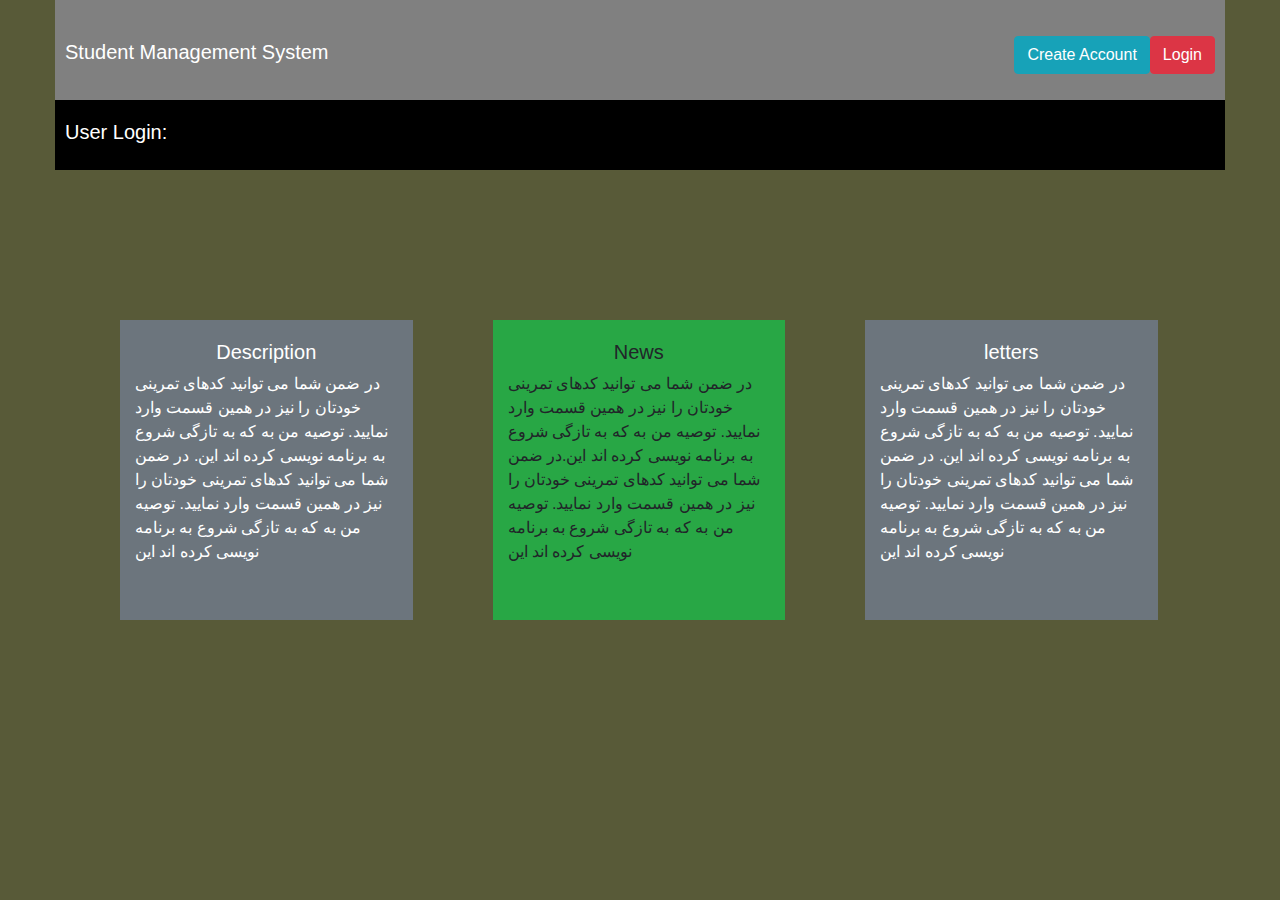
<file: index.html>
<!DOCTYPE html>
<html>
	<head>
		<link href ="styles/style.css" rel ="stylesheet">
		<link href ="css/bootstrap.min.css" rel ="stylesheet">
		<script src ="js/jquery.min.js"></script>
		<script src ="js/popper.min.js"></script>
		<script src ="js/bootstrap.min.js"></script>
		<title>Login Page</title>
		<meta charset ="UTF-8" />
	</head>
	<body style ="background-color:rgb(88,90,56  )">
		<div class ="container">
			<div class ="menu">
				<ul class ="nav" style ="float:right">
					<li class ="nav-item">
						<a href ="" class ="btn btn-info" data-toggle ="modal" style ="margin-top:6px">Create Account
						</a>
					</li>
					<li class ="nav-item">
						<a href ="#ghmodal" class ="btn btn-danger" data-toggle ="modal" style ="margin-top:6px">Login
						</a>
					</li>
				</ul>
				<h6>Student Management System</h6>
			</div>
			<div class ="use">
				<h5>User Login:</h5>
			</div>
			<div class ="row">
				<div class ="col-3 bg-secondary text-white">
					<center><h5>Description</h5></center>
					<p>در ضمن شما می توانید کدهای تمرینی خودتان را نیز در همین قسمت 	وارد نمایید. توصیه من به که به تازگی شروع به برنامه نویسی کرده اند این.
					در ضمن شما می توانید کدهای تمرینی خودتان را نیز در همین قسمت وارد نمایید. توصیه من به که به تازگی شروع به برنامه نویسی کرده اند این
					</p>
				</div>
				<div class ="col-3 bg-success">
					<center><h5>News</h5></center>
					<p>در ضمن شما می توانید کدهای تمرینی خودتان را نیز در همین قسمت وارد نمایید. توصیه من به که به تازگی شروع به برنامه نویسی کرده اند این.در ضمن شما می توانید کدهای تمرینی خودتان را نیز در همین قسمت وارد نمایید. توصیه من به که به تازگی شروع به برنامه نویسی کرده اند این
					</p>
				</div>
				<div class ="col-3 bg-secondary text-white">
					<center><h5>letters</h5></center>
					<p>در ضمن شما می توانید کدهای تمرینی خودتان را نیز در همین قسمت وارد نمایید. توصیه من به که به تازگی شروع به برنامه نویسی کرده اند این.
					در ضمن شما می توانید کدهای تمرینی خودتان را نیز در همین قسمت وارد نمایید. توصیه من به که به تازگی شروع به برنامه نویسی کرده اند این
					</p>
				</div>
			</div>
			
			<div class ="modal" id ="ghmodal">
				<div class ="modal-dialog modal-dialog-centered">
					<div class ="modal-content">
						<div class ="modal-header">
							<h5 class ="modal-title">Login</h5>
							<button type ="button" class ="close" data-dismiss ="modal">&times;</button>
						</div>
						<div class ="modal-body" style ="margin-left:5%">
							<form action ="harv" method ="POST" style ="width:300px">
								<div class ="form-goup">
									<label for ="ls">Your Account Type:</label>
									<select class ="form-control" id ="ls" name ="typetxt">
										<option value ="manager">Manager</option>
										<option value ="teacher">Teacher</option>
										<option value ="student">Student</option>
									</select>
								</div><br />
								<div class ="form-group">
									<label for ="us">User Name:</label>
									<input type ="text" class ="form-control" name ="usertxt" id ="us">
								</div>
								<div class ="form-group">
									<label for ="pas">Password:</label>
									<input type ="password" class ="form-control" name ="passtxt" id ="pas">
								</div>
								<div class ="form-check">
									<label class ="form-check-label">
										<input type ="checkbox" class ="form-check-input">Remember Me
									</label>
								</div>
								<button type ="submit" class ="btn btn-primary btn-block">Login</button>
							</form>
						</div>
						<div class ="modal-footer">
							<button type ="button" class ="btn btn-info" data-dismiss ="modal">Close</button>
						</div>
					</div>
				</div>
                	</div>
			
		</div>
	</body>
</html>
</file>
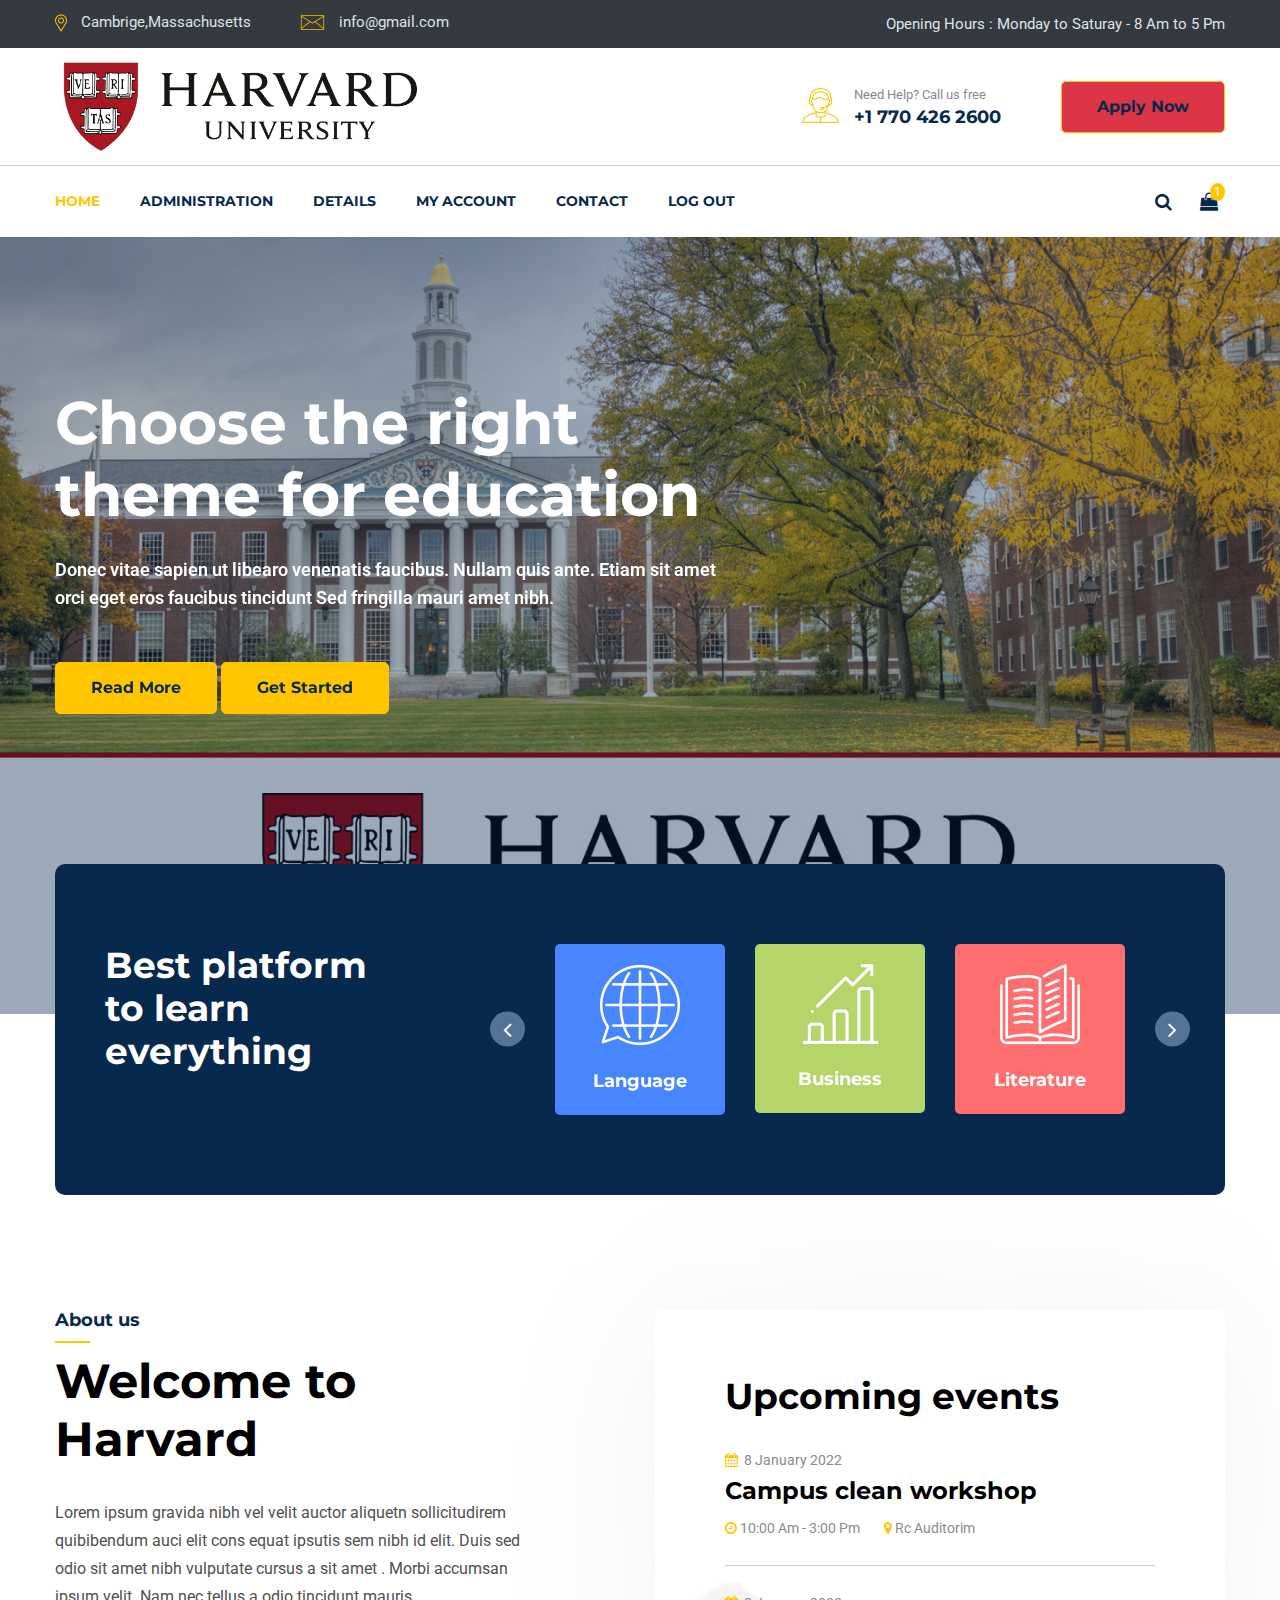
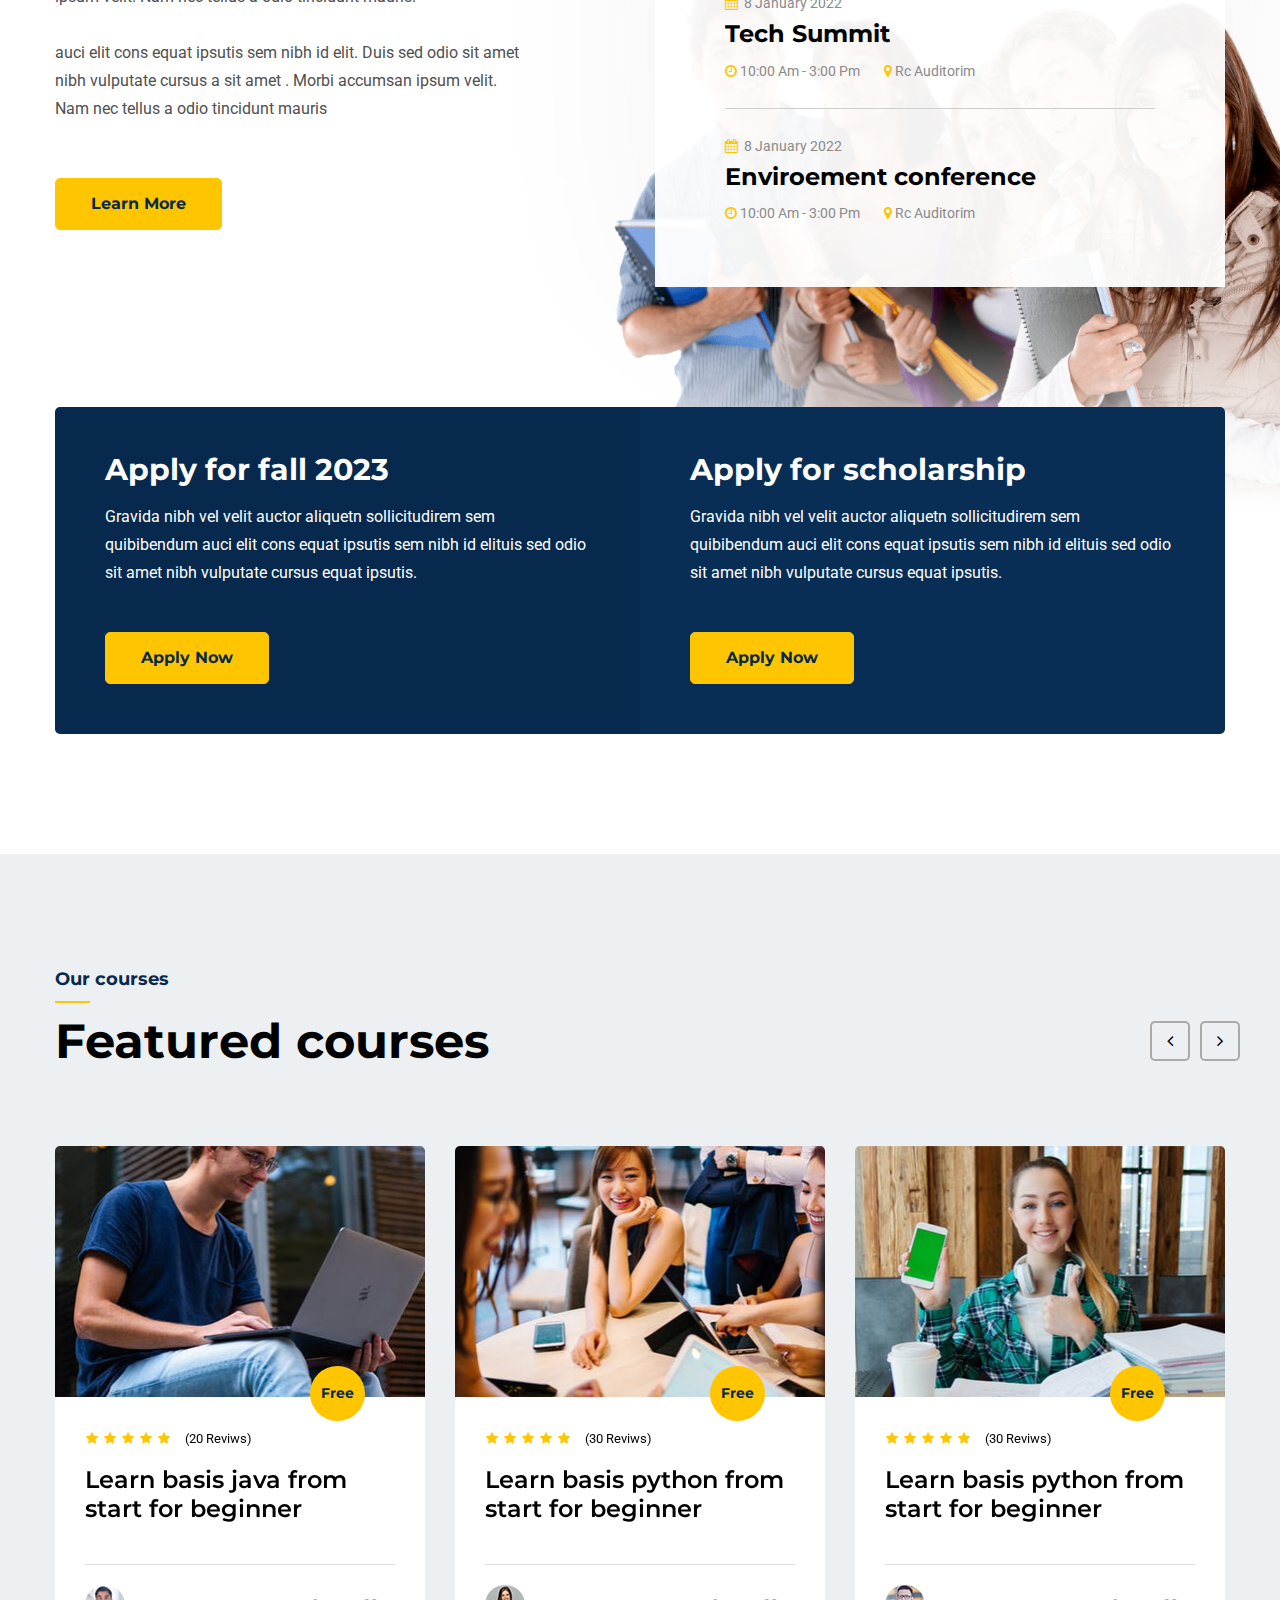
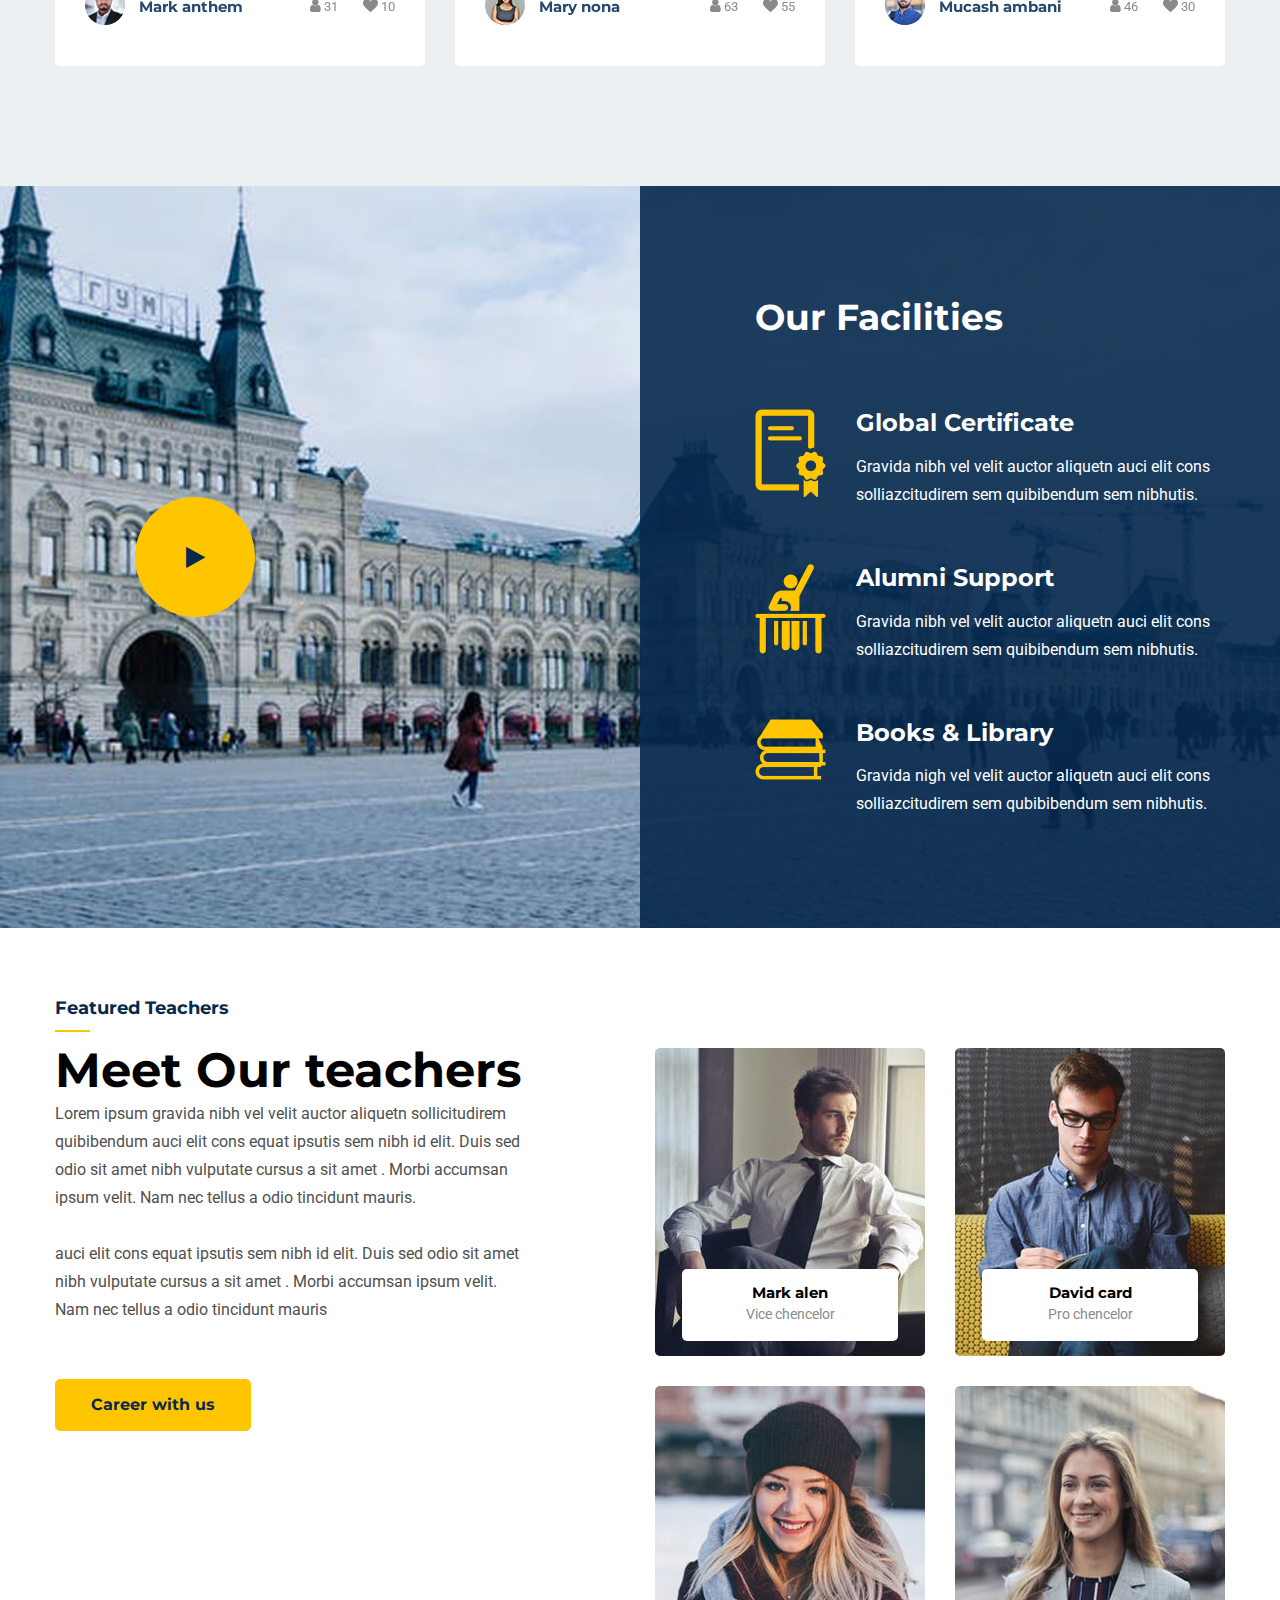
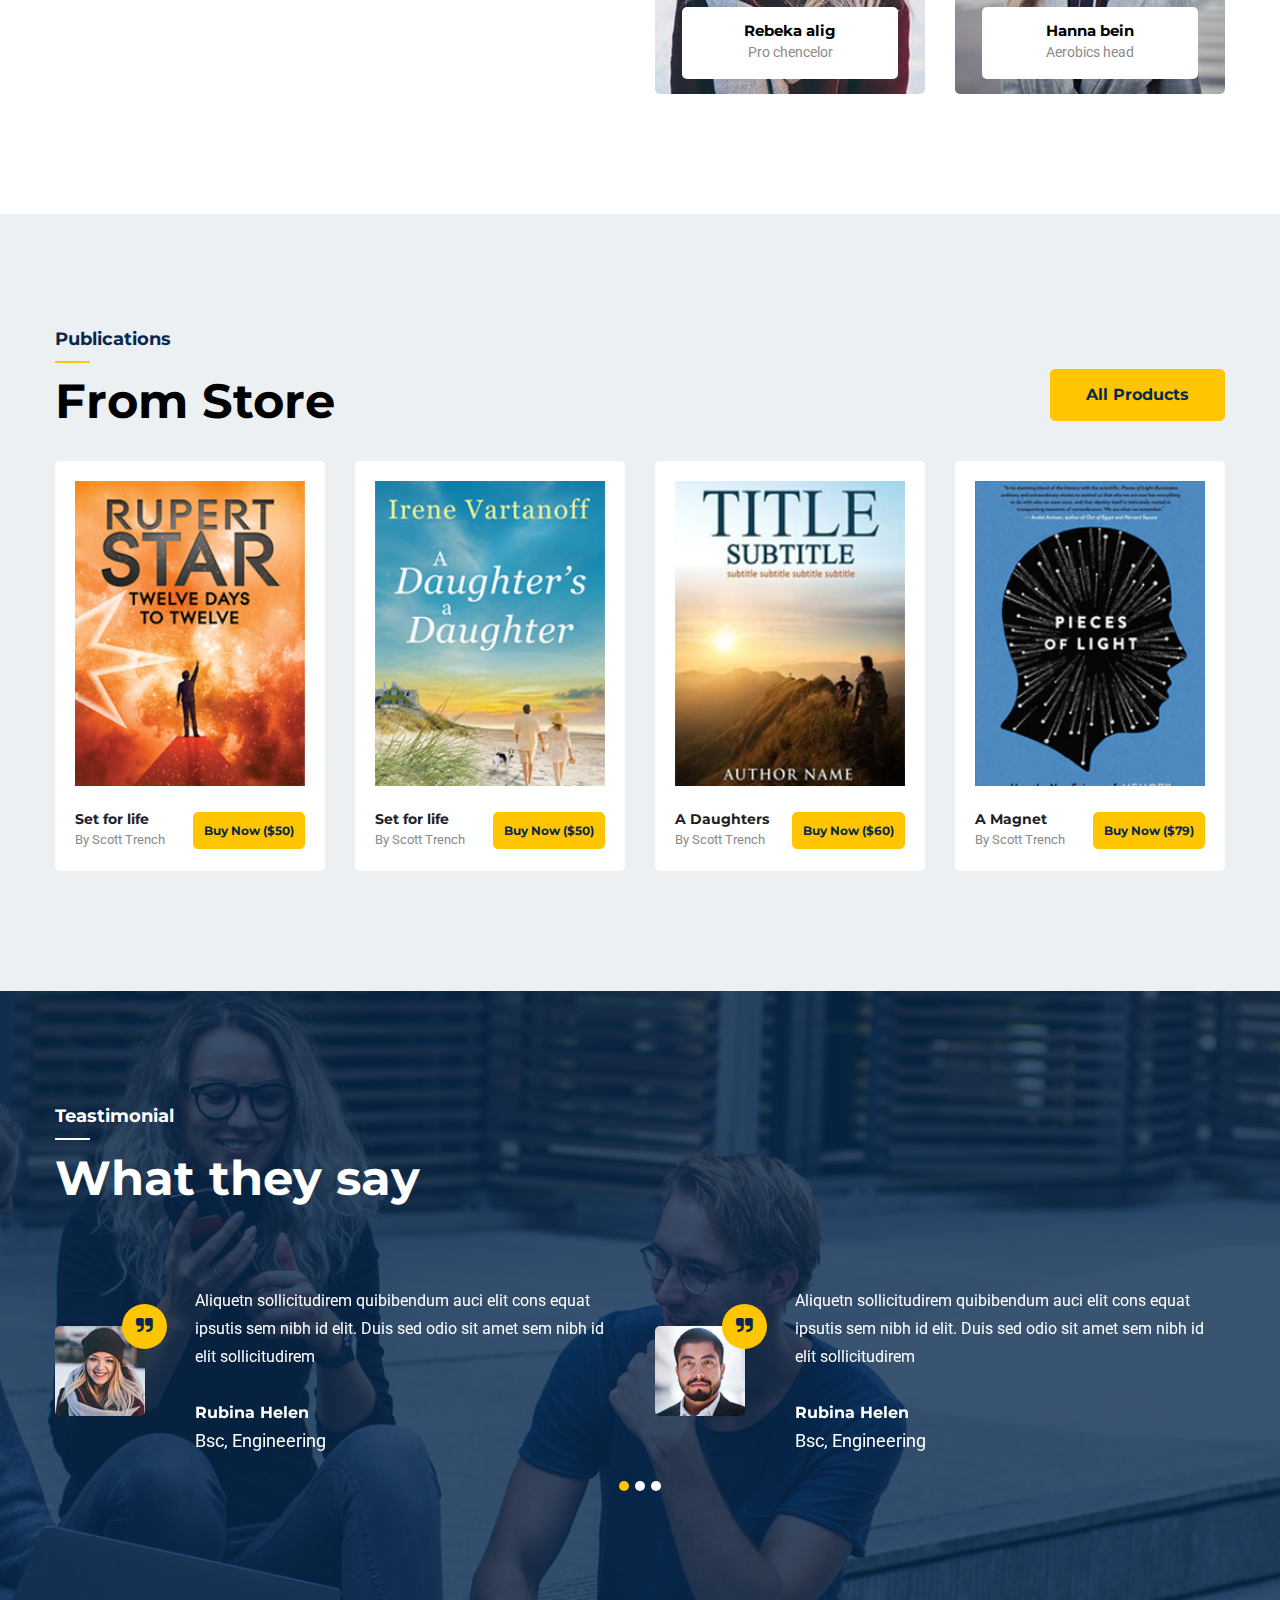
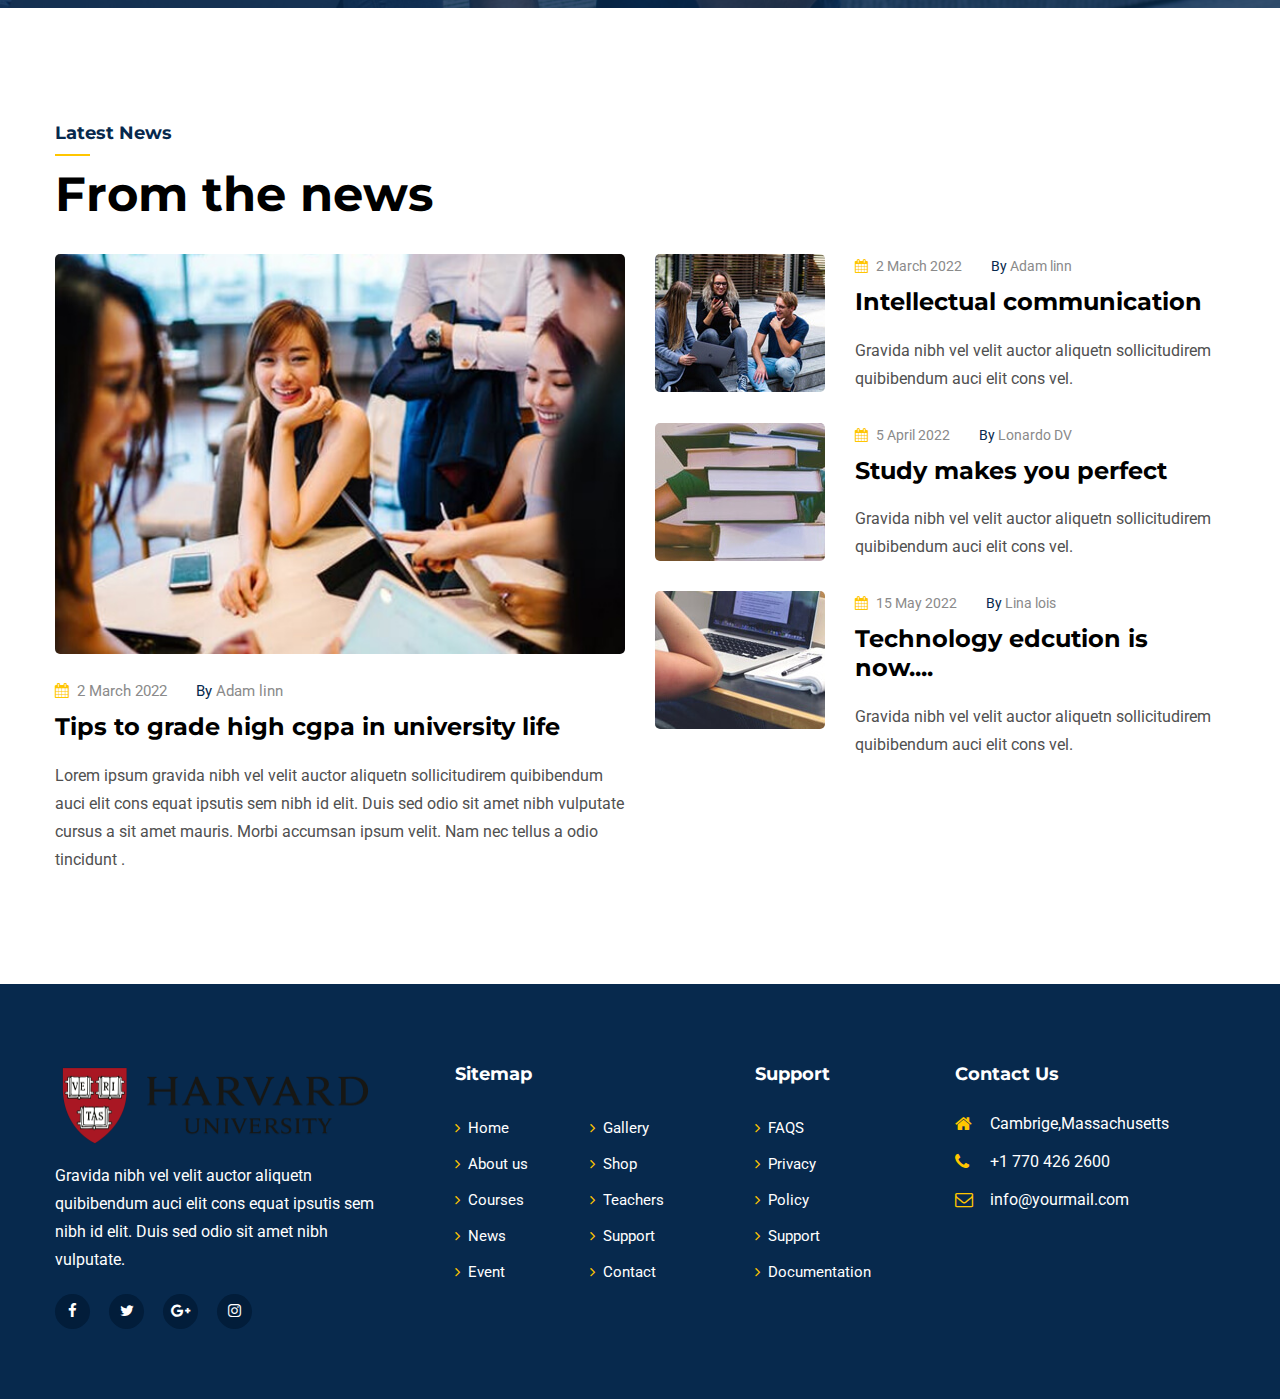
<file: adminstrator.html>
<!DOCTYPE html>
<html lang ="en">
	<head>
		<meta charset ="utf-8">
		<meta http-equiv ="x-ua-compatible" content ="ie=edge">
		<meta name ="description" content =".....">
		<meta name ="viewport" content ="width=device-width, initial-scale=1, shrink-to-fit=no">
		
		<title>Harvard University</title>
		
		<link rel ="shortcut icon" href ="images/icon.png" type ="image/png">
		<link rel ="stylesheet" href ="css/slick.css">
		<link rel ="stylesheet" href ="css/animate.css">
		<link rel ="stylesheet" href ="css/nice-select.css">
		<link rel ="stylesheet" href ="css/jquery.nice-number.min.css">
		<link rel ="stylesheet" href ="css/magnific-popup.css">
		<link rel ="stylesheet" href ="css/bootstrap.min.css">
		<link rel ="stylesheet" href ="css/font-awesome.min.css">
		<link rel ="stylesheet" href ="css/default.css">
		<link rel ="stylesheet" href ="css/style.css">
		<link rel ="stylesheet" href ="css/responsive.css">
		
		
		
	</head>
	<body>
		
		<!-- Loader 
		
		<div class ="preloader">
			<div class ="loader rubix-cube">
				<div class ="layer layer-1"></div>
				<div class ="layer layer-2"></div>
				<div class ="layer layer-3 color-1"></div>
				<div class ="layer layer-4"></div>
				<div class ="layer layer-5"></div>
				<div class ="layer layer-6"></div>
				<div class ="layer layer-7"></div>
				<div class ="layer layer-8"></div>			
			</div>
		</div>
		
		-->
		
		<!-- Header -->
		<header id ="header-part">
		
			<div class ="header-top d-none d-lg-block bg-dark">
				<div class ="container">
					<div class ="row">
						<div class ="col-lg-6">
							<div class ="header-contact text-lg-left text-center">
								<ul>
									<li>
										<img src ="images/all-icon/map.png" alt ="icon">
										<span>Cambrige,Massachusetts</span>
									</li>
									<li>
										<img src ="images/all-icon/email.png" alt ="icon">
										<span>info@gmail.com</span>
									</li>
								</ul>
							</div>
						</div>
						<div class ="col-lg-6">
							<div class ="header-opening-time text-lg-right text-center">
								<p>Opening Hours : Monday to Saturay - 8 Am to 5 Pm</p>
							</div>
						</div>
					</div>
				</div>
			</div>
			
			
			
			<div class ="header-logo-support pt-10 pb-10">
				<div class ="container">
					<div class ="row">
						<div class ="col-lg-4 col-md-4">
							<div class ="logo">
								<a href ="index.html">
									<img src ="images/log.png" alt ="icon">
								</a>
							</div>
						</div>
						<div class ="col-lg-8 col-md-8">
							<div class ="support-button float-right d-none d-md-block " style ="margin-top:3%">
								<div class ="support float-left">
									<div class ="icon">
										<img src ="images/all-icon/support.png" alt ="icon">
									</div>
									<div class ="cont">
										<p>Need Help? Call us free</p>
										<span> +1 770 426 2600</span>
									</div>
								</div>
								<div class ="button float-left">
									<a href="#" class="main-btn bg-danger">Apply Now</a>
								</div>
							</div>
						</div>
					</div>
				</div>
			</div>
			
			
			<div class ="navigation">
			
				<div class ="container">
					<div class ="row">
						<div class="col-lg-10 col-md-10 col-sm-9 col-8">
							<nav class ="navbar navbar-expand-lg">
								<button class ="navbar-toggler" type ="button" data-toggle ="collapse" data-target ="#navbarSupportedContent" aria-controls ="navbarSupportedContent" aria-expanded ="false" aria-label ="Toggle navigation">
									<span class ="icon-bar"></span>
									<span class ="icon-bar"></span>
									<span class ="icon-bar"></span>
								</button>
								<div class ="collapse navbar-collapse sub-menu-bar" id ="navbarSupportedContent">
									<ul class="navbar-nav mr-auto">
										<li class ="nav-item">
											<a href ="#" class ="active">Home</a>
											<ul class="sub-menu">
												<li>
													<a class="active" href="index-2.html">Home 01</a>
												</li>
												<li>
													<a href="index-3.html">Home 02</a>
												</li>
												<li>
													<a href="index-4.html">Home 03</a>
												</li>
											</ul>
										</li>
										<li class="nav-item">
											<a href="#">Administration</a>
											<ul class="sub-menu">
												<li><a href="attendance.html">Add Attendance</a></li>
												<li><a href="addSubject.html">Add Subject</a></li>
												<li><a href="addUser.html">Add User</a></li>
												<li><a href="feeDetails.html">Add Fee</a></li>
											</ul>
										</li>
										<li class="nav-item">
											<a href="#">Details</a>
											<ul class="sub-menu">
												<li><a href="att">Attendance Details</a></li>
												<li><a href="std">Student Details</a></li>
												<li><a href="result">Result Details</a></li>
												<li><a href="fee">Fee Details</a></li>
											</ul>
										</li>
										<li class="nav-item">
											<a href="#">My Account</a>
											<ul class="sub-menu">
												<li><a href="myProfile.html">My Profile</a></li>
												<li><a href="chengPassword.html">Change Password</a></li>
											</ul>
										</li>
										<li class="nav-item">
											<a href="#">Contact</a>
											<ul class="sub-menu">
												<li><a href="contact.html">Contact Us</a></li>
												<li><a href="contact-2.html">Contact Us 2</a></li>
											</ul>
										</li>
										<li class ="nav-item">
											<a href ="index.html">Log Out</a>
										</li>
									</ul>
								</div>
							</nav>
						</div>
						<div class ="col-lg-2 col-md-2 col-sm-3 col-4">
							<div class="right-icon text-right">
								<ul>
									<li><a href="#" id="search"><i class="fa fa-search"></i></a></li>
									<li><a href="#"><i class="fa fa-shopping-bag"></i><span>1</span></a></li>
								</ul>
							</div> 
						</div>
					</div>
				</div>
			</div>
			
		</header>
		
		
		<!--======= SEARCH BOX PART BEGIN ========--->
		
		<div class="search-box">
			<div class="serach-form">
				<div class="closebtn">
					<span></span>
					<span></span>
				</div>
				<form action="#">
					<input type="text" placeholder="Search by keyword">
					<button><i class="fa fa-search"></i></button>
				</form>
			</div> <!-- serach form -->
		</div>
		
		<!--======= SEARCH BOX PART END ========--->
		
		
		
		<!--======= SLIDER PART BEGIN ==========-->
		
		<section id ="slider-part" class ="slider-active">
			<div class ="single-slider bg_cover pt-150" style="background-image: url(images/slider/har1.jpg)" data-overlay ="4">
				<div class ="container">
					<div class ="row">
						<div class ="col-xl-7 col-lg-9">
							<div class ="slider-cont">
								<h1 data-animation ="bounceInLeft" data-delay ="1s">
									Choose the right theme for education
								</h1>
								<p data-animation ="fadeInUp" data-delay ="1.3s">
									Donec vitae sapien ut libearo venenatis faucibus. Nullam quis ante. Etiam sit amet orci eget eros faucibus tincidunt  Sed fringilla mauri amet nibh.
								</p>
								<ul>
									<li>
										<a href ="#" class ="main-btn" data-animation ="fadeInUp" data-delay ="1.6s">Read More</a>
										<a href ="#" class ="main-btn" data-animation ="fadeInUp" data-delay ="1.9s">Get Started</a>
									</li>
								</ul>
							</div>
						</div>
					</div>
				</div>
			</div>
			<div class ="single-slider bg_cover pt-150" style ="background-image:url('images/slider/har3.jpg')" data-overlay ="4">
				<div class ="container">
					<div class ="row">
						<div class ="col-xl-7 col-lg-9">
							<div class ="slider-cont">
								<h1 data-animation ="bounceInLeft" data-delay ="1s" class ="text-lighter">
									Choose the right theme for education
								</h1>
								<p data-animation ="fadeInUp" data-delay ="1.3s">
									Donec vitae sapien ut libearo venenatis faucibus. Nullam quis ante. Etiam sit amet orci eget eros faucibus tincidunt  Sed fringilla mauri amet nibh.
								</p>
								<ul>
									<li>
										<a href ="#" class ="main-btn" data-animation ="fadeInUp" data-delay ="1.6s">Read More</a>
										<a href ="#" class ="main-btn" data-animation ="fadeInUp" data-delay ="1.9s">Get Started</a>
									</li>
								</ul>
							</div>
						</div>
					</div>
				</div>
			</div>
			<div class ="single-slider bg_cover pt-150" style ="background-image: url('images/slider/img4.jpg')" data-overlay ="4">
				<div class ="container">
					<div class ="row">
						<div class ="col-xl-7 col-lg-9">
							<div class ="slider-cont">
								<h1 data-animation ="bounceInLeft" data-delay ="1s">
									Choose the right theme for education
								</h1>
								<p data-animation ="fadeInUp" data-delay ="1.3s">
									Donec vitae sapien ut libearo venenatis faucibus. Nullam quis ante. Etiam sit amet orci eget eros faucibus tincidunt  Sed fringilla mauri amet nibh.
								</p>
								<ul>
									<li>
										<a href ="#" class ="main-btn" data-animation ="fadeInUp" data-delay ="1.6s">Read More</a>
										<a href ="#" class ="main-btn" data-animation ="fadeInUp" data-delay ="1.9s">Get Started</a>
									</li>
								</ul>
							</div>	
						</div>
					</div>
				</div>
			</div>
		</section>
		
		<!--=========== SLIDER PART END ===========-->
		
		<!--=========== CATEGORY PART BEGIN ===========-->
		
		
		
		<section id ="category-part">
			<div class ="container">
				<div class ="category pt-40 pb-80">
					<div class ="row">
						<div class ="col-lg-4">
							<div class ="category-text pt-40">
								<h2>Best platform to learn everything</h2>
							</div>
						</div>
						<div class ="col-lg-6 offset-lg-1 col-md-8 offset-md-2 col-sm-8 offset-sm-2 col-8 offset-2">
							<div class ="row category-slied mt-40">
								<div class ="col-lg-4">
									<a href ="#">
										<span class ="singel-category text-center color-1">
											<span class ="icon">
												<img src ="images/all-icon/ctg-1.png" alt="Icon">
											</span>
											<span class ="cont">
												<span>Language</span>
											</span>
										</span>
									</a>
								</div>
								<div class="col-lg-4">
									<a href="#">
										<span class ="singel-category text-center color-2">
											<span class ="icon">
												<img src ="images/all-icon/ctg-2.png" alt="Icon">
											</span>
											<span class ="cont">
												<span>Business</span>
											</span>
										</span> 
									</a>
								</div>
								<div class ="col-lg-4">
									<a href ="#">
										<span class ="singel-category text-center color-3">
											<span class ="icon">
												<img src ="images/all-icon/ctg-3.png" alt="Icon">
											</span>
											<span class ="cont">
												<span>Literature</span>
											</span>
										</span> 
									</a>
								</div>
								<div class ="col-lg-4">
									<a href ="#">
										<span class ="singel-category text-center color-1">
											<span class ="icon">
												<img src ="images/all-icon/ctg-1.png" alt="Icon">
											</span>
											<span class ="cont">
												<span>Language</span>
											</span>
										</span> 
									</a>
								</div>
								<div class ="col-lg-4">
									<a href ="#">
										<span class ="singel-category text-center color-2">
											<span class ="icon">
												<img src ="images/all-icon/ctg-2.png" alt="Icon">
											</span>
											<span class ="cont">
												<span>Business</span>
											</span>
										</span> 
									</a>
								</div>
								<div class ="col-lg-4">
									<a href ="#">
										<span class ="singel-category text-center color-3">
											<span class ="icon">
												<img src ="images/all-icon/ctg-3.png" alt="Icon">
											</span>
											<span class ="cont">
												<span>Literature</span>
											</span>
										</span> 
									</a>
								</div>
							</div> 
						</div>
					</div> 
				</div>
			</div>
		</section>
		
		<!--====== CATEGORY PART ENDS ======-->
   
		<!--====== ABOUT PART START ======-->
		
		<section id ="about-part" class ="pt-65">
			<div class ="container">
				<div class ="row">
					<div class ="col-lg-5">
						<div class ="section-title mt-50">
							<h5>About us</h5>
							<h2>Welcome to Harvard</h2>
						</div>
						<div class ="about-cont">
							<p>
								Lorem ipsum gravida nibh vel velit auctor aliquetn sollicitudirem quibibendum auci elit cons equat ipsutis sem nibh id elit. Duis sed odio sit amet nibh vulputate cursus a sit amet . Morbi accumsan ipsum velit. Nam nec tellus a odio tincidunt  mauris. <br> <br> auci elit cons equat ipsutis sem nibh id elit. Duis sed odio sit amet nibh vulputate cursus a sit amet . Morbi accumsan ipsum velit. Nam nec tellus a odio tincidunt  mauris
							</p>
							<a href ="#" class ="main-btn mt-55">Learn More</a>
						</div>
					</div>
					<div class ="col-lg-6 offset-lg-1">
						<div class ="about-event mt-50">
							<div class ="event-title">
								<h3>Upcoming events</h3>
							</div>
							<ul>
								<li>
									<div class ="singel-event">
										<span><i class ="fa fa-calendar"></i> 8 January 2022</span>
										<a href ="#"><h4>Campus clean workshop</h4></a>
										<span><i class ="fa fa-clock-o"></i>10:00 Am - 3:00 Pm</span>
										<span><i class ="fa fa-map-marker"></i>Rc Auditorim</span>
									</div>
								</li>
								<li>
									<div class ="singel-event">
										<span><i class ="fa fa-calendar"></i> 8 January 2022</span>
										<a href ="#"><h4>Tech Summit</h4></a>
										<span><i class ="fa fa-clock-o"></i>10:00 Am - 3:00 Pm</span>
										<span><i class ="fa fa-map-marker"></i>Rc Auditorim</span>
									</div>
								</li>
								<li>
									<div class ="singel-event">
										<span><i class ="fa fa-calendar"></i> 8 January 2022</span>
										<a href ="#"><h4>Enviroement conference</h4></a>
										<span><i class ="fa fa-clock-o" aria-hidden ="true"></i>10:00 Am - 3:00 Pm</span>
										<span><i class ="fa fa-map-marker"></i>Rc Auditorim</span>
									</div>
								</li>
							</ul>
						</div>
					</div>
				</div>
			</div>
			<div class ="about-bg">
				<img src ="images/about/bg-1.png" alt ="about">
			</div>
		</section>
		
		<!--============ ABOUT PART END ===========-->
		
		<!--============ APPLY PART START ===========-->
		
		<section id ="apply-par" class ="pb-120">
			<div class ="container">
				<div class ="apply">
					<div class ="row no-gutters">
						<div class ="col-lg-6">
							<div class ="apply-cont apply-color-1">
								<h3>Apply for fall 2023</h3>
								<p>
									Gravida nibh vel velit auctor aliquetn sollicitudirem sem quibibendum auci elit cons equat ipsutis sem nibh id elituis sed odio sit amet nibh vulputate cursus equat ipsutis.
								</p>
								<a href ="#" class ="main-btn">Apply Now</a>
							</div>
						</div>
						<div class ="col-lg-6">
							<div class ="apply-cont apply-color-2">
								<h3>Apply for scholarship</h3>
								<p>
									Gravida nibh vel velit auctor aliquetn sollicitudirem sem quibibendum auci elit cons equat ipsutis sem nibh id elituis sed odio sit amet nibh vulputate cursus equat ipsutis.
								</p>
								<a href ="#" class ="main-btn">Apply Now</a>
							</div>
						</div>
					</div>
				</div>
			</div>
		</section>
		
		<!--============ APPLY PART END ===========-->
		
		<!--============ COURSE PART START ===========-->
		
		<section id ="course-part" class ="pt-115 pb-120 gray-bg">
			<div class ="container">
				<div class ="row">
					<div class ="col-lg-6">
						<div class ="section-title pb-45">
							<h5>Our courses</h5>
							<h2>Featured courses</h2>
						</div>
					</div>
				</div>
				<div class ="row course-slied mt-30">
					<div class ="col-lg-4">
						<div class ="singel-course">
							<div class ="thum">
								<div class ="image">
									<img src ="images/course/cu-1.jpg" alt ="Course">
								</div>
								<div class ="price">
									<span>Free</span>
								</div>
							</div>
							<div class ="cont">
								<ul>
									<li><i class ="fa fa-star"></i></li>
									<li><i class ="fa fa-star"></i></li>
									<li><i class ="fa fa-star"></i></li>
									<li><i class ="fa fa-star"></i></li>
									<li><i class ="fa fa-star"></i></li>
								</ul>
								<span>(20 Reviws)</span>
								<a href ="#"><h4>Learn basis java from start for beginner</h4></a>
								<div class ="course-teacher">
									<div class ="thum">
										<a href ="#"><img src ="images/course/teacher/t-1.jpg" alt ="Teacher"></a>
									</div>
									<div class ="name">
										<a href="#"><h6>Mark anthem</h6></a>
									</div>
									<div class ="admin">
										<ul>
											<li>
												<a href ="#"><i class ="fa fa-user"></i><span>31</span></a>
											</li>
											<li>
												<a href ="#"><i class ="fa fa-heart"></i><span>10</span></a>
											</li>
										</ul>
									</div>
								</div>
							</div>
						</div>
					</div>
					<div class ="col-lg-4">
						<div class ="singel-course">
							<div class ="thum">
								<div class ="image">
									<img src ="images/course/cu-2.jpg" alt ="Course">
								</div>
								<div class ="price">
									<span>Free</span>
								</div>
							</div>
							<div class ="cont">
								<ul>
									<li><i class ="fa fa-star"></i></li>
									<li><i class ="fa fa-star"></i></li>
									<li><i class ="fa fa-star"></i></li>
									<li><i class ="fa fa-star"></i></li>
									<li><i class ="fa fa-star"></i></li>
								</ul>
								<span>(30 Reviws)</span>
								<a href ="#"><h4>Learn basis python from start for beginner</h4></a>
								<div class ="course-teacher">
									<div class ="thum">
										<a href ="#"><img src ="images/course/teacher/t-2.jpg" alt ="Teacher"></a>
									</div>
									<div class ="name">
										<a href ="#"><h6>Mary nona</h6></a>
									</div>
									<div class ="admin">
										<ul>
											<li>
												<a href ="#"><i class ="fa fa-user"></i><span>63</span></a>
											</li>
											<li>
												<a href ="#"><i class ="fa fa-heart"></i><span>55</span></a>
											</li>
										</ul>
									</div>
								</div>
							</div>
						</div>
					</div>
					<div class ="col-lg-4">
						<div class ="singel-course">
							<div class ="thum">
								<div class ="image">
									<img src ="images/course/cu-3.jpg" alt ="Course">
								</div>
								<div class ="price">
									<span>Free</span>
								</div>
							</div>
							<div class ="cont">
								<ul>
									<li><i class ="fa fa-star"></i></li>
									<li><i class ="fa fa-star"></i></li>
									<li><i class ="fa fa-star"></i></li>
									<li><i class ="fa fa-star"></i></li>
									<li><i class ="fa fa-star"></i></li>
								</ul>
								<span>(30 Reviws)</span>
								<a href ="#"><h4>Learn basis python from start for beginner</h4></a>
								<div class ="course-teacher">
									<div class ="thum">
										<a href ="#"><img src ="images/course/teacher/t-3.jpg" alt ="Teacher"></a>
									</div>
									<div class ="name">
										<a href ="#"><h6>Mucash ambani</h6></a>
									</div>
									<div class ="admin">
										<ul>
											<li>
												<a href ="#"><i class ="fa fa-user"></i><span>46</span></a>
											</li>
											<li>
												<a href ="#"><i class ="fa fa-heart"></i><span>30</span></a>
											</li>
										</ul>
									</div>
								</div>
							</div>
						</div>
					</div>
					<div class ="col-lg-4">
						<div class ="singel-course">
							<div class ="thum">
								<div class ="image">
									<img src ="images/course/cu-4.jpg" alt ="Course">
								</div>
								<div class ="price">
									<span>Free</span>
								</div>
							</div>
							<div class ="cont">
								<ul>
									<li><i class ="fa fa-star"></i></li>
									<li><i class ="fa fa-star"></i></li>
									<li><i class ="fa fa-star"></i></li>
									<li><i class ="fa fa-star"></i></li>
									<li><i class ="fa fa-star"></i></li>
								</ul>
								<span>(32 Reviws)</span>
								<a href ="#"><h4>Learn basis javascirpt from start for beginner</h4></a>
								<div class ="course-teacher">
									<div class ="thum">
										<img src ="images/course/teacher/t-4.jpg" alt ="Teacher">
									</div>
									<div class ="name">
										<a href ="#"><h6>Lina barbi</h6></a>
									</div>
									<div class ="admin">
										<ul>
											<li>
												<a href ="#"><i class ="fa fa-user"></i><span>44</span></a>
											</li>
											<li>
												<a href ="#"><i class ="fa fa-heart"></i><span>35</span></a>
											</li>
										</ul>
									</div>
								</div>
							</div>
						</div>
					</div>
					<div class ="col-lg-4">
						<div class ="singel-course">
							<div class ="thum">
								<div class ="image">
									<img src ="images/course/cu-5.jpg" alt ="Course">
								</div>
								<div class ="price">
									<span>Free</span>
								</div>
							</div>
							<div class ="cont">
								<ul>
									<li><i class ="fa fa-star"></i></li>
									<li><i class ="fa fa-star"></i></li>
									<li><i class ="fa fa-star"></i></li>
									<li><i class ="fa fa-star"></i></li>
									<li><i class ="fa fa-star"></i></li>
								</ul>
								<span>(35 Reviws)</span>
								<a href ="#"><h4>Learn basis C++ from start for beginner</h4></a>
								<div class ="course-teacher">
									<div class ="thum">
										<a href ="#"><img src ="images/course/teacher/t-5.jpg" alt ="Teacher"></a>
									</div>
									<div class ="name">
										<a href ="#"><h6>Roman jodi</h6></a>
									</div>
									<div class ="admin">
										<ul>
											<li>
												<a href ="#"><i class ="fa fa-user"></i><span>46</span></a>
											</li>
											<li>
												<a href ="#"><i class ="fa fa-heart"></i><span>25</span></a>
											</li>
										</ul>
									</div>
								</div>
							</div>
						</div>
					</div>
				</div>
			</div>
		</section>
		
		<!--============ COURSE PART END ============-->
		
		<!--========= VIDEO FEATURE PART START =======-->
	
		<section id ="video-feature" class ="bg_cover pt-60 pb-110" style="background-image: url(images/bg-1.jpg)">
			<div class ="container">
				<div class ="row align-items-center">
					<div class ="col-lg-6 order-last order-lg-first">
						<div class ="video text-lg-left text-center pt-50">
							<a href ="https://www.youtube.com" class ="Video-popup"><i class ="fa fa-play"></i></a>
						</div>
					</div>
					<div class ="col-lg-5 offset-lg-1 order-first order-lg-last">
						<div class ="feature pt-50">
							<div class ="feature-title">
								<h3>Our Facilities</h3>
							</div>
							<ul>
								<li>
									<div class ="singel-feature">
										<div class ="icon">
											<img src="images/all-icon/f-1.png" alt="icon">
										</div>
										<div class ="cont">
											<h4>Global Certificate</h4>
											<p>Gravida nibh vel velit auctor aliquetn auci elit cons solliazcitudirem sem quibibendum sem nibhutis.</p>
										</div>
									</div>
								</li>
								<li>
									<div class ="singel-feature">
										<div class ="icon">
											<img src ="images/all-icon/f-2.png" alt ="icon">
										</div>
										<div class ="cont">
											<h4>Alumni Support</h4>
											<p>Gravida nibh vel velit auctor aliquetn auci elit cons solliazcitudirem sem quibibendum sem nibhutis.</p>
										</div>
									</div>
								</li>
								<li>
									<div class ="singel-feature">
										<div class ="icon">
											<img src ="images/all-icon/f-3.png" alt ="icon">
										</div>
										<div class ="cont">
											<h4>Books & Library</h4>
											<p>Gravida nigh vel velit auctor aliquetn auci elit cons solliazcitudirem sem qubibibendum sem nibhutis.</p>
										</div>
									</div>
								</li>
							</ul>
						</div>
					</div>
				</div>
			</div>
			<div class="feature-bg"></div>
		</section>
		
		<!--====== VIDEO FEATURE PART ENDS ======-->
		
		<!--======== TEACHERS PART START ========-->
		
		<section id ="teacher-part" class ="pt-70 pb-120">
			<div class ="container">
				<div class ="row">
					<div class ="col-lg-5">
						<div class ="section-title">
							<h5>Featured Teachers</h5>
							<h2>Meet Our teachers</h2>
						</div>
						<div class ="teacher-cont">
							<p>Lorem ipsum gravida nibh vel velit auctor aliquetn sollicitudirem quibibendum auci elit cons equat ipsutis sem nibh id elit. Duis sed odio sit amet nibh vulputate cursus a sit amet . Morbi accumsan ipsum velit. Nam nec tellus a odio tincidunt  mauris. <br> <br> auci elit cons equat ipsutis sem nibh id elit. Duis sed odio sit amet nibh vulputate cursus a sit amet . Morbi accumsan ipsum velit. Nam nec tellus a odio tincidunt  mauris</p>
							<a href ="#" class ="main-btn mt-55">Career with us</a>
						</div>
					</div>
					<div class ="col-lg-6 offset-1">
						<div class ="teachers mt-20">
							<div class ="row">
								<div class ="col-sm-6">
									<div class ="singel-teachers mt-30 text-center">
										<div class ="image">
											<img src ="images/teachers/t-1.jpg" alt ="Teachers">
										</div>
										<div class ="cont">
											<a href ="#"><h6>Mark alen</h6></a>
											<span>Vice chencelor</span>
										</div>
									</div>
								</div>
								<div class ="col-sm-6">
									<div class ="singel-teachers mt-30 text-center">
										<div class ="image">
											<img src ="images/teachers/t-2.jpg" alt ="Teachers">
										</div>
										<div class ="cont">
											<a href ="#"><h6>David card</h6></a>
											<span>Pro chencelor</span>
										</div>
									</div>
								</div>
								<div class ="col-sm-6">
									<div class ="singel-teachers mt-30 text-center">
										<div class ="image">
											<img src ="images/teachers/t-3.jpg" alt ="Teachers">
										</div>
										<div class ="cont">
											<a href ="#"><h6>Rebeka alig</h6></a>
											<span>Pro chencelor</span>
										</div>
									</div>
								</div>
								<div class ="col-sm-6">
									<div class ="singel-teachers mt-30 text-center">
										<div class ="image">
											<img src ="images/teachers/t-4.jpg" alt ="Teacher">
										</div>
										<div class ="cont">
											<a href ="#"><h6>Hanna bein</h6></a>
											<span>Aerobics head</span>
										</div>
									</div>
								</div>
							</div>
						</div>
					</div>
				</div>
			</div>
		</section>
		
		<!--======== TEACHERS PART END =========-->
		
		<!--======== PUBLICATION PART START ==========-->
		
		<section id ="publication-part" class ="pt-115 pb-120 gray-bg">
			<div class ="container">
				<div class ="row align-items-end">
					<div class ="col-lg-6 col-md-8 col-sm-7">
						<div class ="section-title">
							<h5>Publications</h5>
							<h2>From Store</h2>
						</div>
					</div>
					<div class ="col-lg-6 col-md-4 col-lg-5">
						<div class ="products-btn text-right pb-10">
							<a href ="#" class ="main-btn">All Products</a>
						</div>
					</div>
				</div>
				<div class ="row justify-content-center">
					<div class ="col-lg-3 col-md-6 col-sm-8">
						<div class ="singel-publication mt-30">
							<div class ="image">
								<img src ="images/publication/p-1.jpg" alt ="Publications">
								<div class ="add-cart">
									<ul>
										<li><a href ="#"><i class ="fa fa-shopping-cart"></i></a></li>
										<li><a href ="#"><i class ="fa fa-heart-o"></i></a></li>
									</ul>
								</div>
							</div>
							<div class ="cont">
								<div class ="name">
									<a href ="#"><h6>Set for life</h6></a>
									<span>By Scott Trench</span>
								</div>
								<div class ="button text-right">
									<a href ="" class ="main-btn">Buy Now ($50)</a>
								</div>
							</div>
						</div>
					</div>
					<div class ="col-lg-3 col-md-6 col-sm-8">
						<div class ="singel-publication mt-30">
							<div class ="image">
								<img src ="images/publication/p-2.jpg" alt ="Publications">
								<div class ="add-cart">
									<ul>
										<li><a href ="#"><i class ="fa fa-shopping-cart"></i></a></li>
										<li><a href ="#"><i class ="fa fa-heart-o"></i></a></li>
									</ul>
								</div>
							</div>
							<div class ="cont">
								<div class ="name">
									<a href ="#"><h6>Set for life</h6></a>
									<span>By Scott Trench</span>
								</div>
								<div class ="button text-right">
									<a href ="#" class ="main-btn">Buy Now ($50)</a>
								</div>
							</div>
						</div>
					</div>
					<div class ="col-lg-3 col-md-6 col-sm-8">
						<div class ="singel-publication mt-30">
							<div class ="image">
								<img src ="images/publication/p-3.jpg" alt ="Publications">
								<div class ="add-cart">
									<ul>
										<li><a href ="#"><i class ="fa fa-shopping-cart"></i></a></li>
										<li><a href ="#"><i class ="fa fa-heart-o"></i></a></li>
									</ul>
								</div>
							</div>
							<div class ="cont">
								<div class ="name">
									<a href ="#"><h6>A Daughters</h6></a>
									<span>By Scott Trench</span>
								</div>
								<div class ="button text-right">
									<a href ="#" class ="main-btn">Buy Now ($60)</a>
								</div>
							</div>
						</div>
					</div>
					<div class ="col-lg-3 col-md-6 col-sm-8">
						<div class ="singel-publication mt-30">
							<div class ="image">
								<img src ="images/publication/p-4.jpg" alt ="Publications">
								<div class ="add-cart">
									<ul>
										<li><a href ="#"><i class ="fa fa-shopping-cart"></i></a></li>
										<li><a href ="#"><i class ="fa fa-heart-o"></i></a></li>
									</ul>
								</div>
							</div>
							<div class ="cont">
								<div class ="name">
									<a href ="#"><h6>A Magnet</h6></a>
									<span>By Scott Trench</span>
								</div>
								<div class ="button text-right">
									<a href ="#" class ="main-btn">Buy Now ($79)</a>
								</div>
							</div>
						</div>
					</div>
				</div>
			</div>
		</section>
		
		<!--========= PUBLICATION PART END ===========-->
		
		<!--========= TEASTIMONIAL PART START ==========-->
		
		<section id ="testimonial" class ="bg_cover pt-115 pb-115" data-overlay ="8" style="background-image: url(images/bg-2.jpg)">
			<div class ="container">
				<div class ="row">
					<div class ="col-lg-6">
						<div class ="section-title pb-40">
							<h5>Teastimonial</h5>
							<h2>What they say</h2>
						</div>
					</div>
				</div>
				<div class ="row testimonial-slied mt-40">
					<div class ="col-lg-6">
						<div class ="singel-testimonial">
							<div class ="testimonial-thum">
								<img src ="images/testimonial/t-1.jpg" alt ="Testimonial">
								<div class ="quote">
									<i class ="fa fa-quote-right"></i>
								</div>
							</div>
							<div class ="testimonial-cont">
								<p>Aliquetn sollicitudirem quibibendum auci elit cons equat ipsutis sem nibh id elit. Duis sed odio sit amet sem nibh id elit sollicitudirem </p>
								<h6>Rubina Helen</h6>
								<span>Bsc, Engineering</span>
							</div>
						</div>
					</div>
					<div class ="col-lg-6">
						<div class ="singel-testimonial">
							<div class ="testimonial-thum">
								<img src ="images/testimonial/t-2.jpg" alt ="Testimonial">
								<div class ="quote">
									<i class ="fa fa-quote-right"></i>
								</div>
							</div>
							<div class ="testimonial-cont">
								<p>Aliquetn sollicitudirem quibibendum auci elit cons equat ipsutis sem nibh id elit. Duis sed odio sit amet sem nibh id elit sollicitudirem </p>
								<h6>Rubina Helen</h6>
								<span>Bsc, Engineering</span>
							</div>
						</div>
					</div>
					<div class ="col-lg-6">
						<div class ="singel-testimonial">
							<div class ="testimonial-thum">
								<img src ="images/testimonial/t-3.jpg" alt ="Testimonial">
								<div class ="quote">
									<i class ="fa fa-quote-right"></i>
								</div>
							</div>
							<div class ="testimonial-cont">
								<p>Aliquetn sollicitudirem quibibendum auci elit cons equat ipsutis sem nibh id elit. Duis sed odio sit amet sem nibh id elit sollicitudirem</p>
								<h6>Rubina Helen</h6>
								<span>Bsc, Engineering</span>
							</div>
						</div>
					</div>
				</div>
			</div>
		</section>
		
		
		<!--=========== TEASTIMONIAL PART END ===========-->
		
		
		<!--=========== NEWS PART START ============-->
		
		<section id ="news-part" class ="pt-115 pb-110">
			<div class ="container">
				<div class ="row">
					<div class ="col-lg-6">
						<div class ="section-title">
							<h5>Latest News</h5>
							<h2>From the news</h2>
						</div>
					</div>
				</div>
				<div class ="row">
					<div class ="col-lg-6">
						<div class ="singel-news mt-30">
							<div class ="news-thum pb-25">
								<img src ="images/news/n-1.jpg" alt ="news">
							</div>
							<div class ="news-cont">
								<ul>
									<li>
										<a href ="#"><i class ="fa fa-calendar"></i>2 March 2022</a>
									</li>
									<li>
										<a href="#"> <span>By</span> Adam linn</a>
									</li>
								</ul>
								<a href ="#"><h3>Tips to grade high cgpa in university life</h3></a>
								<p>Lorem ipsum gravida nibh vel velit auctor aliquetn sollicitudirem quibibendum auci elit cons equat ipsutis sem nibh id elit. Duis sed odio sit amet nibh vulputate cursus a sit amet mauris. Morbi accumsan ipsum velit. Nam nec tellus a odio tincidunt .</p>
							</div>
						</div>
					</div>
					<div class="col-lg-6">
						<div class="singel-news news-list">
							<div class="row">
								<div class="col-sm-4">
									<div class="news-thum mt-30">
										<img src="images/news/ns-1.jpg" alt="News">
									</div>
								</div>
								<div class="col-sm-8">
									<div class="news-cont mt-30">
										<ul>
											<li><a href="#"><i class="fa fa-calendar"></i>2 March 2022 </a></li>
											<li><a href="#"> <span>By</span> Adam linn</a></li>
										</ul>
										<a href="blog-singel.html"><h3>Intellectual communication</h3></a>
										<p>Gravida nibh vel velit auctor aliquetn sollicitudirem quibibendum auci elit cons  vel.</p>
									</div>
								</div>
							</div>
						</div>
						<div class="singel-news news-list">
							<div class="row">
								<div class="col-sm-4">
									<div class="news-thum mt-30">
										<img src="images/news/ns-2.jpg" alt="News">
									</div>
								</div>
								<div class="col-sm-8">
									<div class="news-cont mt-30">
										<ul>
											<li><a href="#"><i class="fa fa-calendar"></i>5 April 2022 </a></li>
											<li><a href="#"> <span>By</span> Lonardo DV</a></li>
										</ul>
										<a href="blog-singel.html"><h3>Study makes you perfect</h3></a>
										<p>Gravida nibh vel velit auctor aliquetn sollicitudirem quibibendum auci elit cons  vel.</p>
									</div>
								</div>
							</div>
						</div>
						<div class="singel-news news-list">
							<div class="row">
								<div class="col-sm-4">
									<div class="news-thum mt-30">
										<img src="images/news/ns-3.jpg" alt="News">
									</div>
								</div>
								<div class="col-sm-8">
									<div class="news-cont mt-30">
										<ul>
											<li><a href="#"><i class="fa fa-calendar"></i>15 May 2022 </a></li>
											<li><a href="#"> <span>By</span> Lina lois</a></li>
										</ul>
										<a href="blog-singel.html"><h3>Technology edcution is now....</h3></a>
										<p>Gravida nibh vel velit auctor aliquetn sollicitudirem quibibendum auci elit cons  vel.</p>
									</div>
								</div>
							</div> 
						</div>
					</div>
				</div>
			</div>
		</section>
		
		<!--============ NEWS PART END ============-->
		
		<!--============ FOOTER PART START ===========-->
		
		<section id ="footer-part">
			<div class ="footer-top pt-40 pb-70">
				<div class ="container">
					<div class ="row">
						<div class ="col-lg-4 col-md-6">
							<div class ="footer-about mt-40">
								<div class ="logo">
									<img src ="images/log.png" alt ="logo">
								</div>
								<p>Gravida nibh vel velit auctor aliquetn quibibendum auci elit cons equat ipsutis sem nibh id elit. Duis sed odio sit amet nibh vulputate.</p>
								<ul class ="mt-20">
									<li><a href ="#"><i class ="fa fa-facebook-f"></i></a></li>
									<li><a href="#"><i class="fa fa-twitter"></i></a></li>
									<li><a href="#"><i class="fa fa-google-plus"></i></a></li>
									<li><a href="#"><i class="fa fa-instagram"></i></a></li>
								</ul>
							</div>
						</div>
						<div class ="col-lg-3 col-md-6 col-sm-6">
							<div class ="footer-link mt-40">
								<div class ="footer-title pb-25">
									<h6>Sitemap</h6>
								</div>
								<ul>
									<li><a href ="#"><i class ="fa fa-angle-right"></i>Home</a></li>
									<li><a href="about.html"><i class="fa fa-angle-right"></i>About us</a></li>
									<li><a href="courses.html"><i class="fa fa-angle-right"></i>Courses</a></li>
									<li><a href="blog.html"><i class="fa fa-angle-right"></i>News</a></li>
									<li><a href="events.html"><i class="fa fa-angle-right"></i>Event</a></li>
								</ul>
								<ul>
									<li><a href="#"><i class="fa fa-angle-right"></i>Gallery</a></li>
									<li><a href="shop.html"><i class="fa fa-angle-right"></i>Shop</a></li>
									<li><a href="teachers.html"><i class="fa fa-angle-right"></i>Teachers</a></li>
									<li><a href="#"><i class="fa fa-angle-right"></i>Support</a></li>
									<li><a href="contact.html"><i class="fa fa-angle-right"></i>Contact</a></li>
								</ul>
							</div> 
						</div>
						<div class="col-lg-2 col-md-6 col-sm-6">
							<div class="footer-link support mt-40">
								<div class="footer-title pb-25">
									<h6>Support</h6>
								</div>
								<ul>
									<li><a href="#"><i class="fa fa-angle-right"></i>FAQS</a></li>
									<li><a href="#"><i class="fa fa-angle-right"></i>Privacy</a></li>
									<li><a href="#"><i class="fa fa-angle-right"></i>Policy</a></li>
									<li><a href="#"><i class="fa fa-angle-right"></i>Support</a></li>
									<li><a href="#"><i class="fa fa-angle-right"></i>Documentation</a></li>
								</ul>
							</div> 
						</div>
						<div class ="col-lg-3 col-md-6">
							<div class ="footer-address mt-40">
								<div class ="footer-title pb-25">
									<h6>Contact Us</h6>
								</div>
								<ul>
									<li>
										<div class ="icon">
											<i class ="fa fa-home"></i>
										</div>
										<div class ="cont">
											<p>Cambrige,Massachusetts</p>
										</div>
									</li>
									<li>
										<div class ="icon">
											<i class ="fa fa-phone"></i>
										</div>
										<div class ="cont">
											<p>+1 770 426 2600</p>
										</div>
									</li>
									<li>
										<div class="icon">
											<i class="fa fa-envelope-o"></i>
										</div>
										<div class="cont">
											<p>info@yourmail.com</p>
										</div>
									</li>
								</ul>
							</div>
						</div>
					</div>
				</div>
			</div>
		</div>
		
		<!--====== FOOTER PART ENDS ======-->
   
		<!--====== BACK TO TP PART START ======-->
		
		<a href="#" class="back-to-top"><i class="fa fa-angle-up"></i></a>
		
		<!--====== BACK TO TP PART ENDS ======-->
		

		
		<!--============ ALL LIBRARY ==========-->
		<script src="js/vendor/modernizr-3.6.0.min.js"></script>
		<script src="js/vendor/jquery-1.12.4.min.js"></script>
		<script src="js/bootstrap.min.js"></script>
		<script src="js/slick.min.js"></script>
		<script src="js/jquery.magnific-popup.min.js"></script>
		<script src="js/waypoints.min.js"></script>
		<script src="js/jquery.counterup.min.js"></script>
		<script src="js/jquery.nice-select.min.js"></script>
		<script src="js/jquery.nice-number.min.js"></script>
		<script src="js/jquery.countdown.min.js"></script>
		<script src="js/validator.min.js"></script>
		<script src="js/ajax-contact.js"></script>
		<script src="js/main.js"></script>
		<script src="js/map-script.js"></script>
		
		
		
	</body>
</html>
</file>
<file: styles/style.css>
html, body, div, span, applet, object, iframe,
h1, h2, h3, h4, h5, h6, p, blockquote, pre,
a, abbr, acronym, address, big, cite, code,
del, dfn, em, img, ins, kbd, q, s, samp,
small, strike, strong, sub, sup, tt, var,
b, u, i, center,
dl, dt, dd, ol, ul, li,
fieldset, form, label, legend,
table, caption, tbody, tfoot, thead, tr, th, td,
article, aside, canvas, details, embed,
figure, figcaption, footer, header, hgroup,
menu, nav, output, ruby, section, summary,
time, mark, audio, video {
margin: 0;
padding: 0;
border: 0;
font-size: 100%;
font: inherit;
vertical-align: baseline;
}
/* HTML5 display-role reset for older browsers */
article, aside, details, figcaption, figure,
footer, header, hgroup, menu, nav, section {
display: block;
}
body {
line-height: 1;
}
ol, ul {
list-style: none;
}
blockquote, q {
quotes: none;
}
blockquote:before, blockquote:after,
q:before, q:after {
content: '';
content: none;
}
table {
border-collapse: collapse;
border-spacing: 0;
}


body
{
	background-color:#3f234e;
	font-size:14px;
}
a
{
	text-decoration:none;
}
img
{
	max-width:100%;
}
*
{
	box-sizing:border-box;
	-webkit-box-sizing:border-box;
	-moz-box-sizing:border-box;
	-o-box-sizing:border-box;
}

.menu
{
	background-color:gray;
	height:100px;
	width:100%;
	float:right;
	padding:10px;

}
.menu ul li
{
	margin-top:20px;	
}
.menu h6
{
	font-size:20px;
	margin-top:30px;
	color:white;
}
.use
{
	
	background-color:black;
	width:100%;
	height:170px;
	color:white;
}
.use h5
{
	padding-top:120px;
	padding-left:10px;
}
.row
{
	height:300px;
	width:100%;
	margin-top:150px;
}
.row .col-3
{
	margin-left:80px;
}
.row .col-3 h5
{
	margin-top:20px;
}
</file>
<file: css/nice-select.css>
.nice-select {
  -webkit-tap-highlight-color: transparent;
  background-color: #fff;
  border-radius: 5px;
  border: solid 1px #e8e8e8;
  box-sizing: border-box;
  clear: both;
  cursor: pointer;
  display: block;
  float: left;
  font-family: inherit;
  font-size: 14px;
  font-weight: normal;
  height: 42px;
  line-height: 40px;
  outline: none;
  padding-left: 18px;
  padding-right: 30px;
  position: relative;
  text-align: left !important;
  -webkit-transition: all 0.2s ease-in-out;
  transition: all 0.2s ease-in-out;
  -webkit-user-select: none;
     -moz-user-select: none;
      -ms-user-select: none;
          user-select: none;
  white-space: nowrap;
  width: auto; }
  .nice-select:hover {
    border-color: #dbdbdb; }
  .nice-select:active, .nice-select.open, .nice-select:focus {
    border-color: #999; }
  .nice-select:after {
    border-bottom: 2px solid #999;
    border-right: 2px solid #999;
    content: '';
    display: block;
    height: 5px;
    margin-top: -4px;
    pointer-events: none;
    position: absolute;
    right: 12px;
    top: 50%;
    -webkit-transform-origin: 66% 66%;
        -ms-transform-origin: 66% 66%;
            transform-origin: 66% 66%;
    -webkit-transform: rotate(45deg);
        -ms-transform: rotate(45deg);
            transform: rotate(45deg);
    -webkit-transition: all 0.15s ease-in-out;
    transition: all 0.15s ease-in-out;
    width: 5px; }
  .nice-select.open:after {
    -webkit-transform: rotate(-135deg);
        -ms-transform: rotate(-135deg);
            transform: rotate(-135deg); }
  .nice-select.open .list {
    opacity: 1;
    pointer-events: auto;
    -webkit-transform: scale(1) translateY(0);
        -ms-transform: scale(1) translateY(0);
            transform: scale(1) translateY(0); }
  .nice-select.disabled {
    border-color: #ededed;
    color: #999;
    pointer-events: none; }
    .nice-select.disabled:after {
      border-color: #cccccc; }
  .nice-select.wide {
    width: 100%; }
    .nice-select.wide .list {
      left: 0 !important;
      right: 0 !important; }
  .nice-select.right {
    float: right; }
    .nice-select.right .list {
      left: auto;
      right: 0; }
  .nice-select.small {
    font-size: 12px;
    height: 36px;
    line-height: 34px; }
    .nice-select.small:after {
      height: 4px;
      width: 4px; }
    .nice-select.small .option {
      line-height: 34px;
      min-height: 34px; }
  .nice-select .list {
    background-color: #fff;
    border-radius: 5px;
    box-shadow: 0 0 0 1px rgba(68, 68, 68, 0.11);
    box-sizing: border-box;
    margin-top: 4px;
    opacity: 0;
    overflow: hidden;
    padding: 0;
    pointer-events: none;
    position: absolute;
    top: 100%;
    left: 0;
    -webkit-transform-origin: 50% 0;
        -ms-transform-origin: 50% 0;
            transform-origin: 50% 0;
    -webkit-transform: scale(0.75) translateY(-21px);
        -ms-transform: scale(0.75) translateY(-21px);
            transform: scale(0.75) translateY(-21px);
    -webkit-transition: all 0.2s cubic-bezier(0.5, 0, 0, 1.25), opacity 0.15s ease-out;
    transition: all 0.2s cubic-bezier(0.5, 0, 0, 1.25), opacity 0.15s ease-out;
    z-index: 9; }
    .nice-select .list:hover .option:not(:hover) {
      background-color: transparent !important; }
  .nice-select .option {
    cursor: pointer;
    font-weight: 400;
    line-height: 40px;
    list-style: none;
    min-height: 40px;
    outline: none;
    padding-left: 18px;
    padding-right: 29px;
    text-align: left;
    -webkit-transition: all 0.2s;
    transition: all 0.2s; }
    .nice-select .option:hover, .nice-select .option.focus, .nice-select .option.selected.focus {
      background-color: #f6f6f6; }
    .nice-select .option.selected {
      font-weight: bold; }
    .nice-select .option.disabled {
      background-color: transparent;
      color: #999;
      cursor: default; }

.no-csspointerevents .nice-select .list {
  display: none; }

.no-csspointerevents .nice-select.open .list {
  display: block; }
</file>
<file: css/default.css>
/*
  Theme Name: Edubin - LMS Education HTML Template
  Author: Pixelcurve
  Author URL: https://themeforest.net/user/pixelcurve
  Support: zetheme24@gmail.com
  Description: Creative  HTML5 template.
  Version: 1.1
*/


/* Deafult Margin & Padding */
/*-- Margin Top --*/
.mt-5 {
	margin-top: 5px;
}
.mt-10 {
	margin-top: 10px;
}
.mt-15 {
	margin-top: 15px;
}
.mt-20 {
	margin-top: 20px;
}
.mt-25 {
	margin-top: 25px;
}
.mt-30 {
	margin-top: 30px;
}
.mt-35 {
	margin-top: 35px;
}
.mt-40 {
	margin-top: 40px;
}
.mt-45 {
	margin-top: 45px;
}
.mt-50 {
	margin-top: 50px;
}
.mt-55 {
	margin-top: 55px;
}
.mt-60 {
	margin-top: 60px;
}
.mt-65 {
	margin-top: 65px;
}
.mt-70 {
	margin-top: 70px;
}
.mt-75 {
	margin-top: 75px;
}
.mt-80 {
	margin-top: 80px;
}
.mt-85 {
	margin-top: 85px;
}
.mt-90 {
	margin-top: 90px;
}
.mt-95 {
	margin-top: 95px;
}
.mt-100 {
	margin-top: 100px;
}
.mt-105 {
	margin-top: 105px;
}
.mt-110 {
	margin-top: 110px;
}
.mt-115 {
	margin-top: 115px;
}
.mt-120 {
	margin-top: 120px;
}
.mt-125 {
	margin-top: 125px;
}
.mt-130 {
	margin-top: 130px;
}
.mt-135 {
	margin-top: 135px;
}
.mt-140 {
	margin-top: 140px;
}
.mt-145 {
	margin-top: 145px;
}
.mt-150 {
	margin-top: 150px;
}
.mt-155 {
	margin-top: 155px;
}
.mt-160 {
	margin-top: 160px;
}
.mt-165 {
	margin-top: 165px;
}
.mt-170 {
	margin-top: 170px;
}
.mt-175 {
	margin-top: 175px;
}
.mt-180 {
	margin-top: 180px;
}
.mt-185 {
	margin-top: 185px;
}
.mt-190 {
	margin-top: 190px;
}
.mt-195 {
	margin-top: 195px;
}
.mt-200 {
	margin-top: 200px;
}
/*-- Margin Bottom --*/

.mb-5 {
	margin-bottom: 5px;
}
.mb-10 {
	margin-bottom: 10px;
}
.mb-15 {
	margin-bottom: 15px;
}
.mb-20 {
	margin-bottom: 20px;
}
.mb-25 {
	margin-bottom: 25px;
}
.mb-30 {
	margin-bottom: 30px;
}
.mb-35 {
	margin-bottom: 35px;
}
.mb-40 {
	margin-bottom: 40px;
}
.mb-45 {
	margin-bottom: 45px;
}
.mb-50 {
	margin-bottom: 50px;
}
.mb-55 {
	margin-bottom: 55px;
}
.mb-60 {
	margin-bottom: 60px;
}
.mb-65 {
	margin-bottom: 65px;
}
.mb-70 {
	margin-bottom: 70px;
}
.mb-75 {
	margin-bottom: 75px;
}
.mb-80 {
	margin-bottom: 80px;
}
.mb-85 {
	margin-bottom: 85px;
}
.mb-90 {
	margin-bottom: 90px;
}
.mb-95 {
	margin-bottom: 95px;
}
.mb-100 {
	margin-bottom: 100px;
}
.mb-105 {
	margin-bottom: 105px;
}
.mb-110 {
	margin-bottom: 110px;
}
.mb-115 {
	margin-bottom: 115px;
}
.mb-120 {
	margin-bottom: 120px;
}
.mb-125 {
	margin-bottom: 125px;
}
.mb-130 {
	margin-bottom: 130px;
}
.mb-135 {
	margin-bottom: 135px;
}
.mb-140 {
	margin-bottom: 140px;
}
.mb-145 {
	margin-bottom: 145px;
}
.mb-150 {
	margin-bottom: 150px;
}
.mb-155 {
	margin-bottom: 155px;
}
.mb-160 {
	margin-bottom: 160px;
}
.mb-165 {
	margin-bottom: 165px;
}
.mb-170 {
	margin-bottom: 170px;
}
.mb-175 {
	margin-bottom: 175px;
}
.mb-180 {
	margin-bottom: 180px;
}
.mb-185 {
	margin-bottom: 185px;
}
.mb-190 {
	margin-bottom: 190px;
}
.mb-195 {
	margin-bottom: 195px;
}
.mb-200 {
	margin-bottom: 200px;
}
/*-- margin left --*/
.ml-5 {
	margin-left: 5px;
}
.ml-10 {
	margin-left: 10px;
}
.ml-15 {
	margin-left: 15px;
}
.ml-20 {
	margin-left: 20px;
}
.ml-25 {
	margin-left: 25px;
}
.ml-30 {
	margin-left: 30px;
}
.ml-35 {
	margin-left: 35px;
}
.ml-40 {
	margin-left: 40px;
}
.ml-45 {
	margin-left: 45px;
}
.ml-50 {
	margin-left: 50px;
}
.ml-55 {
	margin-left: 55px;
}
.ml-60 {
	margin-left: 60px;
}
.ml-65 {
	margin-left: 65px;
}
.ml-70 {
	margin-left: 70px;
}
.ml-75 {
	margin-left: 75px;
}
.ml-80 {
	margin-left: 80px;
}
.ml-85 {
	margin-left: 85px;
}
.ml-90 {
	margin-left: 90px;
}
.ml-95 {
	margin-left: 95px;
}
.ml-100 {
	margin-left: 100px;
}
.ml-105 {
	margin-left: 105px;
}
.ml-110 {
	margin-left: 110px;
}
.ml-115 {
	margin-left: 115px;
}
.ml-120 {
	margin-left: 120px;
}
.ml-125 {
	margin-left: 125px;
}
.ml-130 {
	margin-left: 130px;
}
.ml-135 {
	margin-left: 135px;
}
.ml-140 {
	margin-left: 140px;
}
.ml-145 {
	margin-left: 145px;
}
.ml-150 {
	margin-left: 150px;
}
.ml-155 {
	margin-left: 155px;
}
.ml-160 {
	margin-left: 160px;
}
.ml-165 {
	margin-left: 165px;
}
.ml-170 {
	margin-left: 170px;
}
.ml-175 {
	margin-left: 175px;
}
.ml-180 {
	margin-left: 180px;
}
.ml-185 {
	margin-left: 185px;
}
.ml-190 {
	margin-left: 190px;
}
.ml-195 {
	margin-left: 195px;
}
.ml-200 {
	margin-left: 200px;
}
/*-- margin right --*/
.mr-5 {
	margin-right: 5px;
}
.mr-10 {
	margin-right: 10px;
}
.mr-15 {
	margin-right: 15px;
}
.mr-20 {
	margin-right: 20px;
}
.mr-25 {
	margin-right: 25px;
}
.mr-30 {
	margin-right: 30px;
}
.mr-35 {
	margin-right: 35px;
}
.mr-40 {
	margin-right: 40px;
}
.mr-45 {
	margin-right: 45px;
}
.mr-50 {
	margin-right: 50px;
}
.mr-55 {
	margin-right: 55px;
}
.mr-60 {
	margin-right: 60px;
}
.mr-65 {
	margin-right: 65px;
}
.mr-70 {
	margin-right: 70px;
}
.mr-75 {
	margin-right: 75px;
}
.mr-80 {
	margin-right: 80px;
}
.mr-85 {
	margin-right: 85px;
}
.mr-90 {
	margin-right: 90px;
}
.mr-95 {
	margin-right: 95px;
}
.mr-100 {
	margin-right: 100px;
}
.mr-105 {
	margin-right: 105px;
}
.mr-110 {
	margin-right: 110px;
}
.mr-115 {
	margin-right: 115px;
}
.mr-120 {
	margin-right: 120px;
}
.mr-125 {
	margin-right: 125px;
}
.mr-130 {
	margin-right: 130px;
}
.mr-135 {
	margin-right: 135px;
}
.mr-140 {
	margin-right: 140px;
}
.mr-145 {
	margin-right: 145px;
}
.mr-150 {
	margin-right: 150px;
}
.mr-155 {
	margin-right: 155px;
}
.mr-160 {
	margin-right: 160px;
}
.mr-165 {
	margin-right: 165px;
}
.mr-170 {
	margin-right: 170px;
}
.mr-175 {
	margin-right: 175px;
}
.mr-180 {
	margin-right: 180px;
}
.mr-185 {
	margin-right: 185px;
}
.mr-190 {
	margin-right: 190px;
}
.mr-195 {
	margin-right: 195px;
}
.mr-200 {
	margin-right: 200px;
}


/*-- Padding Top --*/

.pt-5 {
	padding-top: 5px;
}
.pt-10 {
	padding-top: 10px;
}
.pt-15 {
	padding-top: 15px;
}
.pt-20 {
	padding-top: 20px;
}
.pt-25 {
	padding-top: 25px;
}
.pt-30 {
	padding-top: 30px;
}
.pt-35 {
	padding-top: 35px;
}
.pt-40 {
	padding-top: 40px;
}
.pt-45 {
	padding-top: 45px;
}
.pt-50 {
	padding-top: 50px;
}
.pt-55 {
	padding-top: 55px;
}
.pt-60 {
	padding-top: 60px;
}
.pt-65 {
	padding-top: 65px;
}
.pt-70 {
	padding-top: 70px;
}
.pt-75 {
	padding-top: 75px;
}
.pt-80 {
	padding-top: 80px;
}
.pt-85 {
	padding-top: 85px;
}
.pt-90 {
	padding-top: 90px;
}
.pt-95 {
	padding-top: 95px;
}
.pt-100 {
	padding-top: 100px;
}
.pt-105 {
	padding-top: 105px;
}
.pt-110 {
	padding-top: 110px;
}
.pt-115 {
	padding-top: 115px;
}
.pt-120 {
	padding-top: 120px;
}
.pt-125 {
	padding-top: 125px;
}
.pt-130 {
	padding-top: 130px;
}
.pt-135 {
	padding-top: 135px;
}
.pt-140 {
	padding-top: 140px;
}
.pt-145 {
	padding-top: 145px;
}
.pt-150 {
	padding-top: 150px;
}
.pt-155 {
	padding-top: 155px;
}
.pt-160 {
	padding-top: 160px;
}
.pt-165 {
	padding-top: 165px;
}
.pt-170 {
	padding-top: 170px;
}
.pt-175 {
	padding-top: 175px;
}
.pt-180 {
	padding-top: 180px;
}
.pt-185 {
	padding-top: 185px;
}
.pt-190 {
	padding-top: 190px;
}
.pt-195 {
	padding-top: 195px;
}
.pt-200 {
	padding-top: 200px;
}
/*-- Padding Bottom --*/

.pb-5 {
	padding-bottom: 5px;
}
.pb-10 {
	padding-bottom: 10px;
}
.pb-15 {
	padding-bottom: 15px;
}
.pb-20 {
	padding-bottom: 20px;
}
.pb-25 {
	padding-bottom: 25px;
}
.pb-30 {
	padding-bottom: 30px;
}
.pb-35 {
	padding-bottom: 35px;
}
.pb-40 {
	padding-bottom: 40px;
}
.pb-45 {
	padding-bottom: 45px;
}
.pb-50 {
	padding-bottom: 50px;
}
.pb-55 {
	padding-bottom: 55px;
}
.pb-60 {
	padding-bottom: 60px;
}
.pb-65 {
	padding-bottom: 65px;
}
.pb-70 {
	padding-bottom: 70px;
}
.pb-75 {
	padding-bottom: 75px;
}
.pb-80 {
	padding-bottom: 80px;
}
.pb-85 {
	padding-bottom: 85px;
}
.pb-90 {
	padding-bottom: 90px;
}
.pb-95 {
	padding-bottom: 95px;
}
.pb-100 {
	padding-bottom: 100px;
}
.pb-105 {
	padding-bottom: 105px;
}
.pb-110 {
	padding-bottom: 110px;
}
.pb-115 {
	padding-bottom: 115px;
}
.pb-120 {
	padding-bottom: 120px;
}
.pb-125 {
	padding-bottom: 125px;
}
.pb-130 {
	padding-bottom: 130px;
}
.pb-135 {
	padding-bottom: 135px;
}
.pb-140 {
	padding-bottom: 140px;
}
.pb-145 {
	padding-bottom: 145px;
}
.pb-150 {
	padding-bottom: 150px;
}
.pb-155 {
	padding-bottom: 155px;
}
.pb-160 {
	padding-bottom: 160px;
}
.pb-165 {
	padding-bottom: 165px;
}
.pb-170 {
	padding-bottom: 170px;
}
.pb-175 {
	padding-bottom: 175px;
}
.pb-180 {
	padding-bottom: 180px;
}
.pb-185 {
	padding-bottom: 185px;
}
.pb-190 {
	padding-bottom: 190px;
}
.pb-195 {
	padding-bottom: 195px;
}
.pb-200 {
	padding-bottom: 200px;
}

/*-- Padding left --*/

.pl-0 {
	padding-left: 0px;
}
.pl-5 {
	padding-left: 5px;
}
.pl-10 {
	padding-left: 10px;
}
.pl-15 {
	padding-left: 15px;
}
.pl-20 {
	padding-left: 20px;
}
.pl-25 {
	padding-left: 25px;
}
.pl-30 {
	padding-left: 30px;
}
.pl-35 {
	padding-left: 35px;
}
.pl-40 {
	padding-left: 40px;
}
.pl-45 {
	padding-left: 45px;
}
.pl-50 {
	padding-left: 50px;
}
.pl-55 {
	padding-left: 55px;
}
.pl-60 {
	padding-left: 60px;
}
.pl-65 {
	padding-left: 65px;
}
.pl-70 {
	padding-left: 70px;
}
.pl-75 {
	padding-left: 75px;
}
.pl-80 {
	padding-left: 80px;
}
.pl-85 {
	padding-left: 85px;
}
.pl-90 {
	padding-left: 90px;
}
.pl-100 {
	padding-left: 100px;
}
.pl-105 {
	padding-left: 105px;
}
.pl-110 {
	padding-left: 110px;
}
.pl-115 {
	padding-left: 115px;
}
.pl-120 {
	padding-left: 120px;
}
.pl-125 {
	padding-left: 125px;
}
/*-- Padding right --*/

.pr-0 {
	padding-right: 0px;
}
.pr-5 {
	padding-right: 5px;
}
.pr-10 {
	padding-right: 10px;
}
.pr-15 {
	padding-right: 15px;
}
.pr-20 {
	padding-right: 20px;
}
.pr-25 {
	padding-right: 25px;
}
.pr-30 {
	padding-right: 30px;
}
.pr-35 {
	padding-right: 35px;
}
.pr-40 {
	padding-right: 40px;
}
.pr-45 {
	padding-right: 45px;
}
.pr-50 {
	padding-right: 50px;
}
.pr-55 {
	padding-right: 55px;
}
.pr-60 {
	padding-right: 60px;
}
.pr-65 {
	padding-right: 65px;
}
.pr-70 {
	padding-right: 70px;
}
.pr-75 {
	padding-right: 75px;
}
.pr-80 {
	padding-right: 80px;
}
.pr-85 {
	padding-right: 85px;
}
.pr-90 {
	padding-right: 90px;
}
.pr-95 {
	padding-right: 95px;
}
.pr-100 {
	padding-right: 100px;
}
.pr-105 {
	padding-right: 105px;
}
/* Background Color */

.gray-bg {
	background: #edf0f2;
}
.white-bg {
	background: #fff;
}
.black-bg {
	background: #222;
}
/* Color */

.white {
	color: #fff;
}
.black {
	color: #222;
}
/* black overlay */

[data-overlay] {
	position: relative;
}
[data-overlay]::before {
	background: #07294d none repeat scroll 0 0;
	content: "";
	height: 100%;
	left: 0;
	position: absolute;
	top: 0;
	width: 100%;
	z-index: 1;
}
[data-overlay="3"]::before {
	opacity: 0.3;
}
[data-overlay="4"]::before {
	opacity: 0.4;
}
[data-overlay="5"]::before {
	opacity: 0.5;
}
[data-overlay="6"]::before {
	opacity: 0.6;
}
[data-overlay="7"]::before {
	opacity: 0.7;
}
[data-overlay="8"]::before {
	opacity: 0.8;
}
[data-overlay="9"]::before {
	opacity: 0.9;
}
</file>
<file: css/style.css>
/*
  Theme Name: Edubin - LMS Education HTML Template
  Author: ZeTheme
  Author URL: https://themeforest.net/user/pixelcurve
  Support: zetheme24@gmail.com
  Description: Creative  HTML5 template.
  Version: 1.1
*/

/* CSS Index 
-----------------------------------
1. Theme default
2. HEADER
3. SLIDER
4. CATEGORY
5. ABOUT
6. APPLY
7. COURSE
8. VIDEO FEATURES
9. TEACHERS
10. PUBLICATION
11. TEASTIMONIAL
12. NEWS
13. FOOTER
14. CATEGORY 2
15. COURSE 2
16. COUNTER
17. TEACHERS 2
18. EVENT 2
19. COUNT DOWN
20. PAGE BANNER
21. ABOUT PAGE
22. COURSES PAGE
23. COURSE SINGEl PAGE
24. EVENT PAGE
25. EVENT SINGEL PAGE
26. TEACHERS SInGEL PAGE
27. BLOG PAGE
28. BLOG SINGEL PAGE
29. SHOP PAGE
30. SHOP SINGEL PAGE
31. CONTACT PAGE 

*/


/*===========================
    1. Theme default css 
===========================*/


@import url('https://fonts.googleapis.com/css?family=Montserrat:300,400,500,600,700|Roboto:300,400,500,700');

 body {
	font-family: 'Roboto', sans-serif;
	font-weight: 400;
	font-style: normal;
    -webkit-font-smoothing: antialiased;
    -moz-osx-font-smoothing: grayscale;
}

img {
	max-width: 100%;
}

a:focus,
input:focus,
textarea:focus,
button:focus {
	text-decoration: none;
	outline: none;
}

a:focus,
a:hover{
	text-decoration: none;
}

i,
span,
a{
    display: inline-block;
}

h1,
h2,
h3,
h4,
h5,
h6 {
	font-family: 'Montserrat', sans-serif;
	font-weight: 700;
	color: #1d2025;
	margin: 0px;
}

h1 {
	font-weight: 500;
}
h2 {
	font-size: 36px;
}
h3 {
	font-size: 28px;
}
h4 {
	font-size: 22px;
}
h5 {
	font-size: 18px;
}
h6 {
	font-size: 16px;
}
ul,ol {
	margin: 0px;
	padding: 0px;
    list-style-type: none;
}

p {
	font-size: 16px;
	font-weight: 400;
	line-height: 28px;
	color: #505050;
	margin: 0px;
}

.bg_cover{
    background-position: center center;
    background-size: cover;
    background-repeat: no-repeat;
    width: 100%;
    height: 100%;
}

/*===== All Button Style =====*/

.main-btn {
	display: inline-block;
	font-weight: 500;
	text-align: center;
	white-space: nowrap;
	vertical-align: middle;
	-webkit-user-select: none;
	-moz-user-select: none;
	-ms-user-select: none;
	user-select: none;
	border: 1px solid #ffc600;
	padding: 0 35px;
	font-size: 16px;
    font-family: 'Montserrat', sans-serif;
    font-weight: 700;
	line-height: 50px;
	border-radius: 5px;
    color: #07294d;
    cursor: pointer;
    position: relative;
    overflow: hidden;
    z-index: 5;
    -webkit-transition: 0.4s ease-in-out;
    transition: 0.4s ease-in-out;
    background-color: #ffc600;
}
.main-btn:hover{
    color: #ffc600;
    border-color: #07294d;
    background-color: #07294d;
}



/*===== All Section Title Style =====*/

.section-title{}
.section-title h5{
    color: #07294d;
    position: relative;
    padding-bottom: 12px;
}
.section-title h5::before{
    content: '';
    position: absolute;
    width: 35px;
    height: 2px;
    background-color: #ffc600;
    bottom: 0;
    left: 0;
}
.section-title h2{
    font-size: 48px;
    color: #000;
    padding-top: 10px;
}

/*===== Preloader Style =====*/

.preloader {
	position: fixed;
	top: 0;
	left: 0;
	width: 100%;
	height: 100%;
	background-color: #fff;
	z-index: 9999;
}
.preloader .color-1{
    background-color: #ffc600 !important;
}
.rubix-cube {
	border: 1px solid #FFF;
	width: 48px;
	height: 48px;
	background-color: #FFF;
	position: absolute;
	top: 50%;
	left: 50%;
	-webkit-transform: translate(-50%, -50%);
	transform: translate(-50%, -50%);
}
.rubix-cube .layer{
	width:14px;
	height:14px;
	background-color:#07294d;
	border:1px solid #FFF;
	position:absolute;
	
}
.rubix-cube .layer-1{
	left:0px;
	top:0px;
	-webkit-animation: rubixcube4 2s infinite linear;
	animation: rubixcube4 2s infinite linear; 
}
.rubix-cube .layer-2{
	left:16px;
	top:0px;
	-webkit-animation: rubixcube3 2s infinite  linear;
	animation: rubixcube3 2s infinite  linear; 
}
.rubix-cube .layer-3{
	left:32px;
	top:0px;
}
.rubix-cube .layer-4{
	left:0px;
	top:16px;
	-webkit-animation: rubixcube5 2s infinite linear;
	animation: rubixcube5 2s infinite linear; 
	
}
.rubix-cube .layer-5{
	left:16px;
	top:16px;
	-webkit-animation: rubixcube2 2s infinite linear;
	animation: rubixcube2 2s infinite linear; 
}
.rubix-cube .layer-6{
	left:32px;
	top:16px;
	-webkit-animation: rubixcube1 2s infinite linear;
	animation: rubixcube1 2s infinite linear; 
}
.rubix-cube .layer-7{
	left:0px;
	top:32px;
	-webkit-animation: rubixcube6 2s infinite linear;
	animation: rubixcube6 2s infinite linear; 
}
.rubix-cube .layer-8{
	left:16px;
	top:32px;
	-webkit-animation: rubixcube7 2s infinite linear;
	animation: rubixcube7 2s infinite linear; 
	
}
@-webkit-keyframes rubixcube1{
	20%{ top:16px; left:32px;}
	30%{ top:32px; left:32px; }
	40%{ top:32px; left:32px; }
	50%{ top:32px; left:32px; }
	60%{ top:32px; left:32px; }	
	70%{ top:32px; left:32px; }	
	80%{ top:32px; left:32px; }	
	90%{ top:32px; left:32px; }	
	100%{ top:32px; left:16px; }
	
}
@keyframes rubixcube1{
	20%{ top:16px; left:32px;}
	30%{ top:32px; left:32px; }
	40%{ top:32px; left:32px; }
	50%{ top:32px; left:32px; }
	60%{ top:32px; left:32px; }	
	70%{ top:32px; left:32px; }	
	80%{ top:32px; left:32px; }	
	90%{ top:32px; left:32px; }	
	100%{ top:32px; left:16px; }
	
}
@-webkit-keyframes rubixcube2{
	30%{ left:16px;}
	40%{ left:32px;}
	50%{ left:32px;}
	60%{ left:32px;}
	70%{ left:32px;}
	80%{ left:32px;}
	90%{ left:32px;}
	100%{ left:32px;}
}
@keyframes rubixcube2{
	30%{ left:16px;}
	40%{ left:32px;}
	50%{ left:32px;}
	60%{ left:32px;}
	70%{ left:32px;}
	80%{ left:32px;}
	90%{ left:32px;}
	100%{ left:32px;}
}

@-webkit-keyframes rubixcube3{
	30%{ top:0px;}
	40%{ top:0px;}
	50%{ top:16px;}
	60%{ top:16px;}
	70%{ top:16px;}
	80%{ top:16px;}
	90%{ top:16px;}
	100%{ top:16px;}
}

@keyframes rubixcube3{
	30%{ top:0px;}
	40%{ top:0px;}
	50%{ top:16px;}
	60%{ top:16px;}
	70%{ top:16px;}
	80%{ top:16px;}
	90%{ top:16px;}
	100%{ top:16px;}
}
@-webkit-keyframes rubixcube4{
	50%{ left:0px;}
	60%{ left:16px;}
	70%{ left:16px;}
	80%{ left:16px;}
	90%{ left:16px;}
	100%{ left:16px;}
}
@keyframes rubixcube4{
	50%{ left:0px;}
	60%{ left:16px;}
	70%{ left:16px;}
	80%{ left:16px;}
	90%{ left:16px;}
	100%{ left:16px;}
}
@-webkit-keyframes rubixcube5{
	60%{ top:16px;}
	70%{ top:0px;}
	80%{ top:0px;}
	90%{ top:0px;}
	100%{ top:0px;}
}
@keyframes rubixcube5{
	60%{ top:16px;}
	70%{ top:0px;}
	80%{ top:0px;}
	90%{ top:0px;}
	100%{ top:0px;}
}
@-webkit-keyframes rubixcube6{
	70%{ top:32px;}
	80%{ top:16px;}
	90%{ top:16px;}
	100%{ top:16px;}
}
@keyframes rubixcube6{
	70%{ top:32px;}
	80%{ top:16px;}
	90%{ top:16px;}
	100%{ top:16px;}
}
@-webkit-keyframes rubixcube7{
	80%{ left:16px;}
	90%{ left:0px;}
	100%{ left:0px;}
}
@keyframes rubixcube7{
	80%{ left:16px;}
	90%{ left:0px;}
	100%{ left:0px;}
}





/*=====================================================
    2. HEADER css 
======================================================*/


/*===== Header top =====*/

.header-top{
    background-color: #07294d;
    padding-top: 10px;
    padding-bottom: 10px;
}
.header-contact{}
.header-contact ul{}
.header-contact ul li{
    display: inline-block;
    margin-right: 45px;
}
.header-contact ul li:last-child{
    margin-right: 0;
}

.header-contact ul li img{}
.header-contact ul li span {
	color: #dee2e6;
	font-size: 15px;
	font-weight: 400;
	margin-left: 10px;
}

.header-opening-time{}
.header-opening-time p {
	color: #dee2e6;
	font-size: 15px;
	font-weight: 400;
}

/*===== Header Logo support =====*/

.header-logo-support{
    border-bottom: 1px solid #cecece;
}

.support-button{}
.support-button .support {
	display: -moz-flex;
	display: -ms-flex;
	display: -o-flex;
	display: -webkit-box;
	display: -ms-flexbox;
	display: flex;
	-webkit-box-align: start;
	-ms-flex-align: start;
	align-items: flex-start;
	margin-top: 7px;
}
.support-button .support .icon{}
.support-button .support .cont{
    margin-left: 15px;
    margin-top: -2px;
}
.support-button .support .cont p{
    font-size: 13px;
    color: #8a8a8a;
    line-height: 18px
}
.support-button .support .cont span{
    font-size: 18px;
    color: #07294d;
    font-family: 'Montserrat', sans-serif;
    font-weight: 700;
}

.support-button .button{
    margin-left: 60px;
}

/*===== Header Menu =====*/

.navigation{}

.navigation.sticky {
	position: fixed;
	top: 0;
	left: 0;
	width: 100%;
	background: #fff;
	z-index: 999;
    border-bottom: 1px solid #cecece;
    -webkit-box-shadow: 0px 0px 191px 0px rgba(0,0,0,0.06);
    box-shadow: 0px 0px 191px 0px rgba(0,0,0,0.06);
    -webkit-animation: sticky 2s;
    animation: sticky 2s;
}

@-webkit-keyframes sticky {
    0%{
        -webkit-transform: translateY(-100%);
        transform: translateY(-100%)
    }
    100%{
        -webkit-transform: translateY(0%);
        transform: translateY(0%)
    }
}

@keyframes sticky {
    0%{
        -webkit-transform: translateY(-100%);
        transform: translateY(-100%)
    }
    100%{
        -webkit-transform: translateY(0%);
        transform: translateY(0%)
    }
}

.navigation .navbar{
    padding: 0;
}

.navigation .navbar .navbar-nav{}
.navigation .navbar .navbar-nav li{
    margin-right: 40px;
    position: relative;
}
.navigation .navbar .navbar-nav li:last-child{
    margin-right: 0;
}

.navigation .navbar .navbar-nav li a{
    font-size: 14px;
    font-family: 'Montserrat', sans-serif;
    font-weight: 700;
    color: #07294d;
    text-transform: uppercase;
    -webkit-transition: all 0.4s linear;
    transition: all 0.4s linear;
    padding: 25px 0;
}

.navigation .navbar .navbar-nav > li > a.active,
.navigation .navbar .navbar-nav > li > a:hover{
    color: #ffc600;
}

.navigation .navbar .navbar-nav li .sub-menu{
    position: absolute;
    top: 110%;
    left: 0;
    background-color: #07294d;
    width: 200px;
    opacity: 0;
    visibility: hidden;
    -webkit-transition: all 0.4s linear;
    transition: all 0.4s linear;
    z-index: 99;
}
.navigation .navbar .navbar-nav li:hover .sub-menu{
    opacity: 1;
    visibility: visible;
    top: 100%;
}

.navigation .navbar .navbar-nav li .sub-menu li{
    margin-right: 0;
}
.navigation .navbar .navbar-nav li .sub-menu li a{
    padding: 10px 15px;
    display: block;
    border-bottom: 1px solid rgba(255, 198, 0, 0.5);
    color: #fff;
}
.navigation .navbar .navbar-nav li .sub-menu li a.active,
.navigation .navbar .navbar-nav li .sub-menu li a:hover{
    padding-left: 20px;
    color: #ffc600;
}

.sub-nav-toggler{
    display: none;
}

.navigation .navbar .navbar-nav li .sub-menu li:last-child a{
    border-bottom: 0;
}

.navbar .navbar-toggler {
	padding: 3px 8px;
	margin: 18px 0;
     -webkit-transform: all 0.4s linear;
    transform: all 0.4s linear;
}

.navbar .navbar-toggler .icon-bar {
	width: 30px;
	height: 2px;
	background-color: #07294d;
	display: block;
	margin: 5px 0;
    position: relative;
     -webkit-transition: all 0.4s linear;
    transition: all 0.4s linear;
}

.navbar .navbar-toggler.active .icon-bar:nth-of-type(1){
    -webkit-transform: rotate(46deg);
    transform: rotate(46deg);
    top: 7px;
}
.navbar .navbar-toggler.active .icon-bar:nth-of-type(2){
    opacity: 0;
}
.navbar .navbar-toggler.active .icon-bar:nth-of-type(3){
    -webkit-transform: rotate(134deg);
    transform: rotate(134deg);
    top: -7px;
}

.right-icon{}
.right-icon ul li{
    display: inline-block;
    margin-right: 17px;
    padding: 22px 0;
}
.right-icon ul li:last-child{
    margin-right: 0;
}

.right-icon ul li a{
    font-size: 18px;
    color: #07294d;
    position: relative;
    padding-right: 7px;
}
.right-icon ul li a span{
    font-size: 12px;
    color: #fff;
    background-color: #ffc600;
    border-radius: 50%;
    padding: 0px 4px;
    position: absolute;
    top: -5px;
    right: 0;
}

/*===== Index-2 =====*/

.header-social ul li{
    display: inline-block;
    margin-left: 10px;
}
.header-social ul li:first-child{
    margin-left: 0;
}

.header-social ul li a{
    font-size: 15px;
    color: #dee2e6;
}

.navigation-2 .navbar .navbar-nav li{
    margin-right: 40px;
}

.navigation-2 .navbar .navbar-nav li a{
	padding: 45px 0;
}
.navigation-2 .right-icon ul li {
	padding: 42px 0;
}
.navigation-2.sticky .navbar .navbar-nav li a{
    padding: 30px 0;
}
.navigation-2.sticky .right-icon ul li{
    padding: 25px 0;
}

/*===== Index-3 =====*/

.navigation-3{
    position: absolute;
    top: 0;
    left: 0;
    width: 100%;
    background: none;
    z-index: 99;
}

.navigation-3 .navbar .navbar-nav li a,
.navigation-3 .right-icon ul li a{
    color: #fff;
}

.navigation-3.sticky .navbar .navbar-nav li a,
.navigation-3.sticky .right-icon ul li a{
    color: #07294d;
}
.navigation-3.sticky .navbar .navbar-nav > li > a.active,
.navigation-3.sticky .navbar .navbar-nav > li > a:hover{
    color: #ffc600;
}

.navigation-3 .navbar .navbar-toggler .icon-bar{
    background-color: #fff;
}
.navigation-3.sticky .navbar .navbar-toggler .icon-bar{
    background-color: #07294d;
}



/*===== SEARCH BOX =====*/

.search-box{
    position: fixed;
    top: 0;
    left: 0;
    width: 100%;
    height: 100%;
    background-color: rgba(7, 41, 77, 0.5);
    z-index: 999;
    display: none;
}

.closebtn {
	position: absolute;
	top: 20px;
	right: 50px;
	cursor: pointer;
	width: 30px;
	height: 25px;
}
.closebtn span{
    width: 30px;
    height: 2px;
    background-color: #fff;
    position: relative;
    display: block;
}
.closebtn span:nth-of-type(1) {
	-webkit-transform: rotate(45deg);
	transform: rotate(45deg);
	top: 11px;
}
.closebtn span:nth-of-type(2){
    -webkit-transform: rotate(-45deg);
    transform: rotate(-45deg);
	top: 9px;
}

.search-box .serach-form input {
	width: 50%;
	height: 50px;
	position: absolute;
	top: 50%;
	left: 50%;
	-webkit-transform: translate(-50%, -50%);
	transform: translate(-50%, -50%);
	background-color: #fff;
	border: 2px solid #07294d;
	color: #07294d;
	padding-left: 20px;
	border-radius: 50px;
}
.search-box .serach-form button {
	position: absolute;
	top: 50%;
	left: 72%;
	-webkit-transform: translate(-50%, -50%);
	transform: translate(-50%, -50%);
    padding: 0;
    border: 0;
    background-color: transparent;
    color: #07294d;
    cursor: pointer;
    font-size: 16px;
}


/*=====================================================
    3. SLIDER css 
======================================================*/

.single-slider{
    padding-bottom: 300px;
}

.slider-cont{
    position: relative;
    z-index: 5;
}
.slider-cont h1{
    font-size: 60px;
    font-family: 'Montserrat', sans-serif;
    font-weight: 700;
    color: #fff;
    padding-bottom: 25px;
}
.slider-cont p{
    font-size: 18px;
    color: #fff;
    font-weight: 600;
    padding-bottom: 50px;
}
.slider-cont ul {}
.slider-cont ul li{
    display: inline-block;
    margin-right: 15px;
}
.slider-cont ul li:last-child{
    margin-right: 0;
}

.slider-active .slick-arrow{
    font-size: 50px;
	position: absolute;
	top: 50%;
	left: 0;
    color: #fff;
    cursor: pointer;
    z-index: 5;
    opacity: 0;
    visibility: hidden;
    -webkit-transition: all 0.4s linear;
    transition: all 0.4s linear;
}
.slider-active .next.slick-arrow {
    left: auto;
    right: 0;
}

.slider-active:hover .slick-arrow{
    left: 30px;
    opacity: 1;
    visibility: visible;
}

.slider-active:hover .next.slick-arrow {
    left: auto;
    right: 30px;
}

/*===== Index-2 =====*/

.slider-2 .slider-cont h1 {
	padding-bottom: 40px;
}
.slider-2.single-slider{
    padding-top: 230px;
    padding-bottom: 250px;
}

/*===== Index-3 =====*/

#slider-part-3{
    position: relative;
    padding-top: 220px;
    padding-bottom: 120px;
}
#slider-part-3::before{
    content: '';
    position: absolute;
    top: 0;
    left: 0;
    width: 100%;
    height: 100%;
    background-color: rgba(0, 0, 0, 0.4);
}

.slider-cont-3{
    position: relative;
    z-index: 5;
    background-color: rgba(7, 41, 77, 0.8);
    padding: 70px 100px 80px;
}
.slider-cont-3 h2{
    color: #fff;
    font-size: 48px;
    padding-bottom: 8px;
}
.slider-cont-3 span{
    font-size: 24px;
    color: #fff;
}

.slider-search{
    background-color: #fff;
    border-radius: 5px;
}

.slider-search .nice-select {
	width: 100%;
	height: 55px;
	line-height: 55px;
    border-top-right-radius: 0;
    border-bottom-right-radius: 0;
    border: 0;
}
.slider-search .nice-select span {
	font-size: 16px;
    font-family: 'Poppins', sans-serif;
    color: #07294d;
    font-weight: 400;
}
.slider-search .nice-select .list {
	width: 100%;
	border-radius: 0;
	margin: 0;
}
.slider-search .nice-select::after {
	border-bottom: 0;
	border-right: 8px solid #07294d;
	border-top: 8px solid transparent;
	height: 0px;
	margin-top: -4px;
	width: 0px;
}

.slider-search input{
    width: 100%;
    height: 55px;
    border: 0;
    border-left: 1px solid #a8a8a8;
    padding-left: 25px;
    font-size: 16px;
    font-family: 'Poppins', sans-serif;
    color: #8a8a8a;
}
.slider-search .main-btn {
	line-height: 53px;
	width: 100%;
	padding: 0;
}
.slider-search .main-btn:hover{
    border-color: #07294d;
}


.slider-feature{}
.singel-slider-feature{
    display: -moz-flex;
    display: -ms-flex;
    display: -o-flex;
    display: -webkit-box;
    display: -ms-flexbox;
    display: flex; 
    -webkit-box-align: start; 
    -ms-flex-align: start; 
    align-items: flex-start;
}
.singel-slider-feature .icon{}
.singel-slider-feature .cont{
    padding-left: 30px;
}
.singel-slider-feature .cont h3{
    color: #fff;
    padding-bottom: 3px;
    margin-top: -3px;
    font-size: 24px;
}
.singel-slider-feature .cont span{
    color: #fff;
    font-size: 15px;
}


/*=====================================================
    4. CATEGORY css 
======================================================*/

.color-1{
    background-color: #4886ff;
}
.color-2{
    background-color: #b5d56a;
}
.color-3{
    background-color: #ff6f6f;
}

.category{
    background-color: #07294d;
    border-radius: 10px;
    margin-top: -150px;
    position: relative;
    z-index: 5;
}

.category-text{
}
.category-text h2{
    font-size: 36px;
    color: #fff;
    padding: 0 50px;
}

.singel-category {
	padding: 20px 0;
	border-radius: 5px;
	display: block;
}
.singel-category .icon{
    display: inline-block;
}
.singel-category .cont {
	display: block;
}
.singel-category .cont span{
    color: #fff;
    font-size: 18px;
    padding-top: 15px;
    font-family: 'Montserrat', sans-serif;
    font-weight: 700;
}

.category-slied{}
.category-slied a{
    display: block;
}
.category-slied .slick-arrow {
	position: absolute;
	top: 50%;
	right: -50px;
	-webkit-transform: translateY(-50%);
	transform: translateY(-50%);
}

.category-slied .prev.slick-arrow{
    right: auto;
    left: -50px;
}

.category-slied .slick-arrow i{
    width: 35px;
    height: 35px;
    line-height: 35px;
    border-radius: 50%;
    background-color: #557495;
    text-align: center;
    font-size: 24px;
    color: #fff;
    cursor: pointer;
    -webkit-transition: all 0.4s linear;
    transition: all 0.4s linear;
}
.category-slied .slick-arrow i:hover{
    background-color: #ffc600;
}



/*=====================================================
    5. ABOUT css 
======================================================*/

#about-part{
    position: relative;
    padding-bottom: 220px;
}
.about-bg{
    width: 52%;
    position: absolute;
    bottom: 0;
    right: 0;
    z-index: -2;
}
.about-bg::before{
    position: absolute;
    content: '';
    width: 100%;
    height: 100%;
    background: rgb(255,255,255);
    background: -webkit-gradient(linear, left top, left bottom, color-stop(60%, rgba(255,255,255,0)), to(rgba(255,255,255,1)));
    background: linear-gradient(180deg, rgba(255,255,255,0) 60%, rgba(255,255,255,1) 100%);
}

.about-bg img{
    width: 100%;
}

.about-cont p{
    padding-top: 30px;
}

.about-event{
    -webkit-box-shadow: 0px 0px 191px 0px rgba(0,0,0,0.06);
    box-shadow: 0px 0px 191px 0px rgba(0,0,0,0.06);
    padding: 65px 70px 37px;
    background-color: rgba(255, 255, 255, 0.95);
}
.about-event .event-title h3{
    font-size: 36px;
    color: #000;
    padding-bottom: 5px;
}
.about-event ul li .singel-event{
    padding: 25px 0;
    border-bottom: 1px solid #cecece;
}
.about-event ul li:last-child .singel-event{
    border-bottom: 0;
}

.about-event ul li .singel-event span{
    font-size: 14px;
    color: #8a8a8a;
    margin-right: 20px;
}
.about-event ul li .singel-event span i{
    color: #ffc600;
    margin-right: 3px;
}
.about-event ul li .singel-event a{
    display: block;
}
.about-event ul li .singel-event a h4{
    padding-top: 5px;
    padding-bottom: 10px;
    color: #000;
    font-size: 24px;
    -webkit-transition: all 0.4s linear;
    transition: all 0.4s linear;
}
.about-event ul li .singel-event a:hover h4{
    color: #ffc600;
}




/*=====================================================
    6. APPLY css 
======================================================*/


.apply{
    margin-top: -100px;
    position: relative;
}

.apply-color-1{
    background-color: #07294d;
    border-top-left-radius: 5px;
    border-bottom-left-radius: 5px;
}
.apply-color-2{
    background-color: #092e56;
    border-top-right-radius: 5px;
    border-bottom-right-radius: 5px;
}

.apply .apply-cont {
    padding: 45px 50px 50px;
}
.apply .apply-cont h3{
    font-size: 30px;
    color: #fff;
    padding-bottom: 15px;
}
.apply .apply-cont p{
    color: #fff;
    padding-bottom: 45px;
}
.apply .apply-cont .main-btn:hover{
    border-color: #ffc600;
}


/*=====================================================
    7. COURSE css 
======================================================*/

.singel-course{
    background-color: #fff;
    border-radius: 5px;
    overflow: hidden;
}
.singel-course > .thum{
    position: relative;
}
.singel-course .thum .image{
    overflow: hidden;
}
.singel-course .thum .image img{
    width: 100%;
    -webkit-transition: all 0.4s linear;
    transition: all 0.4s linear;
}
.singel-course:hover .thum .image img{
    -webkit-transform: scale(1.1);
    transform: scale(1.1);
}

.singel-course .thum .price{
    position: absolute;
    right: 60px;
    bottom: -24px;
}
.singel-course .thum .price span{
    font-size: 14px;
    color: #07294d;
    font-family: 'Montserrat', sans-serif;
    font-weight: 700;
    width: 55px;
    height: 55px;
    line-height: 55px;
    border-radius: 50%;
    background-color: #ffc600;
    text-align: center;
}
.singel-course .cont{
    padding-top: 28px;
    padding-bottom: 34px;
    padding-left: 30px;
    padding-right: 30px;
}
.singel-course .cont > ul{
    display: inline-block;
    margin-right: 10px;
}
.singel-course .cont ul li{
    display: inline-block;
    margin: 1px;
}
.singel-course .cont ul li > i{
    font-size: 13px;
    color: #ffc600;
}

.singel-course .cont span{
    font-size: 13px;
    color: #000;
}
.singel-course .cont h4{
    font-weight: 600;
    font-size: 24px;
    color: #000;
    padding-top: 15px;
    padding-bottom: 40px;
    -webkit-transition: all 0.4s linear;
    transition: all 0.4s linear;
}
.singel-course .cont h4:hover{
    color: #ffc600;
}

.singel-course .course-teacher{
    border-top: 1px solid #e0e0e0;
    padding-top: 20px;
    overflow: hidden;
}
.singel-course .course-teacher > .thum{
    display: inline-block;
}
.singel-course .course-teacher > .thum img{
    border-radius: 50%;
    width: 40px;
    height: 40px;
}
.singel-course .course-teacher .name {
	display: inline-block;
	margin-left: 10px;
	position: relative;
	bottom: 13px;
}
.singel-course .course-teacher .name a h6{
    font-size: 15px;
    color: #24486e;
    -webkit-transition: all 0.4s linear;
    transition: all 0.4s linear;
}
.singel-course .course-teacher .name a:hover h6{
    color: #ffc600;
}

.singel-course .course-teacher .admin{
    display: inline-block;
    float: right;
    overflow: hidden;
}
.singel-course .course-teacher .admin ul {
	margin-top: 8px;
}
.singel-course .course-teacher .admin ul li{
    margin-right: 20px;
}
.singel-course .course-teacher .admin ul li:last-child{
    margin-right: 0;
}
.singel-course .course-teacher .admin ul li a{
    font-size: 15px;
    color: #8a8a8a;
    -webkit-transition: all 0.4s linear;
    transition: all 0.4s linear;
}
.singel-course .course-teacher .admin ul li a:hover{
    color: #ffc600;
}

.singel-course .course-teacher .admin ul li a span{
    color: #8a8a8a;
    margin-left: 3px;
}

.course-slied{}
.course-slied .slick-arrow {
	position: absolute;
	top: -125px;
	right: 0;
}
.course-slied .prev.slick-arrow{
    left: auto;
    right: 50px;
}
.course-slied .slick-arrow i{
    width: 40px;
    height: 40px;
    line-height: 36px;
    border-radius: 5px;
    color: #000;
    border: 2px solid #aaaaaa;
    font-size: 18px;
    text-align: center;
    cursor: pointer;
    -webkit-transition: all 0.4s linear;
    transition: all 0.4s linear;
}

.course-slied .slick-arrow:hover i{
    border-color: #ffc600;
    background-color: #ffc600;
}


/*=====================================================
    8. VIDEO FEATURES css 
======================================================*/

#video-feature{
    position: relative;
}
.feature-bg{
    position: absolute;
    top: 0;
    right: 0;
    width: 50%;
    height: 100%;
    background-color: rgba(7, 41, 77, 0.9);
}

.video{
    padding-left: 80px;
}
.video i{
    width: 120px;
    height: 120px;
    line-height: 120px;
    text-align: center;
    font-size: 24px;
    background-color: #ffc600;
    color: #07294d;
    border-radius: 50%;
}

.feature{
    position: relative;
    z-index: 5;
}
.feature .feature-title{}
.feature .feature-title h3{
    font-size: 36px;
    color: #fff;
    padding-bottom: 15px;
}

.feature ul li .singel-feature{
    padding-top: 55px;
    overflow: hidden;
}
.feature ul li .singel-feature .icon{
    float: left;
    overflow: hidden;
    display: inline-block;
    padding-right: 30px;
}
.feature ul li .singel-feature .cont {
	width: 78%;
	float: left;
    overflow: hidden;
}
.feature ul li .singel-feature .cont h4{
    font-size: 24px;
    color: #fff;
    padding-bottom: 15px;
}
.feature ul li .singel-feature .cont p{
    color: #fff;
}


/*=====================================================
    9. TEACHERS css 
======================================================*/

.teachers-cont{}
.teachers-cont p{
    padding-top: 30px;
}

.singel-teachers{
    position: relative;
}
.singel-teachers .image{
    border-radius: 5px;
    overflow: hidden;
}
.singel-teachers .image img{
    -webkit-transition: all 0.4s linear;
    transition: all 0.4s linear;
    width: 100%;
}
.singel-teachers:hover .image img{
    -webkit-transform: scale(1.1);
    transform: scale(1.1);
}

.singel-teachers .cont{
    position: absolute;
    bottom: 15px;
    left: 0;
    right: 0;
    width: 80%;
    background-color: #fff;
    border-radius: 5px;
    margin: 0 auto;
    padding: 15px;
}
.singel-teachers .cont a{
    display: block;
}
.singel-teachers .cont a h6{
    color: #000;
    font-size: 15px;
    -webkit-transition: all 0.4s linear;
    transition: all 0.4s linear;
}
.singel-teachers .cont a:hover h6{
    color: #ffc600;
}

.singel-teachers .cont span{
    font-size: 14px;
    color: #8a8a8a;
}



/*=====================================================
    10. PUBLICATION css 
======================================================*/


.singel-publication {
	background-color: #fff;
	padding: 20px;
	border-radius: 5px;
}
.singel-publication .image{
    position: relative;
}
.singel-publication .image img{
    width: 100%;
}
.singel-publication .image .add-cart{
    position: absolute;
    top: 0;
    left: 0;
    width: 100%;
    height: 100%;
    background-color: rgba(7, 41, 77, 0.8);
    opacity: 0;
    -webkit-transition: all 0.4s linear;
    transition: all 0.4s linear;
}
.singel-publication .image:hover .add-cart{
    opacity: 1;
}

.singel-publication .image .add-cart ul{
    position: absolute;
    top: 50%;
    left: 50%;
    -webkit-transform: translate(-50%, -50%);
    transform: translate(-50%, -50%);
}
.singel-publication .image .add-cart ul li{
    display: inline-block;
    margin: 0 5px;
}
.singel-publication .image .add-cart ul li a{
    font-size: 16px;
    color: #ffc600;
    width: 35px;
    line-height: 35px;
    border: 1px solid #ffc600;
    text-align: center;
    -webkit-transition: all 0.4s linear;
    transition: all 0.4s linear;
}
.singel-publication .image .add-cart ul li a:hover{
    background-color: #ffc600;
    color: #07294d;
}


.singel-publication .cont{
    display: -moz-flex;
    display: -ms-flex;
    display: -o-flex;
    display: -webkit-box;
    display: -ms-flexbox;
    display: flex;
    -webkit-box-align: center;
    -ms-flex-align: center;
    align-items: center;
    padding-top: 25px;
}
.singel-publication .cont .name{
    width: 50%;
}
.singel-publication .cont .name a{
    display: block;
}
.singel-publication .cont .name a h6{
    font-size: 14px;
    -webkit-transition: all 0.4s linear;
    transition: all 0.4s linear;
}
.singel-publication .cont .name a:hover h6{
    color: #ffc600;
}

.singel-publication .cont .name span{
    font-size: 13px;
    color: #8a8a8a;
}
.singel-publication .cont .button{
    width: 50%;
}
.singel-publication .cont .button a{
    padding: 0 10px;
    font-size: 12px;
    line-height: 35px;
}

/*=====================================================
    11. TEASTIMONIAL css 
======================================================*/

#testimonial{}
#testimonial .section-title{
    position: relative;
    z-index: 5;
}
#testimonial .section-title h5,
#testimonial .section-title h2{
    color: #fff;
}
#testimonial .section-title h5::before{
    background-color: #fff;
}

.testimonial-slied{
    position: relative;
    z-index: 5;
}
.singel-testimonial{
    position: relative;
}
.singel-testimonial .testimonial-thum{
    position: absolute;
    display: inline-block;
    left: 0;
    top: 50%;
    -webkit-transform: translateY(-50%);
    transform: translateY(-50%);
}
.singel-testimonial .testimonial-thum img{
    border-radius: 5px;
}
.singel-testimonial .testimonial-thum .quote{
    position: absolute;
    right: -22px;
    top: -22px;
}
.singel-testimonial .testimonial-thum .quote i{
    width: 45px;
    height: 45px;
    line-height: 45px;
    text-align: center;
    background-color: #ffc600;
    border-radius: 50%;
    color: #07294d;
    font-size: 18px;
}
.singel-testimonial .testimonial-cont {
    padding-left: 140px;
}
.singel-testimonial .testimonial-cont p {
    color: #fff;
    padding-bottom: 32px;
}
.singel-testimonial .testimonial-cont h6 {
    color: #fff;
    padding-bottom: 4px;
}
.singel-testimonial .testimonial-cont span {
    color: #fff;
    font-size: 18px;
}

.testimonial-slied .slick-dots{
    margin: 0 auto;
}
.testimonial-slied .slick-dots li{
    display: inline-block;
    margin-top: 15px;
}
.testimonial-slied .slick-dots li button{
    width: 10px;
    height: 10px;
    border-radius: 50%;
    background-color: #fff;
    font-size: 0;
    padding: 0;
    border: 0;
    margin: 0 3px;
    cursor: pointer;
}

.testimonial-slied .slick-dots li.slick-active button{
    background-color: #ffc600;
}


/*=====================================================
    12. NEWS css 
======================================================*/

.singel-news{}
.singel-news .news-thum{}
.singel-news .news-thum img{
    width: 100%;
    border-radius: 5px;
}
.singel-news .news-cont{}
.singel-news .news-cont ul li{
    display: inline-block;
    margin-right: 25px;
}
.singel-news .news-cont ul li:last-child{
    margin-right: 0;
}

.singel-news .news-cont ul li a{
    color: #8a8a8a;
    font-size: 15px;
}
.singel-news .news-cont ul li a i{
    color: #ffc600;
    margin-right: 8px;
}
.singel-news .news-cont ul li a span{
    color: #07294d;
}
.singel-news .news-cont a{
    display: block;
}
.singel-news .news-cont a h3{
    font-size: 24px;
    color: #000;
    padding-bottom: 20px;
    padding-top: 10px;
    -webkit-transition: all 0.4s linear;
    transition: all 0.4s linear;
}
.singel-news .news-cont a:hover h3{
    color: #ffc600;
}

.news-list .news-cont h3{
    font-size: 20px;
}
.news-list .news-cont ul li a{
    font-size: 14px;
}


/*=====================================================
    13. FOOTER css 
======================================================*/

.footer-top{
    background-color: #07294d;
}

.footer-about {
	padding-right: 50px;
}
.footer-about p{
    color: #fff;
    padding-top: 15px;
}
.footer-about ul li{
    display: inline-block;
    margin-right: 15px;
}
.footer-about ul li:last-child{
    margin-right: 0;
}

.footer-about ul li a{
    width: 35px;
    line-height: 35px;
    font-size: 15px;
    color: #fff;
    border-radius: 50%;
    text-align: center;
    background-color: #021d3a;
    -webkit-transition: all 0.4s linear;
    transition: all 0.4s linear;
    
}
.footer-about ul li a:hover{
    background-color: #ffc600;
    color: #021d3a;
    -webkit-transition: all 0.4s linear;
    transition: all 0.4s linear;
    
}


.footer-title h6{
    font-size: 18px;
    color: #fff;
}

.footer-link{
    overflow: hidden;
}
.footer-link ul{
    width: 50%;
    float: left;
    overflow: hidden;
}
.footer-link ul li{
    line-height: 35px;
}
.footer-link ul li a{
    color: #fff;
    font-size: 15px;
    -webkit-transition: all 0.4s linear;
    transition: all 0.4s linear;
}
.footer-link ul li a i{
    margin-right: 8px;
    color: #ffc600;
    -webkit-transition: all 0.4s linear;
    transition: all 0.4s linear;
}
.footer-link ul li a:hover {
    color: #ffc600;
}
.footer-link ul li a:hover i{
    margin-right: 15px;
}

.support ul{
    float: none;
    width: 100%;
}

.footer-address ul li{
    position: relative;
    margin-bottom: 10px;
}
.footer-address ul li:last-child{
    margin-bottom: 0;
}

.footer-address ul li .icon i{
    font-size: 18px;
    color: #ffc600;
    position: absolute;
    left: 0;
    top: 5px;
}
.footer-address ul li .cont{
    padding-left: 35px;
}
.footer-address ul li .cont p{
    color: #fff;
}

.footer-copyright{
    background-color: #021d3a;
}
.footer-copyright .copyright p{
    color: #fff;
}
.footer-copyright .copyright p span{
    font-weight: 600;
}

.back-to-top{
    position: fixed;
    right: 20px;
    bottom: 20px;
    width: 40px;
    height: 40px;
    line-height: 35px;
    background-color: #ffc600;
    color: #fff;
    font-size: 28px;
    border-radius: 5px;
    z-index: 99;
    text-align: center;
    -webkit-transition: all 0.4s linear;
    transition: all 0.4s linear;
    display: none;
}
.back-to-top:hover{
    color: #fff;
    background-color: #021d3a;
}


/*=====================================================
    14. CATEGORY 2 css 
======================================================*/

.category-2-items{}
.category-2-items .singel-items{
    position: relative;
}
.category-2-items .singel-items .items-image{
    position: relative;
}
.category-2-items .singel-items .items-image img{
    width: 100%;
    border-radius: 5px;
}
.category-2-items .singel-items .items-image::before{
    content: '';
    position: absolute;
    top: 0;
    left: 0;
    width: 100%;
    height: 100%;
    background-color: rgba(7, 41, 77, 0.6);
    border-radius: 5px;
}
.category-2-items .singel-items .items-cont {
    position: absolute;
    top: 50%;
    left: 0;
    width: 100%;
    -webkit-transform: translateY(-50%);
    transform: translateY(-50%);
}
.category-2-items .singel-items .items-cont h5{
    color: #fff;
    font-size: 18px;
    -webkit-transition: all 0.4s linear;
    transition: all 0.4s linear;
}
.category-2-items .singel-items .items-cont span{
    font-size: 14px;
    color: #fff;
}
.category-2-items .singel-items .items-cont h5:hover{
    color: #ffc600;
}


.category-form {
	border-radius: 5px;
	overflow: hidden;
	-webkit-box-shadow: 0px 0px 75px 0px rgba(0,0,0,0.1);
	box-shadow: 0px 0px 75px 0px rgba(0,0,0,0.1);
	margin-top: -154px;
}
.category-form .form-title{
    background-color: #07294d;
    padding-top: 35px;
    padding-bottom: 40px;
}
.category-form .form-title h3{
    color: #ffc600;
    font-size: 36px;
}
.category-form .form-title span{
    font-size: 24px;
    color: #fff;
    font-family: 'Montserrat', sans-serif;
}
.category-form .main-form{
    padding-top: 20px;
    padding-left: 40px;
    padding-right: 40px;
    padding-bottom: 40px;
    background-color: #fff;
    
}
.category-form .main-form .singel-form{
    margin-top: 20px;
}
.category-form .main-form .singel-form input{
    width: 100%;
    height: 60px;
    padding: 0 30px;
    font-size: 15px;
    color: #8a8a8a;
    border: 1px solid #a1a1a1;
    border-radius: 5px;
}
.category-form .main-form .singel-form .main-btn{
    width: 100%;
    line-height: 60px;
    margin-top: 20px;
}


/*=====================================================
    15. COURSE 2 css 
======================================================*/

.singel-course-2{}
.singel-course-2 > .thum{
    position: relative;
}
.singel-course-2 > .thum .image > img{
    border-radius: 5px;
    width: 100%;
}
.singel-course-2 > .thum .price{
    position: absolute;
    bottom: 40px;
    right: 15px;
    z-index: 5;
}
.singel-course-2 > .thum .price span {
	font-size: 14px;
	color: #07294d;
	font-family: 'Montserrat', sans-serif;
	font-weight: 700;
	width: 55px;
	height: 55px;
	line-height: 55px;
	border-radius: 50%;
	background-color: #ffc600;
	text-align: center;
}

.singel-course-2 > .thum .course-teacher{
    background-color: rgba(0, 0, 0, 0.8);
    padding: 15px 25px;
    position: absolute;
    bottom: 0;
    left: 0;
    width: 100%;
    border-bottom-left-radius: 5px;
    border-bottom-right-radius: 5px;
}
.singel-course-2 > .thum .course-teacher > .thum{
    display: inline-block;
}
.singel-course-2 > .thum .course-teacher > .thum img{
    border-radius: 50%;
}

.singel-course-2 > .thum .course-teacher .name{
    display: inline-block;
    margin-left: 5px;
    position: relative;
    bottom: 13px;
}
.singel-course-2 > .thum .course-teacher .name h6{
    color: #fff;
    -webkit-transition: all 0.4s linear;
    transition: all 0.4s linear;
}
.singel-course-2 > .thum .course-teacher .name h6:hover{
    color: #ffc600;
}

.singel-course-2 > .thum .course-teacher .review{
    display: inline-block;
    margin-left: 15px;
    position: relative;
    bottom: 13px;
}
.singel-course-2 > .thum .course-teacher .review ul li{
    display: inline-block;
    font-size: 12px;
    color: #ffc600;
}
.singel-course-2 > .thum .course-teacher .review ul li{}

.singel-course-2 .cont{
    padding-top: 25px;
}
.singel-course-2 .cont h4{
    font-weight: 600;
    font-weight: 24px;
    color: #000;
    -webkit-transition: all 0.4s linear;
    transition: all 0.4s linear;
}
.singel-course-2 .cont h4:hover{
    color: #ffc600;
}


/*=====================================================
    16. COUNTER css 
======================================================*/

.singel-counter{
    position: relative;
    z-index: 5;
}
.singel-counter span{
    font-size: 36px;
    color: #ffc600;
    font-family: 'Montserrat', sans-serif;
    font-weight: 600;
}
.singel-counter p{
    font-family: 'Montserrat', sans-serif;
    font-weight: 400;
    color: #fff;
    font-size: 15px;
}

/*===== Index-3 =====*/

.counter-3{}
.counter-3 p{
    color: #07294d;
    font-weight: 600;
}


/*=====================================================
    17. TEACHERS 2 css 
======================================================*/

.teachers-2{}
.teachers-2 .teachers-2-singel{
    background-color: #fff;
    display: -moz-flex;
    display: -ms-flex;
    display: -o-flex;
    display: -webkit-box;
    display: -ms-flexbox;
    display: flex;
    -webkit-box-align: center;
    -ms-flex-align: center;
    align-items: center;
    padding: 40px 15px;
}
.teachers-2 .teachers-2-singel .thum{}
.teachers-2 .teachers-2-singel .thum img{
    border-radius: 50%;
}
.teachers-2 .teachers-2-singel .cont{
    padding-left: 20px;
}
.teachers-2 .teachers-2-singel .cont a{}
.teachers-2 .teachers-2-singel .cont a h5{
    font-size: 18px;
    color: #000;
    -webkit-transition: all 0.4s linear;
    transition: all 0.4s linear;
}
.teachers-2 .teachers-2-singel .cont a:hover h5{
    color: #ffc600;
}

.teachers-2 .teachers-2-singel .cont p{
    font-size: 15px;
}
.teachers-2 .teachers-2-singel .cont span{
    font-size: 14px;
    color: #07294d;
}
.teachers-2 .teachers-2-singel .cont span i{
    margin-right: 5px;
    color: #ffc600;
}

.student-slied{
    z-index: 5;
}

.happy-student{
    background-color: #07294d;
    padding-top: 65px;
    padding-left: 80px;
    padding-right: 80px;
    padding-bottom: 80px;
    border-radius: 5px;
    position: relative;
}.happy-student{
    background-color: #07294d;
    padding-top: 65px;
    padding-left: 80px;
    padding-right: 80px;
    padding-bottom: 80px;
    border-radius: 5px;
    position: relative;
}
.happy-student .happy-title{}
.happy-student .happy-title h3{
    font-size: 36px;
    color: #fff;
    padding-bottom: 60px;
}
.happy-student .singel-student{
    position: relative;
    z-index: 5;
}
.happy-student .singel-student img{
    padding-bottom: 20px;
}
.happy-student .singel-student p {
	color: #fff;
	padding-bottom: 30px;
	padding-right: 135px;
}
.happy-student .singel-student h6{
    color: #fff;
    font-size: 16px;
}
.happy-student .singel-student span{
    font-size: 14px;
    color: #fff;
}
.happy-student .student-image{
    position: absolute;
    bottom: 0;
    right: 0;
}


/*=====================================================
    18. EVENT 2 css 
======================================================*/

.event-bg{
    position: relative;
    border-radius: 5px;
    overflow: hidden;
}
.event-bg::before{
    content: '';
    position: absolute;
    top: 0;
    left: 0;
    width: 100%;
    height: 100%;
    background: -webkit-gradient(linear, left top, right top, from(rgba(7,41,77,0.3)),color-stop(10%, rgba(7,41,77,0.3)),to(rgba(7,41,77,1)));
    background: linear-gradient(to right, rgba(7,41,77,0.3) 0%,rgba(7,41,77,0.3) 10%,rgba(7,41,77,1) 100%); 
    filter: progid:DXImageTransform.Microsoft.gradient( startColorstr='#4d07294d', endColorstr='#07294d',GradientType=1 ); 
}

.event-2 .event-title h3 {
	font-size: 36px;
	color: #fff;
	padding-bottom: 5px;
}

.event-2 ul li .singel-event {
	padding: 25px 0;
	border-bottom: 1px solid #cecece;
}
.event-2 ul li:last-child .singel-event {
	border-bottom: 0;
}
.event-2 ul li .singel-event span {
	font-size: 14px;
	color: #fff;
	margin-right: 20px;
}
.event-2 ul li .singel-event span i {
	color: #ffc600;
	margin-right: 3px;
}
.event-2 ul li .singel-event a {
	display: block;
}

.event-2 ul li .singel-event a h4 {
	padding-top: 5px;
	padding-bottom: 10px;
	color: #fff;
	font-size: 24px;
    -webkit-transition: all 0.4s linear;
    transition: all 0.4s linear;
}
.event-2 ul li .singel-event a:hover h4 {
    color: #ffc600;
}


/*=====================================================
    19. COUNT DOWN css 
======================================================*/

.count-down-cont{
    position: relative;
    z-index: 5;
}
.count-down-cont h3{
    font-size: 30px;
    color: #fff;
    font-weight: 500;
    padding-bottom: 5px;
}
.count-down-cont h2{
    font-size: 72px;
    color: #ffc600;
    font-weight: 700;
    padding-bottom: 37px;
}

.count-down-time{
    display: -moz-flex;
    display: -ms-flex;
    display: -o-flex;
    display: -webkit-box;
    display: -ms-flexbox;
    display: flex;
    
}
.count-down-time .singel-count{
    -webkit-box-flex: 1;
    -ms-flex-positive: 1;
    flex-grow: 1;
    width: 25%;
}
.count-down-time .singel-count .number{
    font-size: 72px;
    color: #fff;
    font-family: 'Montserrat', sans-serif;
    font-weight: 600;
    display: block;
}
.count-down-time .singel-count .title{
    color: #fff;
    font-family: 'Montserrat', sans-serif;
    font-weight: 600;
    font-size: 18px;
    display: block;
}

.category-form-3{
    margin-top: 0;
    position: relative;
    z-index: 5;
}
.category-form-3 .form-title {
	background-color: #ffc600;
    border-top-left-radius: 5px;
    border-top-right-radius: 5px;
}
.category-form-3 .form-title h3 {
	color: #07294d;
}
.category-form-3 .form-title span {
    font-weight: 600;
}
.category-form-3 .main-btn{
    color: #fff;
}
.category-form-3 .main-btn:hover{
    color: #ffc600;
    border-color: #07294d;
}


/*=====================================================
    20. PAGE BANNER  css 
======================================================*/

.page-banner-cont{
    position: relative;
    z-index: 5;
}
.page-banner-cont h2{
    font-size: 52px;
    color: #fff;
    padding-bottom: 15px;
}
.page-banner-cont .breadcrumb{
    margin: 0;
    background: none;
    padding: 0;
}
.page-banner-cont .breadcrumb .breadcrumb-item {
	color: #ffc600;
	font-size: 18px;
	font-weight: 600;
	margin-bottom: 2px;
}
.page-banner-cont .breadcrumb .breadcrumb-item a{
    color: #fff;
}
.page-banner-cont .breadcrumb-item + .breadcrumb-item::before {
	color: #fff;
	content: "/";
    font-size: 18px;
}


/*=====================================================
    21. ABOUT PAGE css 
======================================================*/

.about-image img {
    width: 100%;
    border-radius: 5px;
}

.about-singel-items{}
.about-singel-items span{
    font-size: 60px;
    color: #dbdbdb;
    font-family: 'Montserrat', sans-serif;
    font-weight: 400;
    line-height: 46px;
    padding-bottom: 22px;
}
.about-singel-items h4{
    color: #000;
    font-size: 24px;
    padding-bottom: 25px;
}



/*=====================================================
    22. COURSES PAGE css 
======================================================*/

.tab-content{}
.tab-content .singel-course .course-teacher .name {
    bottom: 0;
}

.courses-top-search{
    background-color: #fff;
    padding: 15px 30px;
    border-radius: 5px;
    overflow: hidden;
}
.courses-top-search .nav{
    margin-top: 5px;
}
.courses-top-search .nav .nav-item{
    margin-right: 15px;
    font-size: 15px;
    color: #8a8a8a;
}
.courses-top-search .nav .nav-item a{
    font-size: 16px;
    color: #8a8a8a;
}

.courses-top-search .nav .nav-item a.active{
    color: #ffc600;
}

.courses-search{
    position: relative;
}
.courses-search input{
    height: 30px;
    width: 240px;
    background-color: #f6f6f6;
    border: 0;
    color: #8a8a8a;
    font-size: 14px;
    border-radius: 5px;
    padding: 0 20px;
}
.courses-search button{
    position: absolute;
    top: 0;
    right: 15px;
    padding: 0;
    height: 30px;
    font-size: 15px;
    color: #8a8a8a;
    border: 0;
    background: none;
    cursor: pointer;
}

#courses-list .singel-course .thum .price {
	right: -25px;
	bottom: auto;
	top: 30px;
}

.courses-pagination{}
.courses-pagination .pagination{}
.courses-pagination .pagination .page-item{
    margin: 0 5px;
}
.courses-pagination .pagination .page-item a{
    font-size: 15px;
    color: #07294d;
    width: 40px;
    height: 40px;
    line-height: 36px;
    border: 2px solid #aaa;
    border-radius: 5px;
    text-align: center;
    -webkit-transition: all 0.4s linear;
    transition: all 0.4s linear;
}
.courses-pagination .pagination .page-item a.active,
.courses-pagination .pagination .page-item a:hover{
    background-color: #ffc600;
    border-color: #ffc600;
}


/*=====================================================
    23. COURSE SINGEl PAGE css 
======================================================*/

.corses-singel-left{
    padding: 45px 50px;
    background-color: #fff;
}

.corses-singel-left .title{}
.corses-singel-left .title h3{
    font-size: 30px;
    color: #000;
    font-weight: 600;
    padding-bottom: 25px;
}

.corses-singel-left .course-terms{}
.corses-singel-left .course-terms > ul > li{
    display: inline-block;
    margin-right: 60px;
}
.corses-singel-left .course-terms > ul li:last-child{
    margin-right: 0;
}

.corses-singel-left .course-terms ul li .teacher-name{
    position: relative;
}
.corses-singel-left .course-terms ul li .teacher-name .thum{
    position: absolute;
    top: 50%;
    -webkit-transform: translateY(-50%);
    transform: translateY(-50%);
    left: 0;
}
.corses-singel-left .course-terms ul li .teacher-name .thum img{
    border-radius: 50%;
}
.corses-singel-left .course-terms ul li .teacher-name .name{
    padding-left: 60px;
}

.corses-singel-left .course-terms ul li .review span,
.corses-singel-left .course-terms ul li .teacher-name .name span,
.corses-singel-left .course-terms ul li .course-category span{
    color: #8a8a8a;
    font-size: 14px;
    font-family: 'Montserrat', sans-serif;
    font-weight: 600;
}

.corses-singel-left .course-terms ul li .teacher-name .name h6,
.corses-singel-left .course-terms ul li .course-category h6{
    font-size: 16px;
    color: #24486e;
    font-weight: 700;
}

.corses-singel-left .course-terms ul li .review{}
.corses-singel-left .course-terms ul li .review ul li {
    display: inline-block;
}
.corses-singel-left .course-terms ul li .review ul li a {
    font-size: 14px;
    color: #ffc600;
}
.corses-singel-left .course-terms ul li .review ul li.rating{
    font-size: 14px;
    color: #000;
    font-weight: 600;
    margin-left: 13px;
}

.corses-singel-image{}
.corses-singel-image img{
    width: 100%;
}

.corses-tab{
    border: 1px solid #edf0f2;
    border-radius: 5px;
}

.corses-tab .nav{}
.corses-tab .nav .nav-item{}
.corses-tab .nav .nav-item a {
	font-size: 16px;
	color: #24486e;
	font-weight: 600;
	font-family: 'Montserrat', sans-serif;
	padding: 20px 0;
	display: block;
    background-color: #edf0f2;
}
.corses-tab .nav .nav-item a.active {
    background-color: #fff;
}

.overview-description{
    padding: 0px 30px 25px;
}
.overview-description .singel-description{}
.overview-description .singel-description h6{
    font-size: 18px;
    font-family: 'Poppins', sans-serif;
    font-weight: 600;
    color: #000;
    padding-bottom: 10px;
}


.curriculam-cont{
    padding: 25px 30px;
}
.curriculam-cont .title h6{
    font-size: 18px;
    font-family: 'Poppins', sans-serif;
    font-weight: 600;
    color: #000;
    padding-bottom: 30px;
}

.curriculam-cont .accordion{
    border: 0;
}
.curriculam-cont .accordion .card{
    border: 0;
    border-radius: 0;
    border-bottom: 1px solid #cecece !important;
}
.curriculam-cont .accordion .card:last-child{
    border-bottom: 0 !important;
}

.curriculam-cont .accordion .card .card-header {
    padding: 0;
    border-bottom: 0;
}

.curriculam-cont .accordion .card .card-header a {
	overflow: hidden;
	display: block;
    padding: 15px 15px;
    background-color: #edf0f2;
}
.curriculam-cont .accordion .card .card-header a.collapsed{
    background-color: #fff;
    border: none;
}

.curriculam-cont .accordion .card .card-header a::before,
.curriculam-cont .accordion .card .card-header a.collapsed::before {
	content: "\f107";
	font-family: FontAwesome;
	font-size: 18px;
	color: #8a8a8a;
	position: absolute;
	top: 15px;
	right: 15px;
	-webkit-transform: rotate(180deg);
	transform: rotate(180deg);
	-webkit-transition: all 0.2s linear;
	transition: all 0.2s linear;
}
.curriculam-cont .accordion .card .card-header a.collapsed:before{
    -webkit-transform: rotate(0deg);
    transform: rotate(0deg);
}
.curriculam-cont .accordion .card .card-header a ul li{
    display: inline-block;
}
.curriculam-cont .accordion .card .card-header a ul li:last-child{
    float: right;
}

.curriculam-cont .accordion .card .card-header a ul li > i{
    color: #ffc600;
    font-size: 15px;
    margin-right: 5px;
}
.curriculam-cont .accordion .card .card-header a ul li > .lecture{
    font-size: 15px;
    color: #8a8a8a;
}
.curriculam-cont .accordion .card .card-header a ul li > .head{
    font-size: 16px;
    font-weight: 600;
    font-family: 'Montserrat', sans-serif;
    margin-left: 15px;
    color: #000;
}
.curriculam-cont .accordion .card .card-header a ul li > .time {
	font-size: 15px;
	color: #8a8a8a;
	text-align: right;
	padding-right: 30px;
}
.curriculam-cont .accordion .card .card-header a ul li > .time i{
    margin-right: 5px;
}
.curriculam-cont .accordion .card .card-header a ul li > .time span{}

.curriculam-cont .accordion .card .card-body {
	background-color: #edf0f2;
	padding: 0 25px 20px;
}


.instructor-cont{
    padding: 30px 30px 25px;
}

.instructor-cont .instructor-author{
    overflow: hidden;
}
.instructor-cont .instructor-author .author-thum{
    float: left;
    margin-right: 30px;
}
.instructor-cont .instructor-author .author-name{
    float: left;
}
.instructor-cont .instructor-author .author-name a{
    display: block;
}
.instructor-cont .instructor-author .author-name a h5{
    font-size: 18px;
    color: 30px;
    font-weight: 600;
}
.instructor-cont .instructor-author .author-name span{
    font-size: 15px;
    color: #8a8a8a;
}
.instructor-cont .instructor-author .author-name .social{
    padding-top: 25px;
}
.instructor-cont .instructor-author .author-name .social li{
    display: inline-block;
    margin-right: 8px;
}
.instructor-cont .instructor-author .author-name .social li a{
    font-size: 16px;
    width: 35px;
    height: 35px;
    line-height: 33px;
    border: 1px solid #24486e;
    background-color: #24486e;
    color: #fff;
    text-align: center;
    -webkit-transition: all 0.4s linear;
    transition: all 0.4s linear;
}
.instructor-cont .instructor-author .author-name .social li a:hover{
    background-color: #fff;
    color: #24486e;
}

.reviews-cont{
    padding: 25px 30px 30px;
}
.reviews-cont .title h6{
    font-size: 18px;
    font-family: 'Poppins', sans-serif;
    font-weight: 600;
    color: #000;
}

.reviews-cont ul li .singel-reviews {
    padding-top: 30px;
    padding-bottom: 25px;
    border-bottom: 1px solid #d2d2d2;
}
.reviews-cont ul li:last-child .singel-reviews {
    border-bottom: 0;
}

.reviews-cont ul li .singel-reviews .reviews-author{
    display: -moz-flex;
    display: -ms-flex;
    display: -o-flex;
    display: -webkit-box;
    display: -ms-flexbox;
    display: flex;
    -webkit-box-align: center;
    -ms-flex-align: center;
    align-items: center;
}
.reviews-cont ul li .singel-reviews .reviews-author .author-thum img{
    border-radius: 5px;
}
.reviews-cont ul li .singel-reviews .reviews-author .author-name{
    padding-left: 20px;
}
.reviews-cont ul li .singel-reviews .reviews-author .author-name h6{
    font-size: 16px;
    font-weight: 600;
}
.reviews-cont ul li .singel-reviews .reviews-author .author-name span{
    font-size: 15px;
    color: #8a8a8a;
    font-weight: 400;
    font-family: 'Poppins', sans-serif;
}

.reviews-cont ul li .singel-reviews .reviews-description{}
.reviews-cont ul li .singel-reviews .reviews-description p{
    padding-bottom: 17px;
}
.reviews-cont ul li .singel-reviews .reviews-description .rating{
    display: -moz-flex;
    display: -ms-flex;
    display: -o-flex;
    display: -webkit-box;
    display: -ms-flexbox;
    display: flex;
}
.reviews-cont ul li .singel-reviews .reviews-description .rating ul li{
    display: inline-block;
    font-size: 15px;
    color: #ffc600;
}
.reviews-cont ul li .singel-reviews .reviews-description .rating span{
    font-size: 15px;
    color: #000;
    margin-left: 10px;
}


.reviews-cont .reviews-form .form-singel {
    padding-top: 25px;
}

.reviews-cont .reviews-form .form-singel input,
.reviews-cont .reviews-form .form-singel textarea{
    width: 100%;
    height: 45px;
    border: 1px solid #cecece;
    border-radius: 5px;
    padding: 0 20px;
}
.reviews-cont .reviews-form .form-singel textarea{
    height: 160px;
    padding-top: 20px;
    resize: none;
}

.reviews-cont .reviews-form .form-singel .rate-wrapper{
    overflow: hidden;
}
.reviews-cont .reviews-form .form-singel .rate-label {
    float: left;
    color: #000;
    margin-right: 10px;
    margin-left: 0;
}
.reviews-cont .reviews-form .form-singel .rate {
    float: left;
    color: #cecece;
    cursor: pointer;
}
.reviews-cont .reviews-form .form-singel .rate-item {
    float: left;
    cursor: pointer;
    margin: 0px 3px 0px 3px;
}

.reviews-cont .reviews-form .form-singel .rate:hover,
.reviews-cont .reviews-form .form-singel .rate.selected {
    color: #ffc600;
}

.reviews-cont .reviews-form .form-singel .rate .rate-item:hover ~ .rate-item,
.reviews-cont .reviews-form .form-singel .rate .rate-item.active ~ .rate-item {
  color: #cecece;
}

.releted-courses .title h3{
    font-size: 30px;
    color: #07294d;
}

.course-features{
    background-color: #fff;
    padding: 30px 35px;
    border-radius: 5px;
}
.course-features h4,
.You-makelike h4{
    font-size: 24px;
    color: #07294d;
    padding-bottom: 15px;
}
.course-features ul{}
.course-features ul li{
    font-size: 15px;
    color: #8a8a8a;
    overflow: hidden;
    line-height: 45px;
    border-bottom: 1px solid #d2d2d2;
}
.course-features ul li:last-child{
    border-bottom: 0;
}

.course-features ul li i{
    color: #ffc600;
    margin-right: 8px;
}
.course-features ul li span{
    float: right;
}

.course-features .price-button{
    overflow: hidden;
}
.course-features .price-button span{
    font-size: 18px;
    color: #24486e;
    font-family: 'Montserrat', sans-serif;
    font-weight: 700;
    margin-top: 12px;
}
.course-features .price-button span b{
    color: #ffc600;
}
.course-features .price-button .main-btn{
    float: right;
}

.You-makelike{
    background-color: #fff;
    padding: 25px 30px 30px;
    border-radius: 5px;
}
.You-makelike .singel-makelike{
    position: relative;
    border-radius: 5px;
    overflow: hidden;
}
.You-makelike .singel-makelike .image{
    position: relative;
}
.You-makelike .singel-makelike .image::before{
    position: absolute;
    content: '';
    width: 100%;
    height: 100%;
    left: 0;
    top: 0;
    background-color: rgba(7, 41, 77, 0.8);
}
.You-makelike .singel-makelike .image img{
    width: 100%;
}

.You-makelike .singel-makelike .cont{
    position: absolute;
    top: 50%;
    left: 0;
    width: 100%;
    -webkit-transform: translateY(-50%);
    transform: translateY(-50%);
    padding: 0 30px;
}
.You-makelike .singel-makelike .cont h4{
    font-size: 18px;
    color: #fff;
    font-weight: 600;
    -webkit-transition: all 0.4s linear;
    transition: all 0.4s linear;
}
.You-makelike .singel-makelike .cont h4:hover{
    color: #ffc600;
}

.You-makelike .singel-makelike .cont ul li {
    display: inline-block;
    margin-right: 15px;
    color: #ffc600;
}
.You-makelike .singel-makelike .cont ul li a{
    font-size: 14px;
    color: #fff;
}
.You-makelike .singel-makelike .cont ul li a i{
    margin-right: 3px;
}


/*=====================================================
    24. EVENT PAGE css 
======================================================*/

.singel-event-list{
    background-color: #fff;
    padding: 30px;
    border-radius: 5px;
    display: -moz-flex;
    display: -ms-flex;
    display: -o-flex;
    display: -webkit-box;
    display: -ms-flexbox;
    display: flex;
    -ms-align-items: flex-start;
    -webkit-box-align: start;
    -ms-flex-align: start;
    align-items: flex-start;
}

.singel-event-list .event-thum {
	width: 38%;
}
.singel-event-list .event-thum img{
    width: 100%;
    border-radius: 5px;
}
.singel-event-list .event-cont {
	width: 62%;
    padding-left: 30px;
}

.singel-event-list .event-cont span {
	font-size: 14px;
	color: #8a8a8a;
	margin-right: 20px;
}
.singel-event-list .event-cont span i {
	color: #ffc600;
	margin-right: 3px;
}
.singel-event-list .event-cont a {
	display: block;
}
.singel-event-list .event-cont a h4 {
	padding-top: 5px;
	padding-bottom: 10px;
	color: #000;
	font-size: 20px;
    -webkit-transition: all 0.4s linear;
    transition: all 0.4s linear;
}
.singel-event-list .event-cont a:hover h4 {
    color: #ffc600;
}



/*=====================================================
    25. EVENT SINGEL PAGE css 
======================================================*/

.events-area{
    background-color: #fff;
    padding: 45px 50px;
}
.events-left{}
.events-left h3{
    padding-top: 5px;
	padding-bottom: 10px;
	color: #000;
	font-size: 30px;
}
.events-left  span {
	font-size: 14px;
	color: #8a8a8a;
	margin-right: 20px;
}

.events-left span i {
	color: #ffc600;
	margin-right: 3px;
}

.events-left img {
    margin-top: 35px;
    border-radius: 5px;
}
.events-left p{
    padding-top: 31px;
}

.events-right{}
.events-coundwon {
    padding: 25px 30px 30px;
    border-radius: 5px;
    overflow: hidden;
    margin-top: 110px;
}
.events-coundwon .count-down-time{
    position: relative;
    z-index: 5;
}
.events-coundwon .count-down-time .singel-count{}
.events-coundwon .count-down-time .singel-count .number {
	font-size: 24px;
	color: #ffc600;
}
.events-coundwon .count-down-time .singel-count .title{
    font-size: 13px;
}

.events-coundwon .events-coundwon-btn{}
.events-coundwon .events-coundwon-btn .main-btn{
    width: 100%;
}

.events-address{
    border: 1px solid #bcbcbc;
    padding: 0 30px 30px;
    border-radius: 5px;
}
.events-address ul li{
    padding-top: 20px;
}
.events-address ul li .singel-address{
    position: relative;
}
.events-address ul li .singel-address .icon{
    position: absolute;
    top: 0;
    left: 0;
}
.events-address ul li .singel-address .icon i{
    font-size: 15px;
    color: #ffc600;
}
.events-address ul li .singel-address .cont{
    padding-left: 23px;
}
.events-address ul li .singel-address .cont h6{
    font-size: 15px;
    color: #07294d;
}
.events-address ul li .singel-address .cont span{
    font-size: 14px;
    color: #505050;
}

#contact-map{
    width: 100%;
    height: 150px;
    border-radius: 5px;
}


/*=====================================================
    26. TEACHERS SInGEL PAGE css 
======================================================*/

.teachers-left{
    padding: 40px 50px 35px;
    background-color: #fff;
    border-radius: 5px;
}
.teachers-left .hero img{
    width: 100%;
    border-radius: 5px;
}

.teachers-left .name{
    padding-top: 25px;
}
.teachers-left .name h6{
    font-size: 18px;
    color: #000;
}
.teachers-left .name span{
    font-size: 15px;
    color: #8a8a8a;
}

.teachers-left .social{
    padding-top: 15px;
}
.teachers-left .social ul li{
    display: inline-block;
}
.teachers-left .social ul li a{
    font-size: 30px;
    margin-right: 7px;
}
.teachers-left .social ul li:nth-of-type(1) a{
    color: #212798;
}
.teachers-left .social ul li:nth-of-type(2) a{
    color: #3c9bff;
}
.teachers-left .social ul li:nth-of-type(3) a{
    color: #fe1f59;
}
.teachers-left .social ul li:nth-of-type(4) a{
    color: #474b8c;
}

.teachers-left .description{
    padding-top: 20px;
}

.teachers-right {
    border-radius: 5px;
    overflow: hidden;
}
.teachers-right .nav{}
.teachers-right .nav .nav-item{}
.teachers-right .nav .nav-item a{
    padding: 20px 0;
    background-color: #315377;
    color: #fff;
    font-weight: 15;
    color: #fff;
    display: block;
    font-weight: 600;
    -webkit-transition: all 0.4s linear;
    transition: all 0.4s linear;
}
.teachers-right .nav .nav-item a.active,
.teachers-right .nav .nav-item a:hover{
    background-color: #fff;
    color: #315377;
}

.teachers-right .tab-content{
    padding: 0px 50px 35px;
    background-color: #fff;
}
.teachers-right .tab-content .dashboard-cont{}
.teachers-right .tab-content .dashboard-cont .singel-dashboard h5{
    font-size: 18px;
    color: #000;
    font-weight: 600;
    padding-bottom: 15px;
}

.teachers-right .tab-content .reviews-cont{
    padding: 45px 0 15px;
}

.teachers-right .tab-content{}


/*=====================================================
    27. BLOG PAGE css 
======================================================*/

.singel-blog{
    overflow: hidden;
    border-radius: 5px;
}
.singel-blog .blog-thum img{
    width: 100%;
}

.singel-blog .blog-cont{
    padding: 40px 50px;
    background-color: #fff;
}
.singel-blog .blog-cont a{
    display: block;
}
.singel-blog .blog-cont h3{
    font-size: 36px;
    color: #000;
    -webkit-transition: all 0.4s linear;
    transition: all 0.4s linear;
}
.singel-blog .blog-cont a:hover h3{
    color: #ffc600;
}

.singel-blog .blog-cont ul {
    padding: 20px 0;
}
.singel-blog .blog-cont ul li{
    display: inline-block;
    margin-right: 30px;
}
.singel-blog .blog-cont ul li:last-child{
    margin-right: 0;
}
.singel-blog .blog-cont ul li a{
    font-size: 15px;
    color: #8a8a8a;
}
.singel-blog .blog-cont ul li a i{
    color: #ffc600;
    margin-right: 5px;
}
.singel-blog .blog-cont p{}


.saidbar{}
.saidbar .saidbar-search{
    padding: 35px;
    background-color: #fff;
    border-radius: 5px;
}
.saidbar .saidbar-search form{
    position: relative;
}
.saidbar .saidbar-search form input{
    width: 100%;
    height: 45px;
    padding: 0 25px;
    background-color: #f6f6f6;
    color: #8a8a8a;
    border-radius: 5px;
    font-size: 15px;
    border: 0;
}
.saidbar .saidbar-search form button{
    position: absolute;
    top: 50%;
    -webkit-transform: translateY(-50%);
    transform: translateY(-50%);
    right: 20px;
    font-size: 16px;
    color: #8a8a8a;
    padding: 0;
    border: 0;
    background: none;
    cursor: pointer;
}

.saidbar .categories{
    background-color: #fff;
    padding: 30px 35px 25px;
    border-radius: 5px;
}
.saidbar .categories h4,
.saidbar .saidbar-post h4{
    font-size: 24px;
    color: #07294d;
}
.saidbar .categories ul{
    padding-top: 15px;
}
.saidbar .categories ul li{
    line-height: 40px;
}
.saidbar .categories ul li a{
    color: #8a8a8a;
    font-weight: 15;
    -webkit-transition: all 0.4s linear;
    transition: all 0.4s linear;
}
.saidbar .categories ul li a:hover{
    color: #ffc600;
}

.saidbar .saidbar-post{
    padding: 30px 35px 35px;
    background-color: #fff;
    border-radius: 5px;
}

.saidbar .saidbar-post ul{
    padding-top: 10px;
}
.saidbar .saidbar-post ul li a{
    display: block;
    margin-top: 30px;
}
.saidbar .saidbar-post ul li a .singel-post{
    overflow: hidden;
}
.saidbar .saidbar-post ul li a .singel-post .thum{
    float: left;
    padding-right: 20px;
}
.saidbar .saidbar-post ul li a .singel-post .thum img{
    border-radius: 5px;
}

.saidbar .saidbar-post ul li a .singel-post .cont{}
.saidbar .saidbar-post ul li a .singel-post .cont h6{
    font-weight: 600;
    font-size: 18px;
    color: #000;
    padding-bottom: 10px;
    -webkit-transition: all 0.4s linear;
    transition: all 0.4s linear;
}
.saidbar .saidbar-post ul li a .singel-post .cont h6:hover{
    color: #ffc600;
}

.saidbar .saidbar-post ul li a .singel-post .cont span{
    font-size: 14px;
    color: #8a8a8a;
}


/*=====================================================
    28. BLOG SINGEL PAGE css 
======================================================*/


.blog-details  .cont {
	padding: 40px 50px;
	background-color: #fff;
}
.blog-details .cont h3 {
	font-size: 36px;
	color: #000;
	-webkit-transition: all 0.4s linear;
	transition: all 0.4s linear;
}
.blog-details .cont ul {
	padding: 20px 0;
}
.blog-details .cont ul li {
	display: inline-block;
    margin-right: 30px;
}
.blog-details .cont ul li a {
	font-size: 15px;
	color: #8a8a8a;
}

.blog-details .cont ul li a i{
    color: #ffc600;
    margin-right: 5px;
}

.blog-details .cont .share{
    padding-top: 22px;
    border-bottom: 1px solid #cecece;
    padding-bottom: 30px;
}
.blog-details .cont .share li.title{
    font-size: 18px;
    color: #000;
    font-family: 'Montserrat', sans-serif;
    font-weight: 600;
}
.blog-details .cont .share > li{
    display: inline-block;
    margin-right: 10px;
}
.blog-details .cont .share li a{}
.blog-details .cont .share li a i{
    width: 35px;
    line-height: 35px;
    border-radius: 50%;
    font-size: 16px;
    background-color: #ffc600;
    text-align: center;
    color: #fff;
    margin-right: 0;
}
.blog-details .cont .share li:nth-of-type(2) a i{
    background-color: #3C5A99;
}
.blog-details .cont .share li:nth-of-type(3) a i{
    background-color: #1da1f2;
}
.blog-details .cont .share li:nth-of-type(4) a i{
    background-color: #d34836;
}
.blog-details .cont .share li:nth-of-type(5) a i{
    background-color: #e4405f;
}
.blog-details .cont .share li:nth-of-type(6) a i{
    background-color: #0077B5;
}

.blog-details .cont .blog-comment .title h3 {
	font-size: 24px;
	color: #000;
}
.blog-details .cont .blog-comment ul{
    padding: 0;
}
.blog-details .cont .blog-comment ul li{
    margin-top: 30px;
    margin-right: 0;
}
.blog-details .cont .blog-comment ul li .replay{
    padding-left: 75px;
    padding-top: 0;
    padding-bottom: 0;
}

.blog-comment .comment{
	padding-bottom: 25px;
    position: relative;
    border-bottom: 1px solid #d2d2d2;
}

.blog-comment .comment .comment-author{
    display: -moz-flex;
	display: -ms-flex;
	display: -o-flex;
	display: -webkit-box;
	display: -ms-flexbox;
	display: flex;
	-webkit-box-align: center;
	-ms-flex-align: center;
	align-items: center;
}
.blog-comment .comment .comment-author .author-thum img{
    border-radius: 5px;
}
.blog-comment .comment .comment-author .comment-name{
    padding-left: 20px;
}
.blog-comment .comment .comment-author .comment-name h6{
    font-size: 16px;
    font-weight: 600;
    color: #000;
}
.blog-comment .comment .comment-author .comment-name span{
    font-size: 15px;
	color: #8a8a8a;
	font-weight: 400;
	font-family: 'Poppins', sans-serif;
}
.blog-comment .comment .comment-replay {
	position: absolute;
	top: 15px;
	right: 0;
}
.comment-form .form-singel{
    margin-top: 20px;
}
.comment-form .form-singel input,
.comment-form .form-singel textarea{
    height: 60px;
    width: 100%;
    padding: 0 20px;
    border: 1px solid #b8b8b8;
    border-radius: 5px;
    font-size: 15px;
}
.comment-form .form-singel textarea{
    height: 120px;
    resize: none;
    padding-top: 20px;
}

/*=====================================================
    29. SHOP PAGE css 
======================================================*/

.shop-top-search {
	background-color: #fff;
	padding: 15px 30px;
	border-radius: 5px;
}
.shop-top-search .shop-bar {
    display: inline-block;
}
.shop-top-search .nav .nav-item {
	margin-right: 15px;
	font-size: 15px;
	color: #8a8a8a;
}
.shop-top-search .nav .nav-item a{
    font-size: 16px;
    color: #8a8a8a;
}
.shop-top-search .nav .nav-item a.active {
	color: #ffc600;
}
.shop-top-search .shop-select {
	display: inline-block;
    float: right;
    margin-top: -3px;
}

.shop-top-search .shop-select .nice-select {
	background-color: #f6f6f6;
	border-radius: 5px;
	border: 0;
	font-size: 14px;
	height: 30px;
	width: 135px;
    line-height: 30px;
    color: #8a8a8a;
}
.shop-top-search .shop-select .nice-select.open .list {
	width: 100%;
    margin-top: 0;
    background-color: #f6f6f6;
    border: 0;
}

#shop-list .singel-publication .cont {
	display: block;
    padding-top: 0;
}
#shop-list .singel-publication .cont .name {
	width: 100%;
}
#shop-list .singel-publication .cont .name a h6 {
	font-size: 18px;
}
#shop-list .singel-publication .cont .name span {
	font-size: 16px;
	color: #8a8a8a;
	padding-top: 15px;
}
#shop-list .singel-publication .cont .button {
	width: 100%;
    padding-top: 10px;
}

#shop-list .singel-publication .cont .button a {
	padding: 0 20px;
	font-size: 12px;
	line-height: 35px;
}


/*=====================================================
    30. SHOP SINGEL PAGE css 
======================================================*/

.shop-destails{
    background-color: #fff;
    padding: 20px 50px 50px;
    border-radius: 5px;
}
.shop-destails .shop-left{
    padding-right: 50px;
}
.shop-destails .shop-left .shop-image a{
    display: block;
}
.shop-destails .shop-left .shop-image img{
    width: 100%;
    border-radius: 4px;
}
.shop-destails .shop-left .nav .nav-item{
    margin-right: 25px;
}
.shop-destails .shop-left .nav .nav-item:last-child{
    margin-right: 0;
}
.shop-destails .shop-left .nav .nav-item a {
	display: block;
}
.shop-destails .shop-left .nav .nav-item a .shop-thum img{
    width: 100%;
    border-radius: 3px;
}

.shop-right{}
.shop-right h6{
    font-size: 18px;
    padding-bottom: 5px;
}
.shop-right span{
    font-size: 15px;
    color: #8a8a8a;
}
.shop-right p{
    padding-bottom: 15px;
}
.nice-number {
    position: relative;
    display: inline-block;
    margin-right: 20px;
}
.nice-number input {
	width: 50px !important;
    height: 40px;
    border-radius: 5px;
    border: 2px solid #aaa;
    padding-right: 20px;
}
.nice-number button {
	position: absolute;
	width: 25px;
	padding: 0;
	right: 2px;
	top: 2px;
	border: 0;
    border-top-right-radius: 5px;
    background: none;
    cursor: pointer;
}

.nice-number button:last-child{
    top: auto;
    bottom: 2px;
    border-top-right-radius: 0px;
    border-bottom-right-radius: 5px;
}
.nice-number button i{
    font-size: 15px;
    color: #000;
}
.add-btn{
    display: inline-block;
}
.add-btn .main-btn{
    line-height: 46px;
}

.shop-reviews .nav .nav-item{}
.shop-reviews .nav .nav-item:first-child a{
    border-top-left-radius: 5px;
}
.shop-reviews .nav .nav-item:last-child a{
    border-top-right-radius: 5px;
}
.shop-reviews .nav .nav-item a{
    width: 165px;
    line-height: 55px;
    background-color: #315377;
    font-size: 15px;
    font-weight: 600;
    font-family: 'Montserrat', sans-serif;
    text-align: center;
    color: #fff;
    -webkit-transition: all 0.4s linear;
    transition: all 0.4s linear;
}
.shop-reviews .nav .nav-item a.active{
    background-color: #fafafa;
    color: #315377;
}

.shop-reviews .tab-content{
    background-color: #fafafa;
    padding: 0px 45px 40px;
    border-radius: 5px;
    border-top-left-radius: 0;
}
.shop-reviews .tab-content .reviews-cont{
    padding: 0;
}

.releted-item{}
.releted-item .title h3{
    font-size: 30px;
    color: #07294d;
}



/*=====================================================
    31. CONTACT PAGE css 
======================================================*/

.contact-from{
    background-color: #fff;
    padding: 50px;
    border-radius: 5px;
}
.contact-from .main-form{}
.contact-from .main-form .singel-form{
    margin-top: 20px;
}
.contact-from .main-form .singel-form input,
.contact-from .main-form .singel-form textarea{
    width: 100%;
    height: 50px;
    padding: 0 20px;
    border: 1px solid #a1a1a1;
    border-radius: 5px;
    color: #8a8a8a;
    font-size: 15px;
}

.contact-from .main-form .singel-form textarea{
    padding-top: 10px;
    height: 100px;
    resize: none;
}

.form-group{
    margin: 0;
}
.list-unstyled li {
	font-size: 13px;
	margin-left: 2px;
	margin-top: 5px;
	color: #f00;
}
p.form-message.success,
p.form-message.error {
	font-size: 16px;
	color: #353535;
	background: #ddd;
	padding: 10px 15px;
	margin-left: 15px;
	margin-top: 15px;
}

.contact-address{
    background-color: #fff;
    padding: 20px 50px 50px;
    border-radius: 5px;
}

.contact-address ul li{
    padding-top: 30px;
}
.contact-address ul li .singel-address{
    display: -moz-flex;
    display: -ms-flex;
    display: -o-flex;
    display: -webkit-box;
    display: -ms-flexbox;
    display: flex;
    -webkit-box-align: center;
    -ms-flex-align: center;
    align-items: center;
}

.contact-address ul li .singel-address .icon i{
    width: 50px;
    line-height: 50px;
    border-radius: 50%;
    border: 1px solid #07294d;
    color: #07294d;
    font-size: 24px;
    text-align: center;
}
.contact-address ul li .singel-address .cont{
    padding-left: 20px;
}
.contact-address ul li .singel-address .cont p{}

.map{}
.map #contact-map{
    width: 100%;
    height: 225px;
}

.map.map-big #contact-map{
    width: 100%;
    height: 415px;
}
.contact-address .contact-heading{
	padding-top: 35px;
}

.contact-address .contact-heading h5{
	padding-bottom: 15px;
}
</file>
<file: css/responsive.css>
/*
  Theme Name: Edubin - LMS Education HTML Template
  Author: Humayun Ahmed
  Author URL: https://themeforest.net/user/pixelcurve
  Support: humayunahmed82@gmail.com
  Description: Creative  HTML5 template.
  Version: 1.0
*/

/* Normal desktop :1200px. */
@media (min-width: 1200px) and (max-width: 1500px) {


}


/* Normal desktop :992px. */
@media (min-width: 992px) and (max-width: 1199.98px) {

.navigation .navbar .navbar-nav li {
	margin-right: 35px;
}
.singel-course .cont {
	padding-left: 25px;
	padding-right: 25px;
}
.singel-course .course-teacher .name {
	margin-left: 5px;
}
.singel-course .course-teacher .admin ul li {
	margin-right: 5px;
}

.feature ul li .singel-feature .icon {
	padding-right: 20px;
}
.feature ul li .singel-feature .cont {
	width: 75%;
	float: left;
	overflow: hidden;
}

.singel-publication .cont {
	display: block;
}
.singel-publication .cont .name,
.singel-publication .cont .button {
	width: 100%;
    
}
.singel-publication .cont .button {
    text-align: left !important;
    margin-top: 10px;
}


.navigation-2 .navbar .navbar-nav li {
	margin-right: 17px;
}
.navigation-2 .navbar .navbar-nav li a {
	font-size: 13px;
}
.right-icon ul li a {
	font-size: 15px;
}
.right-icon ul li {
	margin-right: 3px;
}

.category-form {
	margin-top: -197px;
}
.singel-course-2 > .thum .course-teacher .review {
	margin-left: 50px;
}
.singel-course-2 > .thum .price {
	bottom: 70px;
}

.slider-cont-3 {
	padding: 50px 60px 60px;
}

.slider-cont-3 h2 {
	font-size: 42px;
}

.category-form-3{
    margin-top: 0;
}

.count-down-cont h2,
.count-down-time .singel-count .number{
    font-size: 62px;
}


.corses-singel-left {
	padding: 35px 40px;
}
.corses-singel-left .course-terms > ul > li {
	margin-right: 23px;
}
.course-features .price-button .main-btn {
	float: none;
	margin-top: 15px;
}
.You-makelike .singel-makelike .cont {
	padding: 0 20px;
}

.singel-event-list {
	padding: 20px;
}

.events-coundwon {
	padding: 10px 20px 20px;
}
.events-coundwon .count-down-time .singel-count .title{
    font-size: 12px;
}
.events-address {
	padding: 0 20px 20px;
}

.teachers-right .tab-content {
	padding: 0px 35px 20px;
}
.teachers-left {
	padding: 25px 35px 20px;
}

.saidbar .saidbar-search {
	padding: 25px;
}
.saidbar .categories {
	padding: 20px 25px 15px;
}

.saidbar .saidbar-post {
	padding: 20px 25px 25px;
}

.contact-from {
	padding: 40px;
}

.contact-address {
	padding: 10px 40px 40px;
}



}






 
/* Tablet desktop :768px. */
@media (min-width: 768px) and (max-width: 991.98px) {


.navigation .navbar .navbar-nav li {
	margin-right: 0;
}
.navigation .navbar .navbar-nav li a {
	padding: 10px 0;
}
.navigation .navbar .navbar-nav li .sub-menu {
	position: relative !important;
	width: 100% !important;
	left: 0 !important;
	top: auto !important;
	opacity: 1 !important;
	visibility: visible !important;
	display: none;
	right: auto;
	-webkit-transition: none;
	transition: none;
	-webkit-transform: translateX(0%);
	transform: translateX(0%);
	text-align: left;
}
.navigation .navbar .navbar-nav li a .sub-nav-toggler {
	position: absolute;
	padding: 5px;
	background: none;
	border: 0;
	top: 5px;
	right: 0;
	cursor: pointer;
    display: block;
}

.category-text{
    text-align: center;
}

.apply-color-1 {
	border-top-left-radius: 5px;
	border-bottom-left-radius: 0;
	border-top-right-radius: 5px;
}

.apply-color-2 {
	border-top-right-radius: 0;
	border-bottom-right-radius: 5px;
	border-bottom-left-radius: 5px;
}

.feature-bg {
	top: auto;
	right: 0;
	width: 100%;
	height: 100%;
	bottom: 0;
}
.video {
	padding-left: 0;
	position: relative;
	z-index: 5;
}

.navigation-2.navigation .navbar {
	padding: 20px 0;
}
.navigation-2.navigation.sticky .navbar {
	padding: 0 0;
}
.navigation-2.sticky .navbar .navbar-nav li a {
	padding: 10px 0;
}
.category-form {
	margin-top: 50px;
}

.navigation-3 .navbar-collapse{
    background-color: #fff;
    padding: 0 15px;
}
.navigation-3 .navbar .navbar-nav li a{
    color: #07294d;
}

.slider-cont-3 {
	padding: 25px 35px 35px;
}
.slider-cont-3 h2 {
	font-size: 38px;
}

.slider-cont-3 span {
	font-size: 22px;
}

.corses-singel-left .course-terms > ul > li {
	margin-right: 50px;
}
.course-features .price-button .main-btn {
	float: none;
	margin-top: 15px;
}
.teachers-right .tab-content {
	padding: 0px 35px 20px;
}

.single-slider {
	padding-bottom: 200px;
	padding-top: 100px;
}
.category {
	margin-top: -100px;
}

#about-part {
	padding-bottom: 170px;
	padding-top: 15px;
}

#apply-aprt {
	padding-bottom: 70px;
}
#course-part {
	padding-top: 65px;
	padding-bottom: 70px;
}
#video-feature {
	padding-top: 10px;
	padding-bottom: 70px;
}

#teachers-part {
	padding-top: 15px;
	padding-bottom: 70px;
}
#publication-part {
	padding-top: 65px;
	padding-bottom: 70px;
}
#testimonial {
	padding-top: 65px;
	padding-bottom: 65px;
}
#news-part {
	padding-top: 65px;
	padding-bottom: 70px;
}
#patnar-logo {
	padding-top: 0;
	padding-bottom: 30px;
}

.slider-2.single-slider {
	padding-top: 130px;
	padding-bottom: 150px;
}
#counter-part {
	padding-top: 15px;
	padding-bottom: 60px;
}
#event-part {
	padding-top: 70px;
}
#category-3 {
	padding-top: 40px;
	padding-bottom: 70px;
}
#slider-part-3 {
	position: relative;
	padding-top: 150px;
	padding-bottom: 70px;
}
#count-down-part {
	padding-top: 10px;
	padding-bottom: 70px;
}
#event-part.pb-120 {
	padding-bottom: 70px;
}

#page-banner {
	padding-top: 85px;
	padding-bottom: 90px;
}

#about-page {
	padding-top: 15px;
	padding-bottom: 65px;
}
.about-items.pt-60 {
	padding-top: 25px;
}

#courses-part {
	padding-top: 70px;
	padding-bottom: 70px;
}
#corses-singel {
	padding-top: 40px;
	padding-bottom: 70px;
}
.releted-courses.pt-95 {
	padding-top: 45px;
}
#event-page {
	padding-top: 40px;
	padding-bottom: 70px;
}
#event-singel {
	padding-top: 70px;
	padding-bottom: 70px;
}
.events-coundwon {
	margin-top: 65px;
}
#teachers-page {
	padding-top: 40px;
	padding-bottom: 70px;
}
#teachers-singel {
	padding-top: 20px;
	padding-bottom: 70px;
}
#blog-page {
	padding-top: 40px;
	padding-bottom: 70px;
}
#blog-singel {
	padding-top: 40px;
	padding-bottom: 70px;
}
#shop-page {
	padding-top: 70px;
	padding-bottom: 70px;
}
#shop-singel {
	padding-top: 70px;
	padding-bottom: 70px;
}
.releted-item {
	padding-top: 55px;
}
#contact-page {
	padding-top: 40px;
	padding-bottom: 70px;
}





}

 
/* small mobile :320px. */
@media (min-width: 576px) and (max-width: 767.98px) {

.navigation .navbar .navbar-nav li {
	margin-right: 0;
}
.navigation .navbar .navbar-nav li a {
	padding: 10px 0;
}
.navigation .navbar .navbar-nav li .sub-menu {
	position: relative !important;
	width: 100% !important;
	left: 0 !important;
	top: auto !important;
	opacity: 1 !important;
	visibility: visible !important;
	display: none;
	right: auto;
	-webkit-transition: none;
	transition: none;
	-webkit-transform: translateX(0%);
	transform: translateX(0%);
	text-align: left;
}
.navigation .navbar .navbar-nav li a .sub-nav-toggler {
	position: absolute;
	padding: 5px;
	background: none;
	border: 0;
	top: 5px;
	right: 0;
	cursor: pointer;
    display: block;
}

.logo {
	text-align: center;
}

.support-button {
	float: none !important;
	overflow: hidden;
}
.support-button .support {
	margin-left: 40px;
}

.slider-cont h1 {
	font-size: 46px;
}

.category-text{
    text-align: center;
}

.apply-color-1 {
	border-top-left-radius: 5px;
	border-bottom-left-radius: 0;
	border-top-right-radius: 5px;
}

.apply-color-2 {
	border-top-right-radius: 0;
	border-bottom-right-radius: 5px;
	border-bottom-left-radius: 5px;
}
.feature-bg {
	top: auto;
	right: 0;
	width: 100%;
	height: 100%;
	bottom: 0;
}
.video {
	padding-left: 0;
	position: relative;
	z-index: 5;
}
	
.navigation-2.navigation .navbar {
	padding: 20px 0;
}
.navigation-2.navigation.sticky .navbar {
	padding: 0 0;
}
.navigation-2.sticky .navbar .navbar-nav li a {
	padding: 10px 0;
}
.category-form {
	margin-top: 50px;
}

.navigation-3 .navbar-collapse{
    background-color: #fff;
    padding: 0 15px;
}
.navigation-3 .navbar .navbar-nav li a{
    color: #07294d;
}

.slider-cont-3 {
	padding: 15px 25px 25px;
}
.slider-cont-3 h2 {
	font-size: 38px;
}
.slider-cont-3 span {
	font-size: 22px;
}

.count-down-cont h2,
.count-down-time .singel-count .number{
    font-size: 52px;
}

#page-banner {
	padding-top: 100px;
	padding-bottom: 100px;
}

.courses-top-search {
	text-align: center;
}
.courses-search{
	float: none !important;
    display: inline-block;
}
.courses-top-search .nav {
	float: none !important;
	-webkit-box-pack: center;
	-ms-flex-pack: center;
	justify-content: center;
    padding-bottom: 15px;
}

#courses-list .singel-course .thum .price {
    top: auto;
	right: 60px;
	bottom: -24px;
}
.page-banner-cont h2 {
	font-size: 44px;
}

.corses-singel-left .course-terms > ul > li {
	margin-right: 50px;
}
.corses-singel-left .course-terms ul li .review {
	margin-left: 60px;
	margin-top: 15px;
}
.corses-tab .nav .nav-item a {
	font-size: 15px;
}

.corses-singel-left {
	padding: 20px 30px;
	background-color: #fff;
}

.singel-event-list {
	padding: 20px;
}

.events-area {
	padding: 25px 30px 30px;
}

.singel-blog .blog-cont {
	padding: 20px 30px;
}
.singel-blog .blog-cont a h3 {
	font-size: 28px;
}
.leave-comment {
	padding: 0 30px 25px;
}

.shop-destails .shop-left {
	padding-right: 0;
}

.blog-details .cont {
	padding: 20px 30px;
	background-color: #fff;
}
.footer-about {
	padding-right: 0;
}

.single-slider {
	padding-bottom: 200px;
	padding-top: 100px;
}
.category {
	margin-top: -100px;
}

#about-part {
	padding-bottom: 170px;
	padding-top: 15px;
}

#apply-aprt {
	padding-bottom: 70px;
}
#course-part {
	padding-top: 65px;
	padding-bottom: 70px;
}
#video-feature {
	padding-top: 10px;
	padding-bottom: 70px;
}

#teachers-part {
	padding-top: 15px;
	padding-bottom: 70px;
}
#publication-part {
	padding-top: 65px;
	padding-bottom: 70px;
}
#testimonial {
	padding-top: 65px;
	padding-bottom: 65px;
}
#news-part {
	padding-top: 65px;
	padding-bottom: 70px;
}
#patnar-logo {
	padding-top: 0;
	padding-bottom: 30px;
}

.slider-2.single-slider {
	padding-top: 130px;
	padding-bottom: 150px;
}
#counter-part {
	padding-top: 15px;
	padding-bottom: 60px;
}
#event-part {
	padding-top: 70px;
}
#category-3 {
	padding-top: 40px;
	padding-bottom: 70px;
}
#slider-part-3 {
	position: relative;
	padding-top: 150px;
	padding-bottom: 70px;
}
#count-down-part {
	padding-top: 10px;
	padding-bottom: 70px;
}
#event-part.pb-120 {
	padding-bottom: 70px;
}

#page-banner {
	padding-top: 85px;
	padding-bottom: 90px;
}

#about-page {
	padding-top: 15px;
	padding-bottom: 65px;
}
.about-items.pt-60 {
	padding-top: 25px;
}

#courses-part {
	padding-top: 70px;
	padding-bottom: 70px;
}
#corses-singel {
	padding-top: 40px;
	padding-bottom: 70px;
}
.releted-courses.pt-95 {
	padding-top: 45px;
}
#event-page {
	padding-top: 40px;
	padding-bottom: 70px;
}
#event-singel {
	padding-top: 70px;
	padding-bottom: 70px;
}
.events-coundwon {
	margin-top: 65px;
}
#teachers-page {
	padding-top: 40px;
	padding-bottom: 70px;
}
#teachers-singel {
	padding-top: 20px;
	padding-bottom: 70px;
}
#blog-page {
	padding-top: 40px;
	padding-bottom: 70px;
}
#blog-singel {
	padding-top: 40px;
	padding-bottom: 70px;
}
#shop-page {
	padding-top: 70px;
	padding-bottom: 70px;
}
#shop-singel {
	padding-top: 70px;
	padding-bottom: 70px;
}
.releted-item {
	padding-top: 55px;
}
#contact-page {
	padding-top: 40px;
	padding-bottom: 70px;
}








    

}
 
/* Large Mobile :480px. */
@media only screen and  (max-width: 575.98px) {

.main-btn {
	padding: 0 20px;
	font-size: 14px;
	font-weight: 700;
	line-height: 45px;
}

.section-title h2 {
	font-size: 26px;
}

.navigation .navbar .navbar-nav li {
	margin-right: 0;
}
.navigation .navbar .navbar-nav li a {
	padding: 10px 0;
}
.navigation .navbar .navbar-nav li .sub-menu {
	position: relative !important;
	width: 100% !important;
	left: 0 !important;
	top: auto !important;
	opacity: 1 !important;
	visibility: visible !important;
	display: none;
	right: auto;
	-webkit-transition: none;
	transition: none;
	-webkit-transform: translateX(0%);
	transform: translateX(0%);
	text-align: left;
}
.navigation .navbar .navbar-nav li a .sub-nav-toggler {
	position: absolute;
	padding: 5px;
	background: none;
	border: 0;
	top: 5px;
	right: 0;
	cursor: pointer;
    display: block;
}
.navigation-2.navigation .navbar .navbar-brand {
	width: 145px;
}

.search-box .serach-form input {
	width: 80%;
}
.search-box .serach-form button {
	left: 80%;
}
.logo {
	text-align: center;
}

.header-contact ul li {
	display: block;
	margin-right: 0;
}

.support-button {
	float: none !important;
	overflow: hidden;
	text-align: center;
}
.support-button .support{
    padding-bottom: 20px;
    text-align: left;
}
.support-button .support, .support-button .button {
	margin-left: 0;
	float: none !important;
	-webkit-box-pack: center;
	-ms-flex-pack: center;
	justify-content: center;
}
.slider-cont h1 {
	font-size: 30px;
}
.slider-cont p {
	font-size: 16px;
	font-weight: 400;
}

.category-text{
    text-align: center;
}

.category-slied .prev.slick-arrow {
	left: -30px;
}
.category-slied .slick-arrow {
	right: -30px;
}

.about-event {
	padding: 30px 35px 10px;
}
.about-event .event-title h3 {
	font-size: 28px;
}
.about-event ul li .singel-event h4 {
	font-size: 18px;
}
.about-bg {
	width: 100%;
}
.apply .apply-cont {
	padding: 25px 30px 30px;
}
.apply-color-1 {
	border-top-left-radius: 5px;
	border-bottom-left-radius: 0;
	border-top-right-radius: 5px;
}

.apply-color-2 {
	border-top-right-radius: 0;
	border-bottom-right-radius: 5px;
	border-bottom-left-radius: 5px;
}

.singel-course .cont h4 {
	font-size: 20px;
}

.singel-course .course-teacher .admin {
	float: none;
	margin-left: 55px;
}

.feature-bg {
	top: auto;
	right: 0;
	width: 100%;
	height: 100%;
	bottom: 0;
}
.video {
	padding-left: 0;
	position: relative;
	z-index: 5;
}

.feature ul li .singel-feature .icon {
	float: none;
	display: block;
	padding-right: 0;
}

.feature ul li .singel-feature .cont {
	width: 100%;
	float: none;
	margin-top: 30px;
}
.products-btn {
	text-align: left !important;
}
.singel-testimonial .testimonial-thum {
	position: relative;
	display: inline-block;
	left: 50%;
	top: 0;
	margin-top: 25px;
	-webkit-transform: translateX(-50%);
	transform: translateX(-50%);
}
.singel-testimonial .testimonial-cont {
	padding-left: 0;
	padding-top: 20px;
}


.navigation-2.navigation .navbar {
	padding: 20px 0;
}
.navigation-2.navigation.sticky .navbar {
	padding: 0 0;
}
.navigation-2.sticky .navbar .navbar-nav li a {
	padding: 10px 0;
}
.category-form {
	margin-top: 50px;
}

.navigation-3 .navbar-collapse{
    background-color: #fff;
    padding: 0 15px;
}
.navigation-3 .navbar .navbar-nav li a{
    color: #07294d;
}

.singel-course-2 > .thum .course-teacher .review {
	margin-left: 50px;
    display: block;
}
.singel-course-2 > .thum .price {
	bottom: 70px;
}

.category-form .form-title h3 {
	font-size: 28px;
}
.category-form .form-title h3 {
	font-size: 28px;
}

.category-form .main-form {
	padding-left: 20px;
	padding-right: 20px;
}
.happy-student .happy-title h3 {
	font-size: 28px;
}
.happy-student {
	padding-top: 35px;
	padding-left: 30px;
	padding-right: 30px;
}
.happy-student .singel-student p {
	padding-right: 0;
}
.happy-student .student-image {
	text-align: right;
}
.happy-student .student-image img {
	width: 60%;
}
.event-2 {
	padding: 40px 25px 10px;
}

.slider-cont-3 {
	padding: 15px 25px 25px;
}
.slider-cont-3 h2 {
	font-size: 38px;
}
.slider-cont-3 span {
	font-size: 22px;
}
.slider-search input {
	border-left: 0;
	border-top: 1px solid #a8a8a8;
}

.count-down-cont h3 {
	font-size: 20px;
}
.count-down-cont h2,
.count-down-time .singel-count .number{
    font-size: 32px;
}

.page-banner-cont h2 {
	font-size: 40px;
}

.courses-top-search {
	text-align: center;
}
.courses-search{
	float: none !important;
    display: inline-block;
}
.courses-top-search .nav {
	float: none !important;
	-webkit-box-pack: center;
	-ms-flex-pack: center;
	justify-content: center;
    padding-bottom: 15px;
}

.courses-pagination .pagination .page-item a {
	font-size: 14px;
	width: 34px;
	height: 34px;
	line-height: 30px;
}

#courses-list .singel-course .thum .price {
    top: auto;
	right: 60px;
	bottom: -24px;
}
.courses-search input {
	width: 100%;
}

.corses-singel-left {
	padding: 20px 30px;
	background-color: #fff;
}

.corses-singel-left .title h3 {
	font-size: 24px;
}
.corses-singel-left .course-terms > ul > li {
	margin-right: 0;
}
.corses-singel-left .course-terms ul li .course-category,
.corses-singel-left .course-terms ul li .review {
	margin-top: 15px;
}

.overview-description {
	padding: 0px 5px 25px;
}

.curriculam-cont {
	padding: 25px 5px;
}

.instructor-cont {
	padding: 30px 5px 25px;
}
.instructor-cont .instructor-author .author-thum {
	float: none;
}
.instructor-cont .instructor-author .author-name {
	float: none;
	margin-top: 20px;
}
.corses-tab .nav .nav-item {
	-ms-flex-preferred-size: auto;
	flex-basis: auto;
	width: 50%;
}

.reviews-cont {
	padding: 25px 5px 30px;
}

.course-features .price-button .main-btn {
	float: none;
	margin-top: 15px;
}

.You-makelike .singel-makelike .cont {
	padding: 0 15px;
}

.You-makelike .singel-makelike .cont h4 {
	font-size: 16px;
}

.singel-event-list {
	display: block;
}
.singel-event-list .event-thum{
    width: 100%;
}
.singel-event-list .event-cont{
	width: 100%;
    padding-left: 0;
    padding-top: 30px;
}

.events-coundwon {
	padding: 10px 20px 20px;
}
.events-coundwon .count-down-time .singel-count .title{
    font-size: 12px;
}
    
.events-area {
	padding: 20px 25px 25px;
}
.teachers-left {
	padding: 15px 15px 10px;
}
.teachers-right .tab-content {
	padding: 0px 10px 5px;
}

.teachers-right .nav-justified .nav-item{
    -ms-flex-preferred-size: auto;
    flex-basis: auto;
    width: 50%;
}
.singel-blog .blog-cont {
	padding: 20px 30px;
}
.singel-blog .blog-cont a h3 {
	font-size: 28px;
}

.saidbar .saidbar-search {
	padding: 25px;
}
.saidbar .categories {
	padding: 20px 25px 15px;
}

.saidbar .saidbar-post {
	padding: 20px 25px 25px;
}
.saidbar .saidbar-post ul li a .singel-post .cont h6 {
	font-size: 16px;
}
.leave-comment {
	padding: 0 30px 25px;
}

.leave-comment h4 {
	font-size: 22px;
}
#shop-list .singel-publication .cont {
    padding-top: 25px;
}
.shop-destails .shop-left {
	padding-right: 0;
}
.shop-destails {
	padding: 0px 30px 30px;
}
.shop-reviews .nav .nav-item {
	width: 50%;
}
.shop-reviews .nav .nav-item a {
	width: 100%;
    display: block;
}

.shop-reviews .tab-content {
	padding: 0px 15px 10px;
}

.contact-from {
	padding: 30px;
}

.contact-address {
	padding: 0 30px 30px;
}

.blog-details .cont {
	padding: 5px 10px;
}
.blog-details .cont h3 {
	font-size: 28px;
}
.blog-details .cont ul li {
	display: block;
	line-height: 30px;
}
.blog-details .cont .share li.title {
	font-size: 15px;
}
.blog-details .cont .share > li {
	margin-right: 5px;
}
.blog-details .cont .share li a i {
	width: 30px;
	line-height: 30px;
	font-size: 14px;
}
.blog-details .cont .blog-comment ul li .replay {
	padding-left: 0;
}
.course-features .price-button span {
	display: block;
}

.shop-top-search {
	text-align: center;
    padding: 15px;
}
.shop-top-search .shop-select {
	float: none;
	margin-top: 15px;
}
.footer-about {
	padding-right: 0;
}

.single-slider {
	padding-bottom: 200px;
	padding-top: 100px;
}
.category {
	margin-top: -100px;
}

#about-part {
	padding-bottom: 170px;
	padding-top: 15px;
}

#apply-aprt {
	padding-bottom: 70px;
}
#course-part {
	padding-top: 65px;
	padding-bottom: 70px;
}
#video-feature {
	padding-top: 10px;
	padding-bottom: 70px;
}

#teachers-part {
	padding-top: 15px;
	padding-bottom: 70px;
}
#publication-part {
	padding-top: 65px;
	padding-bottom: 70px;
}
#testimonial {
	padding-top: 65px;
	padding-bottom: 65px;
}
#news-part {
	padding-top: 65px;
	padding-bottom: 70px;
}
#patnar-logo {
	padding-top: 0;
	padding-bottom: 30px;
}

.slider-2.single-slider {
	padding-top: 130px;
	padding-bottom: 150px;
}
#counter-part {
	padding-top: 15px;
	padding-bottom: 60px;
}
#event-part {
	padding-top: 70px;
}
#category-3 {
	padding-top: 40px;
	padding-bottom: 70px;
}
#slider-part-3 {
	position: relative;
	padding-top: 150px;
	padding-bottom: 70px;
}
#count-down-part {
	padding-top: 10px;
	padding-bottom: 70px;
}
#event-part.pb-120 {
	padding-bottom: 70px;
}

#page-banner {
	padding-top: 85px;
	padding-bottom: 90px;
}

#about-page {
	padding-top: 15px;
	padding-bottom: 65px;
}
.about-items.pt-60 {
	padding-top: 25px;
}

#courses-part {
	padding-top: 70px;
	padding-bottom: 70px;
}
#corses-singel {
	padding-top: 40px;
	padding-bottom: 70px;
}
.releted-courses.pt-95 {
	padding-top: 45px;
}
#event-page {
	padding-top: 40px;
	padding-bottom: 70px;
}
#event-singel {
	padding-top: 70px;
	padding-bottom: 70px;
}
.events-coundwon {
	margin-top: 65px;
}
#teachers-page {
	padding-top: 40px;
	padding-bottom: 70px;
}
#teachers-singel {
	padding-top: 20px;
	padding-bottom: 70px;
}
#blog-page {
	padding-top: 40px;
	padding-bottom: 70px;
}
#blog-singel {
	padding-top: 40px;
	padding-bottom: 70px;
}
#shop-page {
	padding-top: 70px;
	padding-bottom: 70px;
}
#shop-singel {
	padding-top: 70px;
	padding-bottom: 70px;
}
.releted-item {
	padding-top: 55px;
}
#contact-page {
	padding-top: 40px;
	padding-bottom: 70px;
}





























}
</file>
